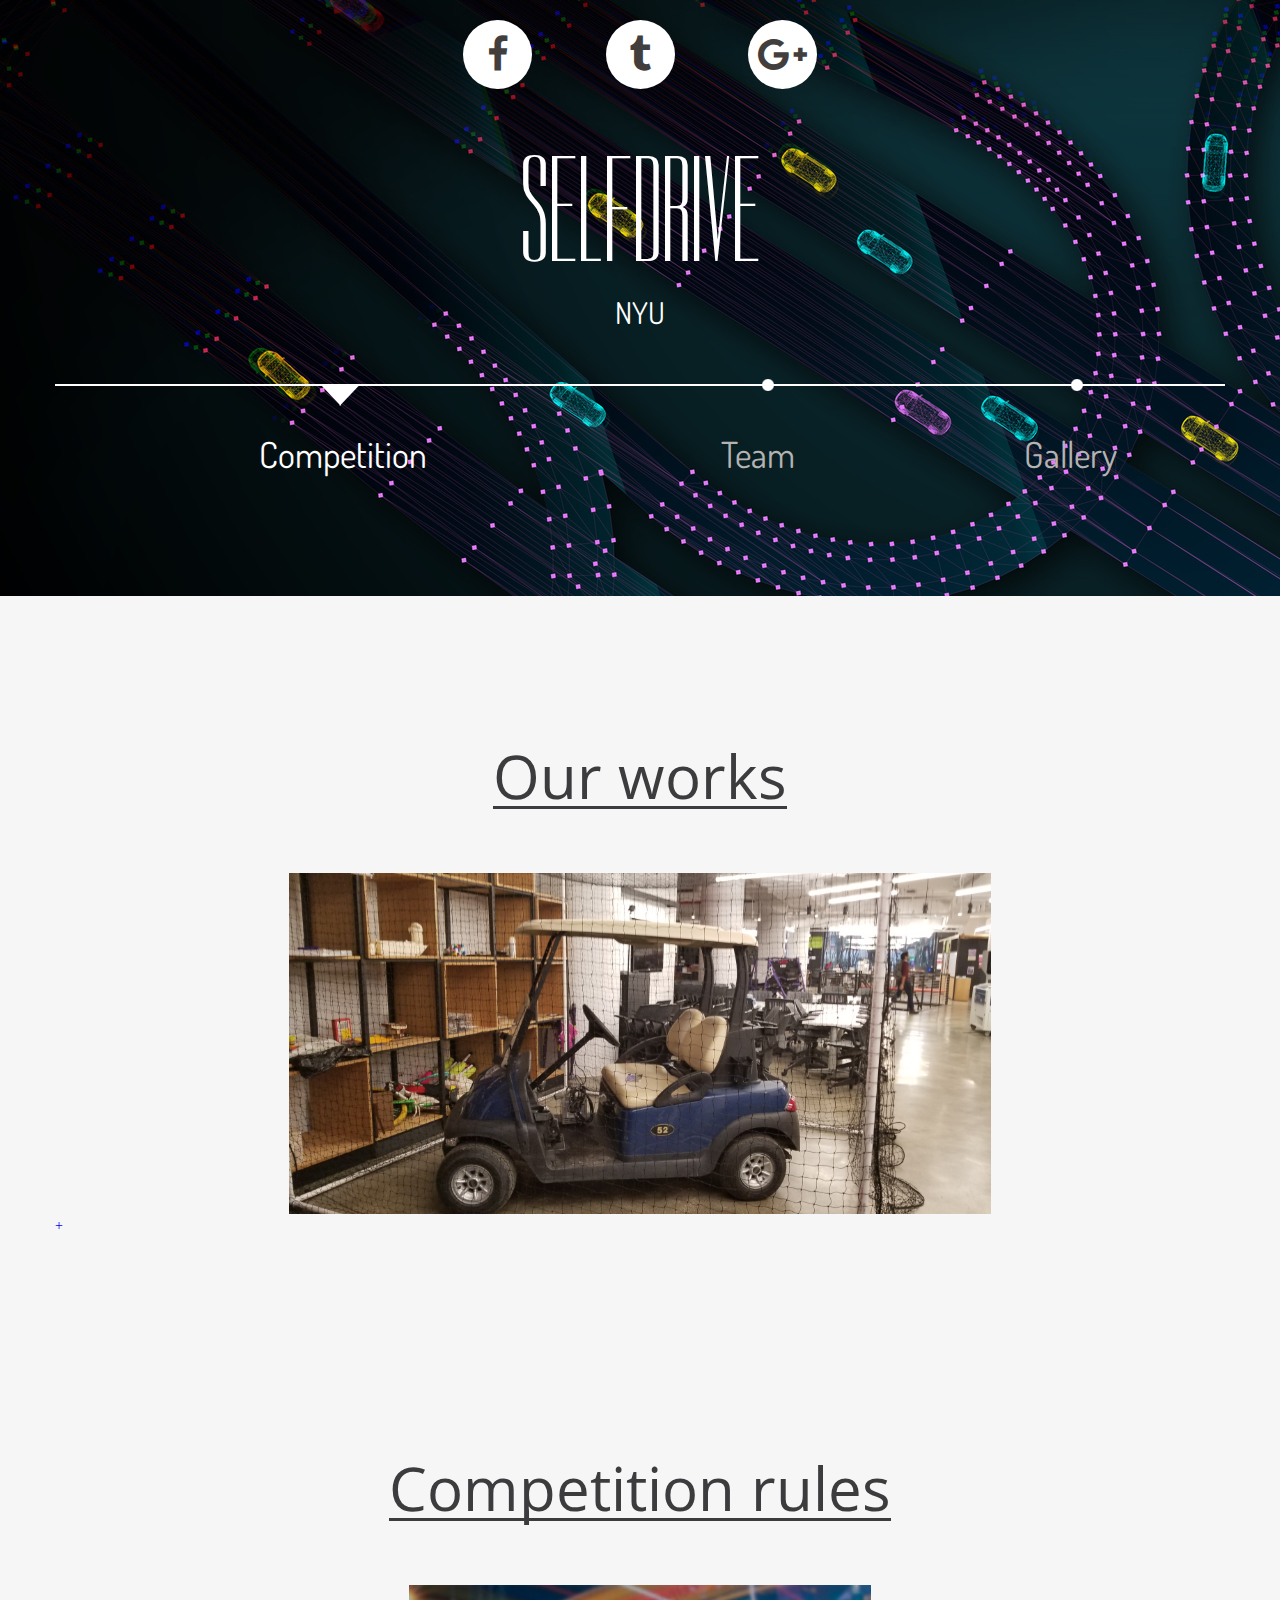
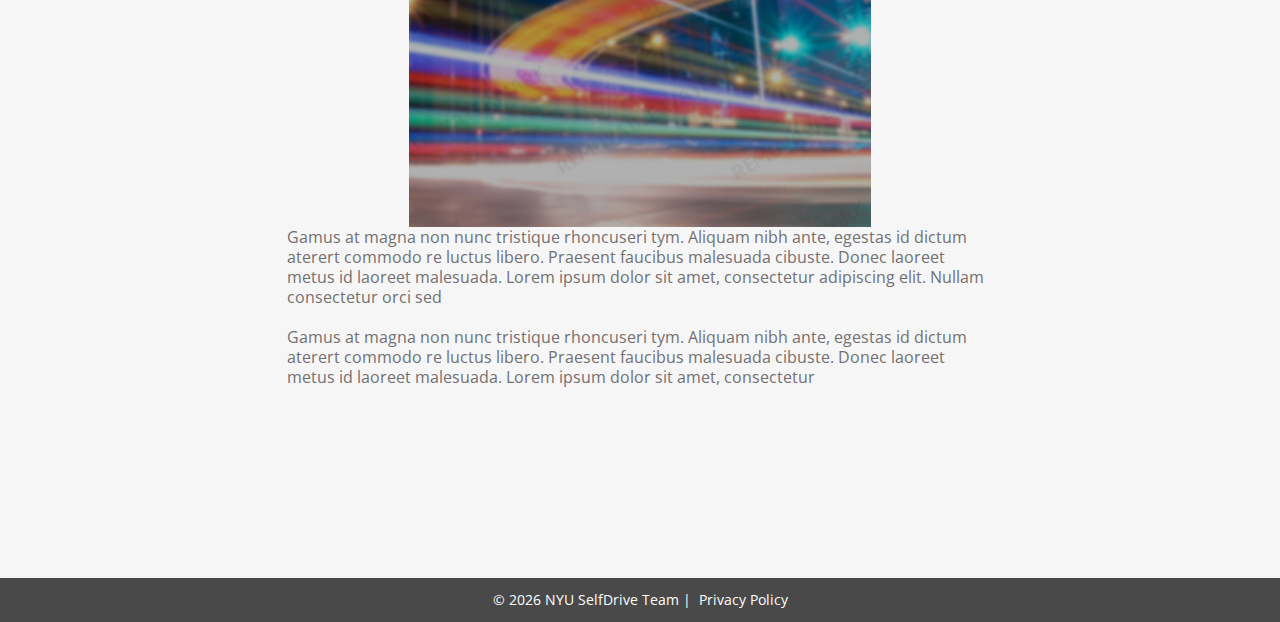
<file: index.html>
<!DOCTYPE html>
<html lang="en">
	<head>
	<title>Services</title>
	<meta charset="utf-8">
	<meta name = "format-detection" content = "telephone=no" />
	<link rel="icon" href="images/favicon.ico" type="image/x-icon">
	<link rel="stylesheet" href="css/grid.css">
	<link rel="stylesheet" href="css/style.css">
	<link rel="stylesheet" href="css/touchTouch.css">

	<script src="js/jquery.js"></script>
	<script src="js/touchTouch.jquery.js"></script>
	<script src="js/jquery-migrate-1.2.1.js"></script>
	<script src="js/script.js"></script>
	<script src="js/packery.pkgd.min.js"></script>
	<!--[if (gt IE 9)|!(IE)]><!-->
	<script src="js/jquery.mobile.customized.min.js"></script>
	<script src="js/wow.js"></script>
	<script>
		$(document).ready(function () {
			if ($('html').hasClass('desktop')) {
				new WOW().init();
			}
		});
	</script>
	</head>
<body class="index-1">
<!--==============================header=================================-->
<header id="header" style = "background: url(images/index_img_slider-3.jpg) no-repeat;">
	<div id="stuck_container">
		<div class="container">
			<div class="row">
				<div class="grid_12">
					<div class="social">
						<a href="#"><span class="bd-ra fa fa-facebook"></span></a>
						<a href="#"><span class="bd-ra fa fa-tumblr"></span></a>
						<a href="#"><span class="bd-ra fa fa-google-plus"></span></a>
					</div>
					<h1><a href="index.html">SelfDrive<span>NYU</span></a></h1>
					<nav>
						<ul class="sf-menu">
							<li class="current"><a href="index.html">Competition</a>
							<li><a href="team.html">Team</a></li>
							<li><a href="gallery.html">Gallery</a></li>
						</ul>
					</nav>
				</div>
			</div>
		</div>
	</div>
</header>

<!--=======content================================-->

<section id="content">
	<div class="full-width-container block-1">
 		<div class="container">
 			<div class="row">
 				<div class="grid_12">
 					<header>
 						<h2><span>Our works</span></h2>
 					</header>
 				<div class="isotope clearfix">
 						<a href="images/ourwork.jpg" class="item-1 w-1"><div class="img_block"><img src="images/ourwork.jpg" alt="img"></div><i>+</i></a>
 					</div>
 				</div>
 			</div>
 		</div>
 	</div>

	<div class="full-width-container block-1">
	    <div class="container">
	        <div class="row">
	            <div class="grid_2">
	                <header>
	                    <h2><span></span></h2>
	                </header>
	                <p class="first"></p>
	                <p class="secont"></p>
	            </div>
	            <div class="grid_8 offset_1">
	                <header>
	                    <h2>Competition rules</h2>
	                </header>
	                <!-- <h4><a href="#">10 Nov</a></h4> -->
	                <div class="img_block"><img src="images/index_img-7.jpg" alt=""></div>
	                <p>Gamus at magna non nunc tristique rhoncuseri tym. Aliquam nibh ante, egestas id dictum aterert commodo re luctus libero. Praesent faucibus malesuada cibuste. Donec laoreet metus id laoreet malesuada. Lorem ipsum dolor sit amet, consectetur adipiscing elit. Nullam consectetur orci sed <br><br>Gamus at magna non nunc tristique rhoncuseri tym. Aliquam nibh ante, egestas id dictum aterert commodo re luctus libero. Praesent faucibus malesuada cibuste. Donec laoreet metus id laoreet malesuada. Lorem ipsum dolor sit amet, consectetur</p>
	                <!-- <a href="#" class="btn">more</a> -->
					<br> </br>
					<br> </br>

	            </div>
	        </div>
	    </div>
	</div>

</section>

<!--=======footer=================================-->
<footer id="footer" style = "background-color: rgba(0,0,0,0.7);">
	<div class="container">
		<div class="row">
			<div class="grid_12">
				<div class="copyright">
					<pre style = "color: #ffffff;">© <span id="copyright-year" style = "color: #ffffff;"></span> NYU SelfDrive Team |  Privacy Policy</pre>
				</div>
			</div>
		</div>
	</div>
</footer>
<script>
	$(function(){
		$('#touch_gallery a').touchTouch();
	});
</script>

</body>
</html>
</file>
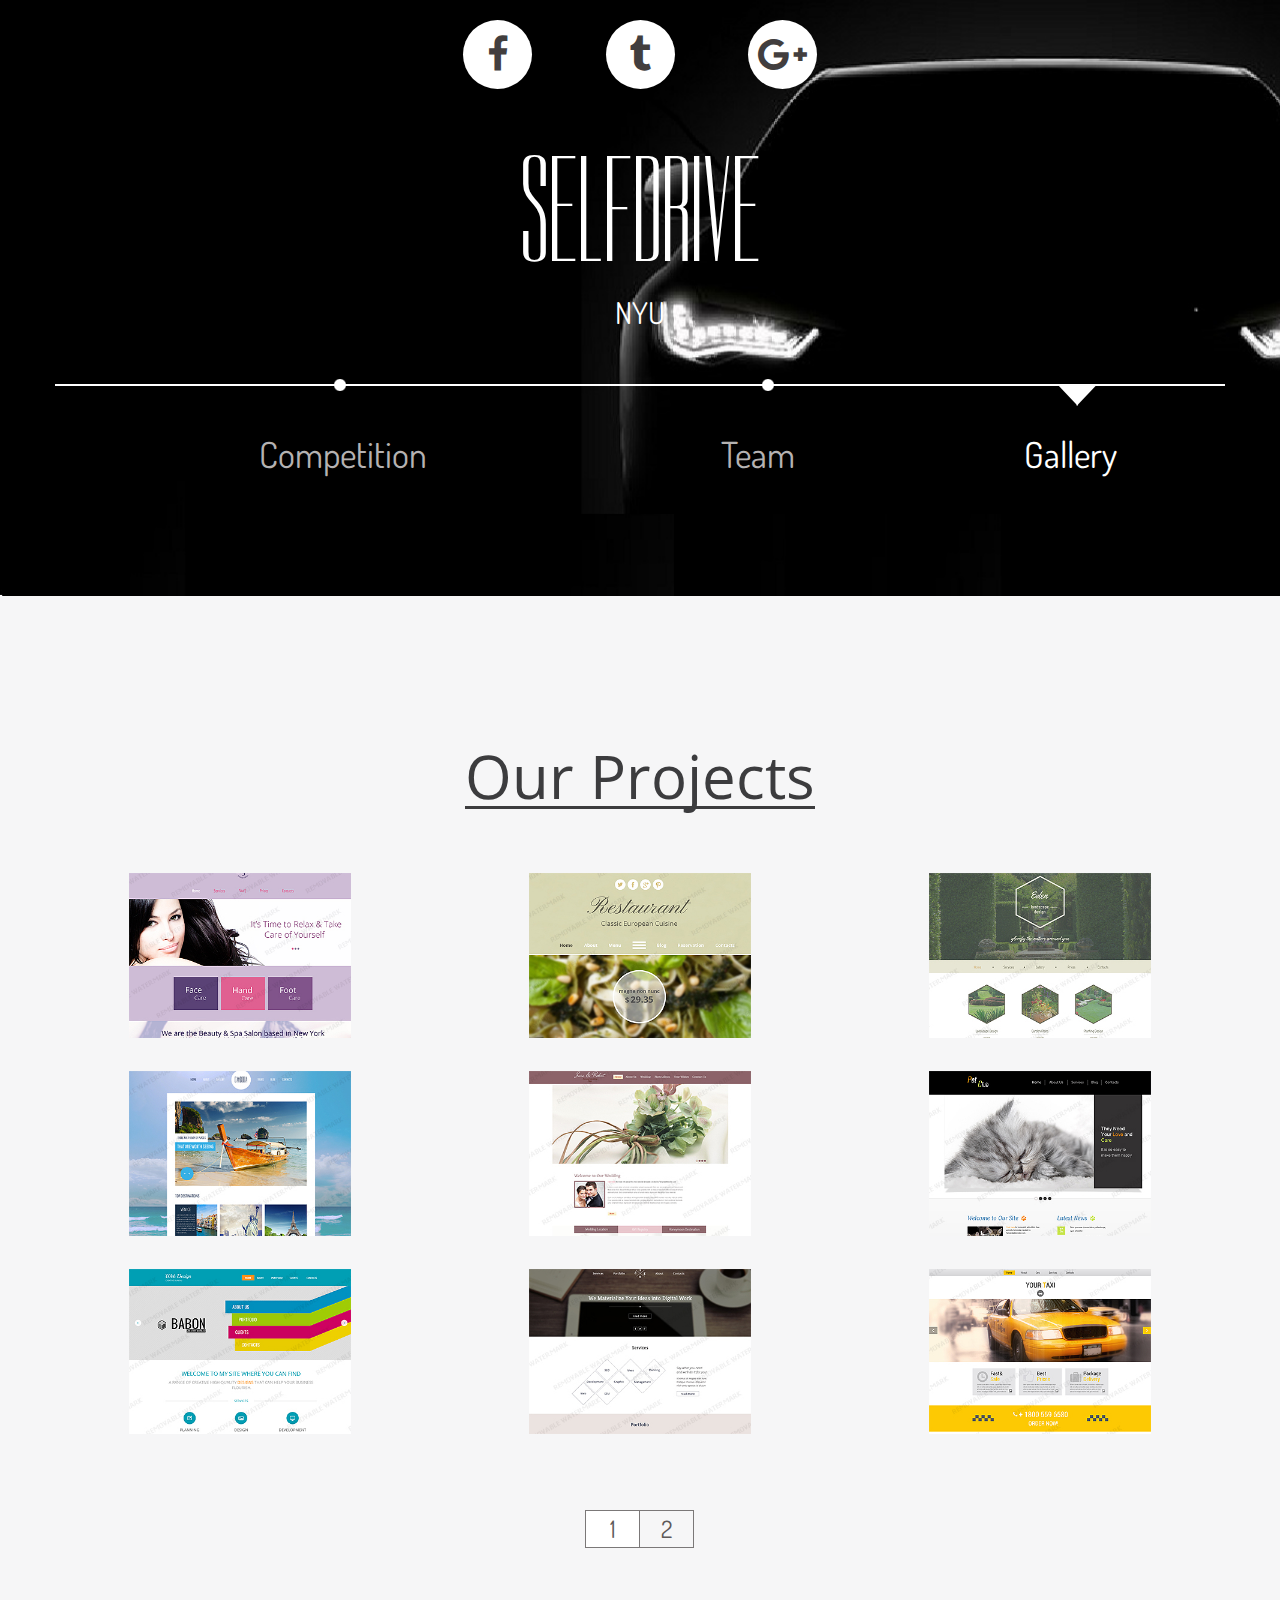
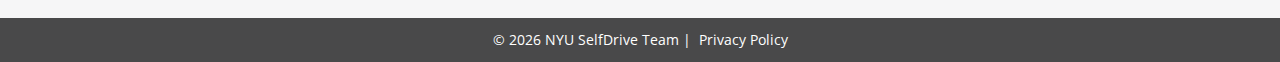
<file: gallery.html>
<!DOCTYPE html>
<html lang="en">
	<head>
	<title>Portfolio</title>
	<meta charset="utf-8">
	<meta name = "format-detection" content = "telephone=no" />
	<link rel="icon" href="images/favicon.ico" type="image/x-icon">
	<link rel="stylesheet" href="css/grid.css">
	<link rel="stylesheet" href="css/style.css">
	<link rel="stylesheet" href="css/touchTouch.css">

	<script src="js/jquery.js"></script>
	<script src="js/touchTouch.jquery.js"></script>
	<script src="js/jquery-migrate-1.2.1.js"></script>
	<script src="js/script.js"></script>
	<script src="js/packery.pkgd.min.js"></script>
	<!--[if (gt IE 9)|!(IE)]><!-->
	<script src="js/jquery.mobile.customized.min.js"></script>
	<script src="js/wow.js"></script>
	<script>
		$(document).ready(function () {
			if ($('html').hasClass('desktop')) {
				new WOW().init();
			}
		});
	</script>

	</head>
<body class="index-2">
<!--==============================header=================================-->
<header id="header">
	<div id="stuck_container">
		<div class="container">
			<div class="row">
				<div class="grid_12">
					<div class="social">
						<a href="#"><span class="bd-ra fa fa-facebook"></span></a>
						<a href="#"><span class="bd-ra fa fa-tumblr"></span></a>
						<a href="#"><span class="bd-ra fa fa-google-plus"></span></a>
					</div>
					<h1><a href="index.html">SelfDrive<span>NYU</span></a></h1>
					<nav>
						<ul class="sf-menu">
							<li><a href="index.html">Competition</a>
							<li><a href="team.html">Team</a></li>
							<li class="current"><a href="gallery.html">Gallery</a></li>
						</ul>
					</nav>
				</div>
			</div>
		</div>
	</div>
</header>

<!--=======content================================-->

<section id="content">
	<div class="full-width-container block-1">
		<div class="container">
			<div class="row">
				<div class="grid_12">
					<header>
						<h2><span>Our Projects</span></h2>
					</header>
				</div>
				<div id="touch_gallery">
					<div class="grid_4">
						<div class="img_block"><a href="images/index-2_img-1-big.jpg"><img src="images/index-2_img-1.jpg" alt="Services"><i></i></a></div>
						<article>
							<h4>Bliquam nibh ante</h4>
							<p>Dorem ipsum dolor sit amet, consectetur adipiscing elit. In mollis erat mattis neque facilisis, sit amet ultricies erat rutrum. Cras facilisis, nulla vel viverra auctor, leo magna sodales felis, quis malesuada nibh odio ut</p>
						</article>
					</div>
					<div class="grid_4">
						<div class="img_block"><a href="images/index-2_img-2-big.jpg"><img src="images/index-2_img-2.jpg" alt="Services"><i></i></a></div>
						<article>
							<h4>Aliquam nibh ante</h4>
							<p>Dorem ipsum dolor sit amet, consectetur adipiscing elit. In mollis erat mattis neque facilisis, sit amet ultricies erat rutrum. Cras facilisis, nulla vel viverra auctor, leo magna sodales felis, quis malesuada nibh odio ut</p>
						</article>
					</div>
					<div class="grid_4">
						<div class="img_block"><a href="images/index-2_img-3-big.jpg"><img src="images/index-2_img-3.jpg" alt="Services"><i></i></a></div>
						<article>
							<h4>Cliqum nibh anteter</h4>
							<p>Dorem ipsum dolor sit amet, consectetur adipiscing elit. In mollis erat mattis neque facilisis, sit amet ultricies erat rutrum. Cras facilisis, nulla vel viverra auctor, leo magna sodales felis, quis malesuada nibh odio ut</p>
						</article>
					</div>
					<div class="grid_4">
						<div class="img_block"><a href="images/index-2_img-4-big.jpg"><img src="images/index-2_img-4.jpg" alt="Services"><i></i></a></div>
						<article>
							<h4>Gyloiqum nibh ante</h4>
							<p>Dorem ipsum dolor sit amet, consectetur adipiscing elit. In mollis erat mattis neque facilisis, sit amet ultricies erat rutrum. Cras facilisis, nulla vel viverra auctor, leo magna sodales felis, quis malesuada nibh odio ut</p>
						</article>
					</div>
					<div class="grid_4">
						<div class="img_block"><a href="images/index-2_img-5-big.jpg"><img src="images/index-2_img-5.jpg" alt="Services"><i></i></a></div>
						<article>
							<h4>Hqum nibh antetem</h4>
							<p>Dorem ipsum dolor sit amet, consectetur adipiscing elit. In mollis erat mattis neque facilisis, sit amet ultricies erat rutrum. Cras facilisis, nulla vel viverra auctor, leo magna sodales felis, quis malesuada nibh odio ut</p>
						</article>
					</div>
					<div class="grid_4">
						<div class="img_block"><a href="images/index-2_img-6-big.jpg"><img src="images/index-2_img-6.jpg" alt="Services"><i></i></a></div>
						<article>
							<h4>Hoiqum nibh antetew</h4>
							<p>Dorem ipsum dolor sit amet, consectetur adipiscing elit. In mollis erat mattis neque facilisis, sit amet ultricies erat rutrum. Cras facilisis, nulla vel viverra auctor, leo magna sodales felis, quis malesuada nibh odio ut</p>
						</article>
					</div>
					<div class="grid_4">
						<div class="img_block"><a href="images/index-2_img-7-big.jpg"><img src="images/index-2_img-7.jpg" alt="Services"><i></i></a></div>
						<article>
							<h4>Cliqum nibh anteter</h4>
							<p>Dorem ipsum dolor sit amet, consectetur adipiscing elit. In mollis erat mattis neque facilisis, sit amet ultricies erat rutrum. Cras facilisis, nulla vel viverra auctor, leo magna sodales felis, quis malesuada nibh odio ut</p>
						</article>
					</div>
					<div class="grid_4">
						<div class="img_block"><a href="images/index-2_img-8-big.jpg"><img src="images/index-2_img-8.jpg" alt="Services"><i></i></a></div>
						<article>
							<h4>Moqum nibh untetek</h4>
							<p>Dorem ipsum dolor sit amet, consectetur adipiscing elit. In mollis erat mattis neque facilisis, sit amet ultricies erat rutrum. Cras facilisis, nulla vel viverra auctor, leo magna sodales felis, quis malesuada nibh odio ut</p>
						</article>
					</div>
					<div class="grid_4">
						<div class="img_block"><a href="images/index-2_img-9-big.jpg"><img src="images/index-2_img-9.jpg" alt="Services"><i></i></a></div>
						<article>
							<h4>Dliqum nibh anteta</h4>
							<p>Dorem ipsum dolor sit amet, consectetur adipiscing elit. In mollis erat mattis neque facilisis, sit amet ultricies erat rutrum. Cras facilisis, nulla vel viverra auctor, leo magna sodales felis, quis malesuada nibh odio ut</p>
						</article>
					</div>
				</div>
				<div class="grid_12">
					<div class="pagination"><a href="#" class="active">1</a><a href="#">2</a></div>
				</div>
			</div>
		</div>

	</div>
</section>

<!--=======footer=================================-->
<footer id="footer" style = "background-color: rgba(0,0,0,0.7);">
	<div class="container">
		<div class="row">
			<div class="grid_12">
				<div class="copyright">
					<pre style = "color: #ffffff;">© <span id="copyright-year" style = "color: #ffffff;"></span> NYU SelfDrive Team |  Privacy Policy</pre>
				</div>
			</div>
		</div>
	</div>
</footer>
<script>
	$(function(){
		$('#touch_gallery a').touchTouch();
	});
</script>

</body>
</html>
</file>
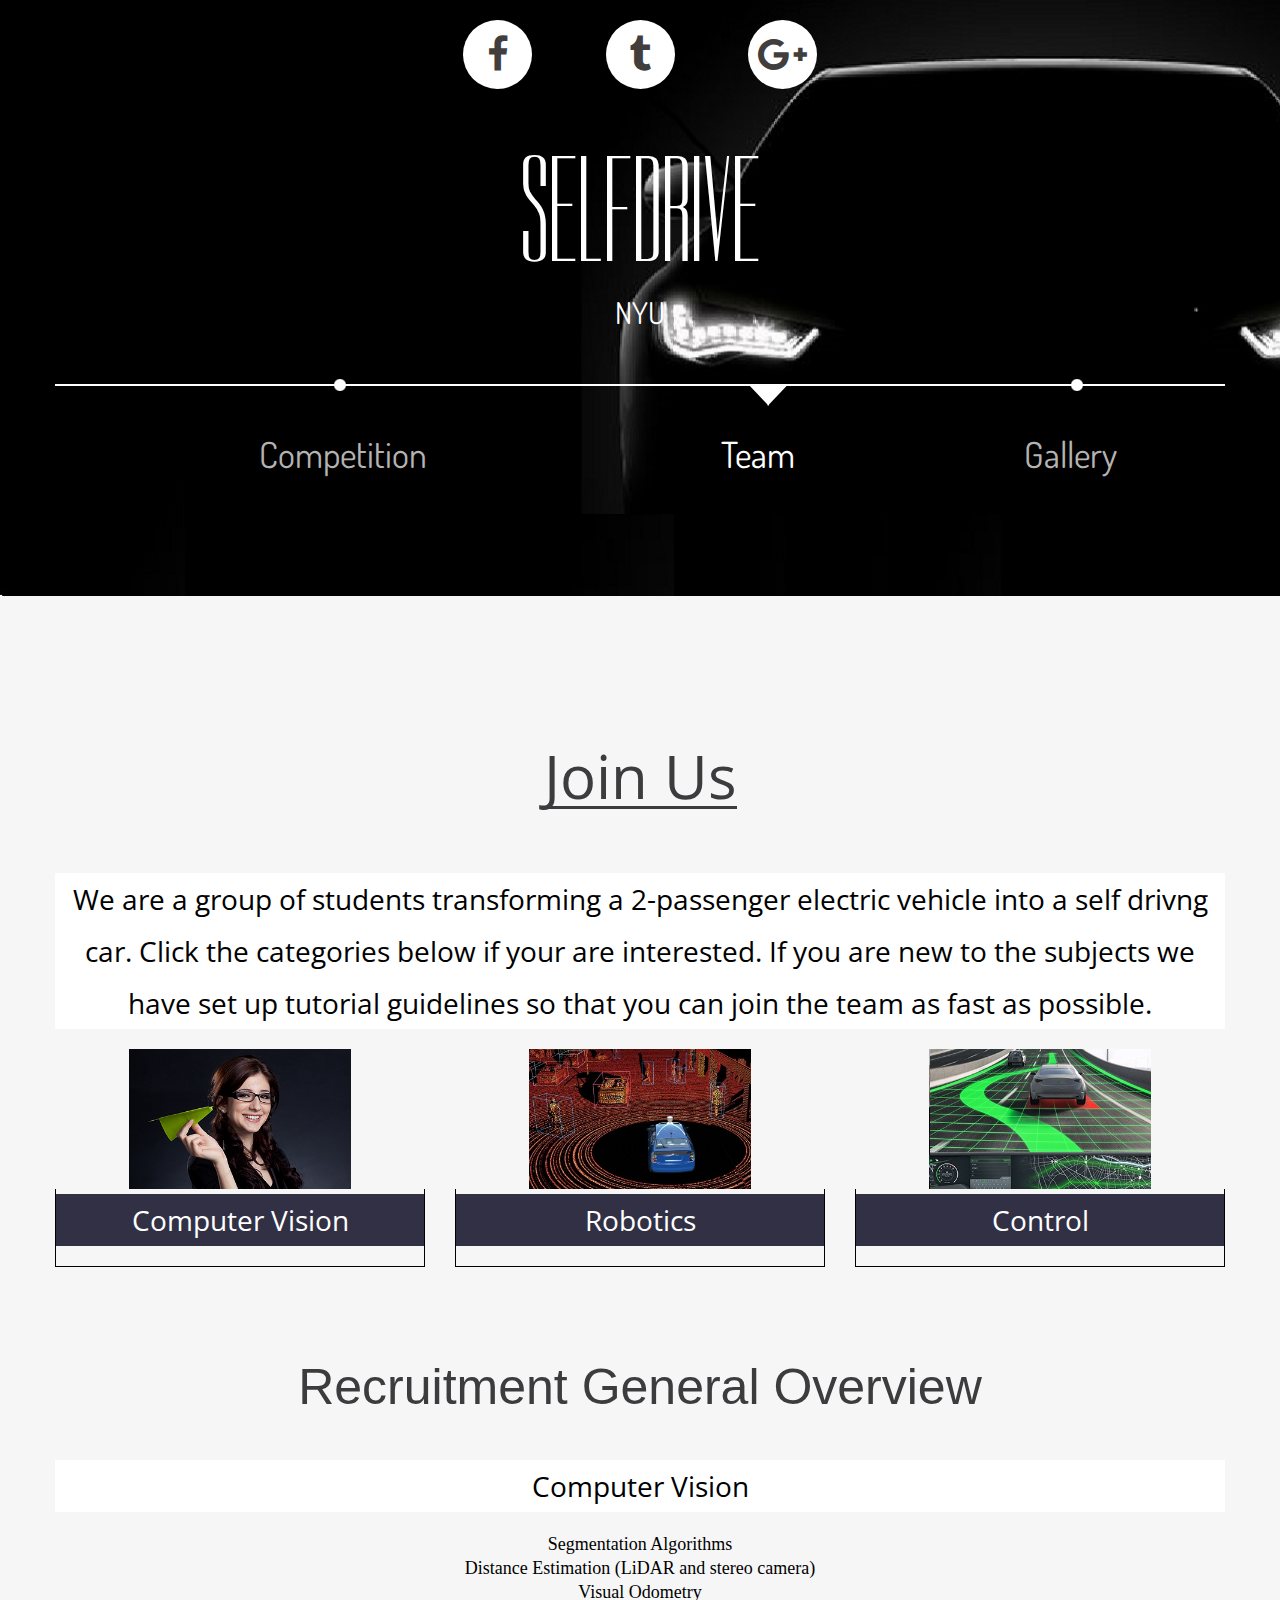
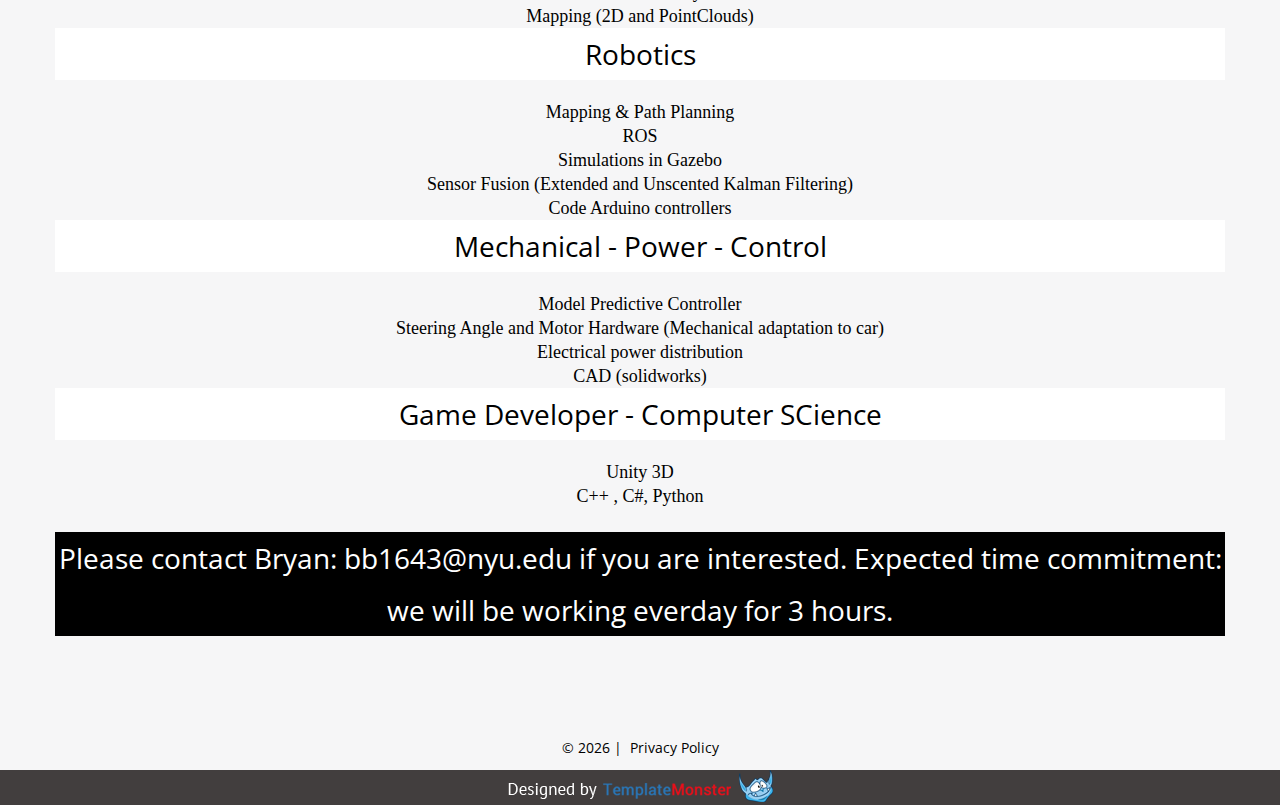
<file: index-1.html>
<!DOCTYPE html>
<html lang="en">
	<head>
	<title>Services</title>
	<meta charset="utf-8">
	<meta name = "format-detection" content = "telephone=no" />
	<link rel="icon" href="images/favicon.ico" type="image/x-icon">
	<link rel="stylesheet" href="css/grid.css">
	<link rel="stylesheet" href="css/style.css">
	<link rel="stylesheet" href="css/touchTouch.css">

	<script src="js/jquery.js"></script>
	<script src="js/touchTouch.jquery.js"></script>
	<script src="js/jquery-migrate-1.2.1.js"></script>
	<script src="js/script.js"></script>
	<script src="js/packery.pkgd.min.js"></script>
	<!--[if (gt IE 9)|!(IE)]><!-->
	<script src="js/jquery.mobile.customized.min.js"></script>
	<script src="js/wow.js"></script>
	<script>
		$(document).ready(function () {
			if ($('html').hasClass('desktop')) {
				new WOW().init();
			}
		});
	</script>
	</head>
<body class="index-1">
<!--==============================header=================================-->
<header id="header">
	<div id="stuck_container">
		<div class="container">
			<div class="row">
				<div class="grid_12">
					<div class="social">
						<a href="#"><span class="bd-ra fa fa-facebook"></span></a>
						<a href="#"><span class="bd-ra fa fa-tumblr"></span></a>
						<a href="#"><span class="bd-ra fa fa-google-plus"></span></a>
					</div>
					<h1><a href="index.html">SelfDrive<span>NYU</span></a></h1>
					<nav>
						<ul class="sf-menu">
							<li><a href="index.html">Competition</a>
							<li class="current"><a href="index-1.html">Team</a></li>
							<li><a href="index-2.html">Gallery</a></li>
						</ul>
					</nav>
				</div>
			</div>
		</div>
	</div>
</header>

<!--=======content================================-->

<section id="content">
	<div class="full-width-container block-1">
		<div class="container">
			<div class="row">
				<div class="grid_12">
					<header>
						<h2><span>Join Us</span></h2>
						<h4 style="color:black;background-color:white;"> We are a group of students transforming a 2-passenger electric vehicle into a self drivng car. Click the categories below if your are interested. If you are new to the subjects we have set up tutorial guidelines so that you can join the team as fast as possible.</h4>
					</header>
				</div>
				<div id="touch_gallery">
					<div class="grid_4">
						<div class="img_block"><a href="images/index-1_img-1-big.jpg"><img src="images/index-1_img-1.jpg" alt="Services"><i>+</i></a></div>
						<article>
							<h4>Computer Vision</h4>

						</article>
					</div>
					<div class="grid_4">
						<div class="img_block"><a href="images/index-1_img-2-big.jpg"><img src="images/index-1_img-2.jpg" alt="Services"><i>+</i></a></div>
						<article>
							<h4>Robotics</h4>
							<!--p>Gamus at magna non nunc tristique rhoncuseri tym. Aliquam nibh ante, egestas id dictum aterert commodo re luctus libero. Praesent faucibus malesuada cibuste. Donec laoreet metus id laoreet malesuada. Lorem ipsum dolor sit amet, consectetur adipiscing elit. Nullam consectetur orci sed Curabitur vel lorem sit amet nulla ullamcorper fermentum. In vitae varius augue, eu consectetur ligula. Etiam dui eros, laoreet sit amet est vel, commodo venenatis eros.</p-->
						</article>
					</div>
					<div class="grid_4">
						<div class="img_block"><a href="images/index-1_img-3-big.jpg"><img src="images/index-1_img-3.jpg" alt="Services"><i>+</i></a></div>
						<article>
							<h4>Control</h4>
							<!--p>Gamus at magna non nunc tristique rhoncuseri tym. Aliquam nibh ante, egestas id dictum aterert commodo re luctus libero. Praesent faucibus malesuada cibuste. Donec laoreet metus id laoreet malesuada. Lorem ipsum dolor sit amet, consectetur adipiscing elit. Nullam consectetur orci sed Curabitur vel lorem sit amet nulla ullamcorper fermentum. In vitae varius augue, eu consectetur ligula. Etiam dui eros, laoreet sit amet est vel, commodo venenatis eros.</p-->
						</article>
					</div>
					<!--div class="grid_4">
						<div class="img_block"><a href="images/index-1_img-4-big.jpg"><img src="images/index-1_img-4.jpg" alt="Services"><i>+</i></a></div>
						<article>
							<h4>Berto Mero</h4>
							<p>Samus at magna non nunc tristique rhoncuseri tym. Aliquam nibh ante, egestas id dictum aterert commodo re luctus libero. Praesent faucibus malesuada cibuste. Donec laoreet metus id laoreet malesuada. Lorem ipsum dolor sit amet, consectetur adipiscing elit. Nullam consectetur orci sed Curabitur vel lorem sit amet nulla ullamcorper fermentum. In vitae varius augue, eu consectetur ligula. Etiam dui eros, laoreet sit amet est vel, commodo venenatis eroserto.</p>
						</article>
					</div>
					<div class="grid_4">
						<div class="img_block"><a href="images/index-1_img-5-big.jpg"><img src="images/index-1_img-5.jpg" alt="Services"><i>+</i></a></div>
						<article>
							<h4>Ferlima Nestro</h4>
							<p>Gamus at magna non nunc tristique rhoncuseri tym. Aliquam nibh ante, egestas id dictum aterert commodo re luctus libero. Praesent faucibus malesuada cibuste. Donec laoreet metus id laoreet malesuada. Lorem ipsum dolor sit amet, consectetur adipiscing elit. Nullam consectetur orci sed Curabitur vel lorem sit amet nulla ullamcorper fermentum. In vitae varius augue, eu consectetur ligula. Etiam dui eros, laoreet sit amet est vel, commodo venenatis eros.</p>
						</article>
					</div>
					<div class="grid_4">
						<div class="img_block"><a href="images/index-1_img-6-big.jpg"><img src="images/index-1_img-6.jpg" alt="Services"><i>+</i></a></div>
						<article>
							<h4>Werdo Dasr</h4>
							<p>Lamus at magna non nunc tristique rhoncuseri tym. Aliquam nibh ante, egestas id dictum aterert commodo re luctus libero. Praesent faucibus malesuada cibuste. Donec laoreet metus id laoreet malesuada. Lorem ipsum dolor sit amet, consectetur adipiscing elit. Nullam consectetur orci sed Curabitur vel lorem sit amet nulla ullamcorper fermentum. In vitae varius augue, eu consectetur ligula. Etiam dui eros, laoreet sit amet est vel, commodo venenatis eroso.</p>
						</article>
					</div>
					<div class="grid_4">
						<div class="img_block"><a href="images/index-1_img-7-big.jpg"><img src="images/index-1_img-7.jpg" alt="Services"><i>+</i></a></div>
						<article>
							<h4>Daslom Gerto</h4>
							<p>Wamus at magna non nunc tristique rhoncuseri tym. Aliquam nibh ante, egestas id dictum aterert commodo re luctus libero. Praesent faucibus malesuada cibuste. Donec laoreet metus id laoreet malesuada. Lorem ipsum dolor sit amet, consectetur adipiscing elit. Nullam consectetur orci sed Curabitur vel lorem sit amet nulla ullamcorper fermentum. In vitae varius augue, eu consectetur ligula. Etiam dui eros, laoreet sit amet est vel, commodo venenatis eroser.</p>
						</article>
					</div>
					<div class="grid_4">
						<div class="img_block"><a href="images/index-1_img-8-big.jpg"><img src="images/index-1_img-8.jpg" alt="Services"><i>+</i></a></div>
						<article>
							<h4>Liro Dast</h4>
							<p>Kamus at magna non nunc tristique rhoncuseri tym. Aliquam nibh ante, egestas id dictum aterert commodo re luctus libero. Praesent faucibus malesuada cibuste. Donec laoreet metus id laoreet malesuada. Lorem ipsum dolor sit amet, consectetur adipiscing elit. Nullam consectetur orci sed Curabitur vel lorem sit amet nulla ullamcorper fermentum. In vitae varius augue, eu consectetur ligula. Etiam dui eros, laoreet sit amet est vel, commodo venenatis erose.</p>
						</article>
					</div>
					<div class="grid_4">
						<div class="img_block"><a href="images/index-1_img-9-big.jpg"><img src="images/index-1_img-9.jpg" alt="Services"><i>+</i></a></div>
						<article>
							<h4>Severty Opor</h4>
							<p>Gamus at magna non nunc tristique rhoncuseri tym. Aliquam nibh ante, egestas id dictum aterert commodo re luctus libero. Praesent faucibus malesuada cibuste. Donec laoreet metus id laoreet malesuada. Lorem ipsum dolor sit amet, consectetur adipiscing elit. Nullam consectetur orci sed Curabitur vel lorem sit amet nulla ullamcorper fermentum. In vitae varius augue, eu consectetur ligula. Etiam dui eros, laoreet sit amet est vel, commodo venenatis eros.</p>
						</article>
					</div-->
					<div class="grid_12">
					<header>
						<h3><span> Recruitment General Overview</span></h3>
						<br><br>
						<h4 style="color:black;background-color:white;">Computer Vision</h4>
						<ul style="color:black;font-size:18px">
							<li>Segmentation Algorithms</li>
							<li>Distance Estimation (LiDAR and stereo camera)</li>
							<li>Visual Odometry</li>
							<li>Mapping (2D and PointClouds)</li>
						</ul>
						<h4 style="color:black;background-color:white;">Robotics</h4>
						<ul style="color:black;font-size:18px">
							<li>Mapping & Path Planning</li>
							<li>ROS</li>
							<li>Simulations in Gazebo</li>
							<li>Sensor Fusion (Extended and Unscented Kalman Filtering)</li>
							<li>Code Arduino controllers</li>
						</ul>
						<h4 style="color:black;background-color:white;">Mechanical - Power - Control</h4>
						<ul style="color:black;font-size:18px">
							<li>Model Predictive Controller </li>
							<li>Steering Angle and Motor Hardware (Mechanical adaptation to car)</li>
							<li>Electrical power distribution</li>
							<li>CAD (solidworks)</li>
						</ul>
						<h4 style="color:black;background-color:white;">Game Developer - Computer SCience</h4>
						<ul style="color:black;font-size:18px">
							<li>Unity 3D</li>
							<li>C++ , C#, Python</li>
						</ul>
						<br>
						<h4 style="color:white;background-color:black;">
							Please contact Bryan: bb1643@nyu.edu if you are interested.
							Expected time commitment: we will be working everday for 3 hours.
						</h4>
					</header>
				</div>
				</div>
			</div>
		</div>

	</div>
</section>

<!--=======footer=================================-->
<footer id="footer">
	<div class="container">
		<div class="row">
			<div class="grid_12">
				<div class="copyright">
					<pre>© <span id="copyright-year"></span> |  Privacy Policy</pre>
				</div>
			</div>
		</div>
	</div>
	<div class="footer_bottom"><a href="http://www.templatemonster.com/" rel="nofollow"><img src="images/footer-logo.png" alt="logo"></a></div>
</footer>
<script>
	$(function(){
		$('#touch_gallery a').touchTouch();
	});
</script>

</body>
</html>
</file>
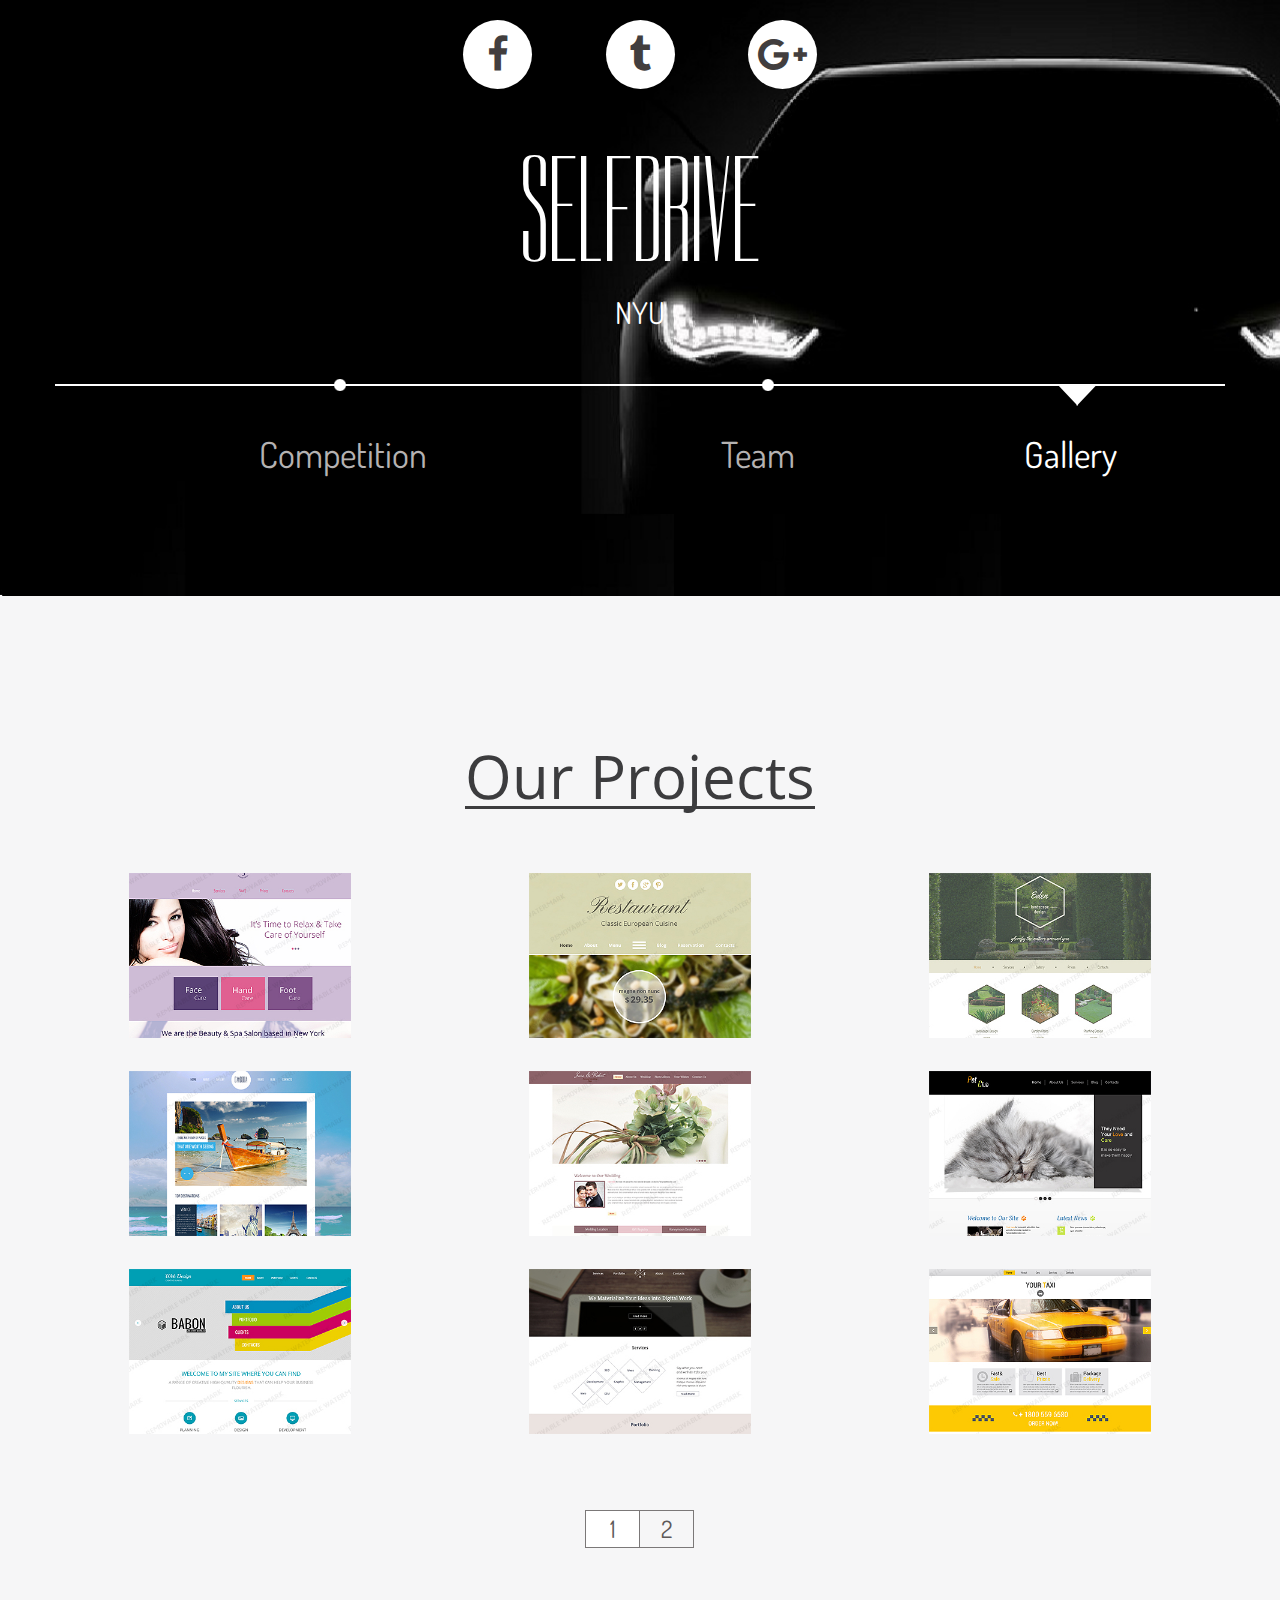
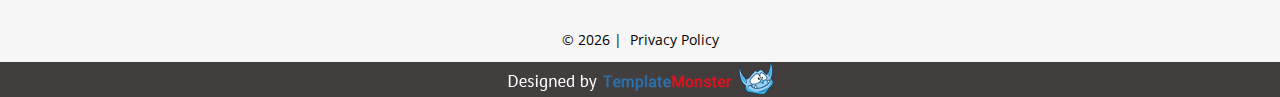
<file: index-2.html>
<!DOCTYPE html>
<html lang="en">
	<head>
	<title>Portfolio</title>
	<meta charset="utf-8">
	<meta name = "format-detection" content = "telephone=no" />
	<link rel="icon" href="images/favicon.ico" type="image/x-icon">
	<link rel="stylesheet" href="css/grid.css">
	<link rel="stylesheet" href="css/style.css">
	<link rel="stylesheet" href="css/touchTouch.css">

	<script src="js/jquery.js"></script>
	<script src="js/touchTouch.jquery.js"></script>
	<script src="js/jquery-migrate-1.2.1.js"></script>
	<script src="js/script.js"></script>
	<script src="js/packery.pkgd.min.js"></script>
	<!--[if (gt IE 9)|!(IE)]><!-->
	<script src="js/jquery.mobile.customized.min.js"></script>
	<script src="js/wow.js"></script>
	<script>
		$(document).ready(function () {
			if ($('html').hasClass('desktop')) {
				new WOW().init();
			}
		});
	</script>

	</head>
<body class="index-2">
<!--==============================header=================================-->
<header id="header">
	<div id="stuck_container">
		<div class="container">
			<div class="row">
				<div class="grid_12">
					<div class="social">
						<a href="#"><span class="bd-ra fa fa-facebook"></span></a>
						<a href="#"><span class="bd-ra fa fa-tumblr"></span></a>
						<a href="#"><span class="bd-ra fa fa-google-plus"></span></a>
					</div>
					<h1><a href="index.html">SelfDrive<span>NYU</span></a></h1>
					<nav>
						<ul class="sf-menu">
							<li><a href="index.html">Competition</a>
							<li><a href="index-1.html">Team</a></li>
							<li class="current"><a href="index-2.html">Gallery</a></li>
						</ul>
					</nav>
				</div>
			</div>
		</div>
	</div>
</header>

<!--=======content================================-->

<section id="content">
	<div class="full-width-container block-1">
		<div class="container">
			<div class="row">
				<div class="grid_12">
					<header>
						<h2><span>Our Projects</span></h2>
					</header>
				</div>
				<div id="touch_gallery">
					<div class="grid_4">
						<div class="img_block"><a href="images/index-2_img-1-big.jpg"><img src="images/index-2_img-1.jpg" alt="Services"><i></i></a></div>
						<article>
							<h4>Bliquam nibh ante</h4>
							<p>Dorem ipsum dolor sit amet, consectetur adipiscing elit. In mollis erat mattis neque facilisis, sit amet ultricies erat rutrum. Cras facilisis, nulla vel viverra auctor, leo magna sodales felis, quis malesuada nibh odio ut</p>
						</article>
					</div>
					<div class="grid_4">
						<div class="img_block"><a href="images/index-2_img-2-big.jpg"><img src="images/index-2_img-2.jpg" alt="Services"><i></i></a></div>
						<article>
							<h4>Aliquam nibh ante</h4>
							<p>Dorem ipsum dolor sit amet, consectetur adipiscing elit. In mollis erat mattis neque facilisis, sit amet ultricies erat rutrum. Cras facilisis, nulla vel viverra auctor, leo magna sodales felis, quis malesuada nibh odio ut</p>
						</article>
					</div>
					<div class="grid_4">
						<div class="img_block"><a href="images/index-2_img-3-big.jpg"><img src="images/index-2_img-3.jpg" alt="Services"><i></i></a></div>
						<article>
							<h4>Cliqum nibh anteter</h4>
							<p>Dorem ipsum dolor sit amet, consectetur adipiscing elit. In mollis erat mattis neque facilisis, sit amet ultricies erat rutrum. Cras facilisis, nulla vel viverra auctor, leo magna sodales felis, quis malesuada nibh odio ut</p>
						</article>
					</div>
					<div class="grid_4">
						<div class="img_block"><a href="images/index-2_img-4-big.jpg"><img src="images/index-2_img-4.jpg" alt="Services"><i></i></a></div>
						<article>
							<h4>Gyloiqum nibh ante</h4>
							<p>Dorem ipsum dolor sit amet, consectetur adipiscing elit. In mollis erat mattis neque facilisis, sit amet ultricies erat rutrum. Cras facilisis, nulla vel viverra auctor, leo magna sodales felis, quis malesuada nibh odio ut</p>
						</article>
					</div>
					<div class="grid_4">
						<div class="img_block"><a href="images/index-2_img-5-big.jpg"><img src="images/index-2_img-5.jpg" alt="Services"><i></i></a></div>
						<article>
							<h4>Hqum nibh antetem</h4>
							<p>Dorem ipsum dolor sit amet, consectetur adipiscing elit. In mollis erat mattis neque facilisis, sit amet ultricies erat rutrum. Cras facilisis, nulla vel viverra auctor, leo magna sodales felis, quis malesuada nibh odio ut</p>
						</article>
					</div>
					<div class="grid_4">
						<div class="img_block"><a href="images/index-2_img-6-big.jpg"><img src="images/index-2_img-6.jpg" alt="Services"><i></i></a></div>
						<article>
							<h4>Hoiqum nibh antetew</h4>
							<p>Dorem ipsum dolor sit amet, consectetur adipiscing elit. In mollis erat mattis neque facilisis, sit amet ultricies erat rutrum. Cras facilisis, nulla vel viverra auctor, leo magna sodales felis, quis malesuada nibh odio ut</p>
						</article>
					</div>
					<div class="grid_4">
						<div class="img_block"><a href="images/index-2_img-7-big.jpg"><img src="images/index-2_img-7.jpg" alt="Services"><i></i></a></div>
						<article>
							<h4>Cliqum nibh anteter</h4>
							<p>Dorem ipsum dolor sit amet, consectetur adipiscing elit. In mollis erat mattis neque facilisis, sit amet ultricies erat rutrum. Cras facilisis, nulla vel viverra auctor, leo magna sodales felis, quis malesuada nibh odio ut</p>
						</article>
					</div>
					<div class="grid_4">
						<div class="img_block"><a href="images/index-2_img-8-big.jpg"><img src="images/index-2_img-8.jpg" alt="Services"><i></i></a></div>
						<article>
							<h4>Moqum nibh untetek</h4>
							<p>Dorem ipsum dolor sit amet, consectetur adipiscing elit. In mollis erat mattis neque facilisis, sit amet ultricies erat rutrum. Cras facilisis, nulla vel viverra auctor, leo magna sodales felis, quis malesuada nibh odio ut</p>
						</article>
					</div>
					<div class="grid_4">
						<div class="img_block"><a href="images/index-2_img-9-big.jpg"><img src="images/index-2_img-9.jpg" alt="Services"><i></i></a></div>
						<article>
							<h4>Dliqum nibh anteta</h4>
							<p>Dorem ipsum dolor sit amet, consectetur adipiscing elit. In mollis erat mattis neque facilisis, sit amet ultricies erat rutrum. Cras facilisis, nulla vel viverra auctor, leo magna sodales felis, quis malesuada nibh odio ut</p>
						</article>
					</div>
				</div>
				<div class="grid_12">
					<div class="pagination"><a href="#" class="active">1</a><a href="#">2</a></div>
				</div>
			</div>
		</div>

	</div>
</section>

<!--=======footer=================================-->
<footer id="footer">
	<div class="container">
		<div class="row">
			<div class="grid_12">
				<div class="copyright">
					<pre>© <span id="copyright-year"></span> |  Privacy Policy</pre>
				</div>
			</div>
		</div>
	</div>
	<div class="footer_bottom"><a href="http://www.templatemonster.com/" rel="nofollow"><img src="images/footer-logo.png" alt="logo"></a></div>
</footer>
<script>
	$(function(){
		$('#touch_gallery a').touchTouch();
	});
</script>

</body>
</html>
</file>
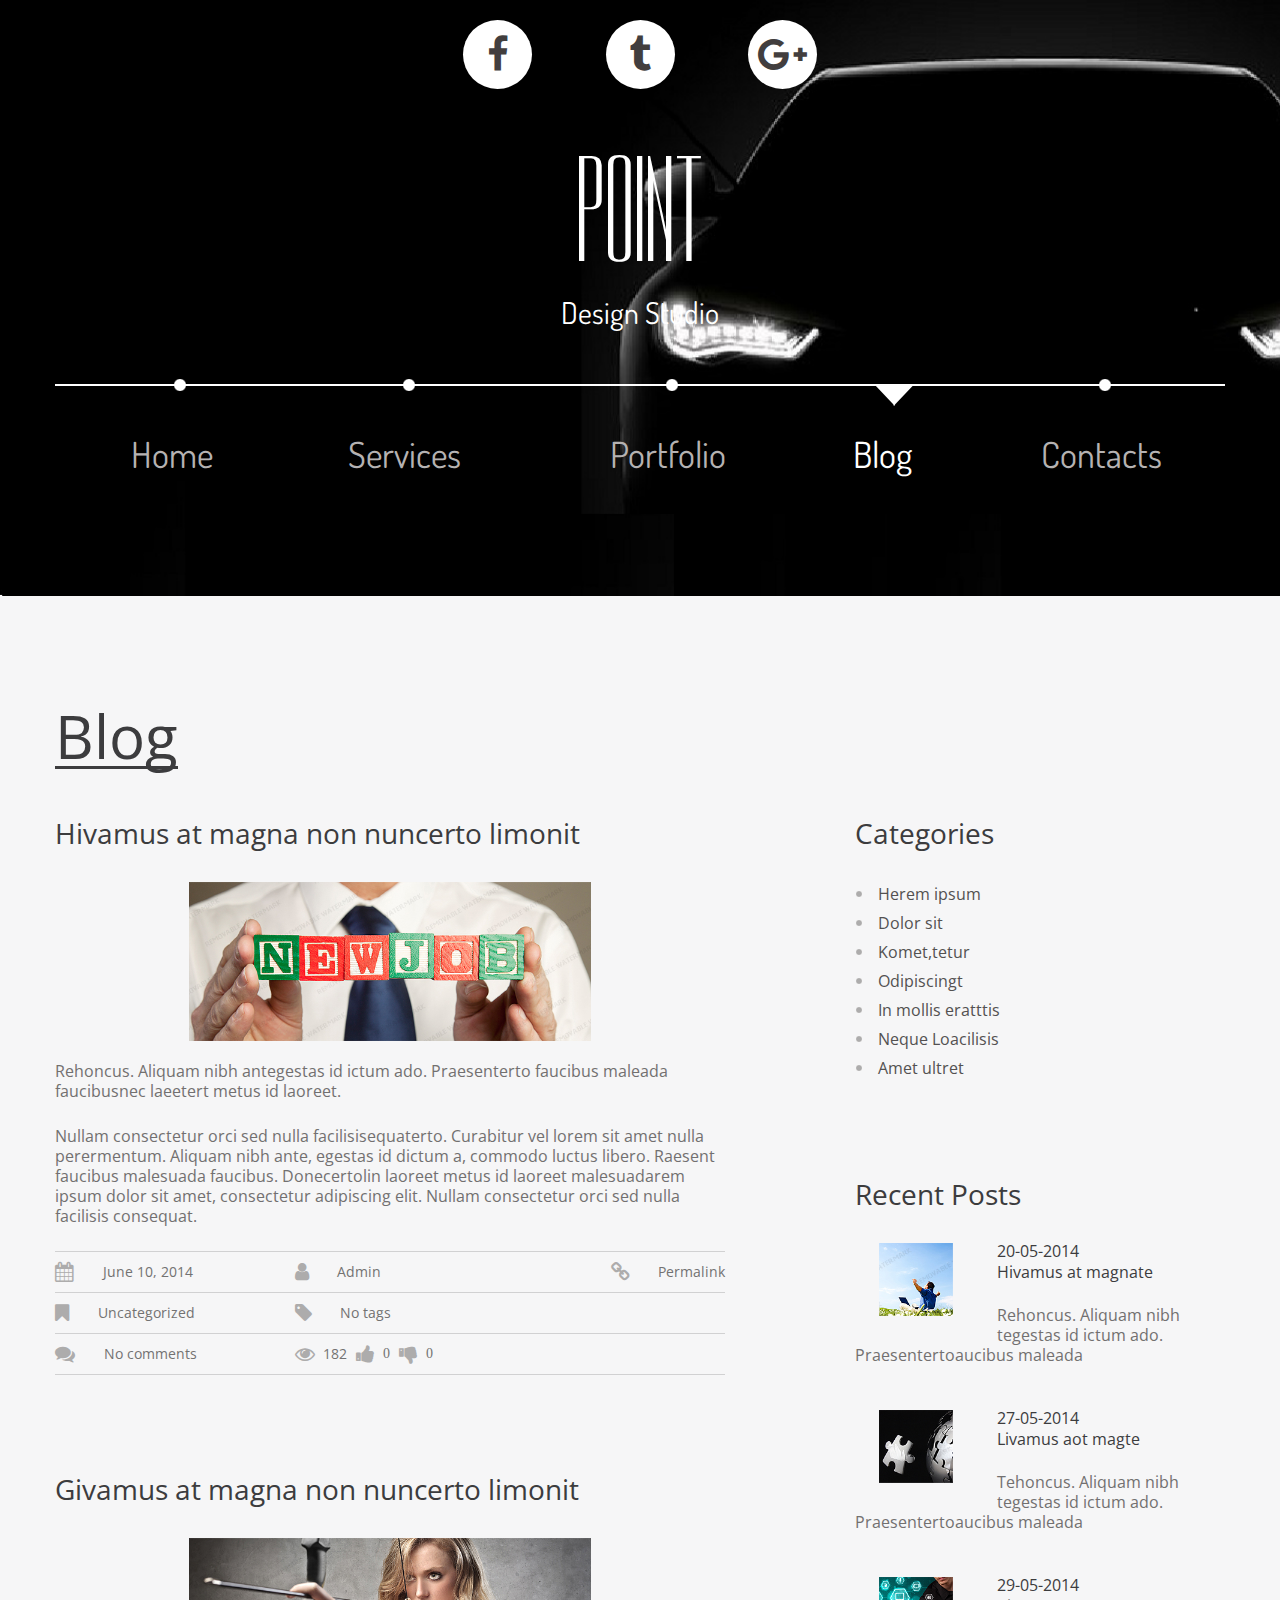
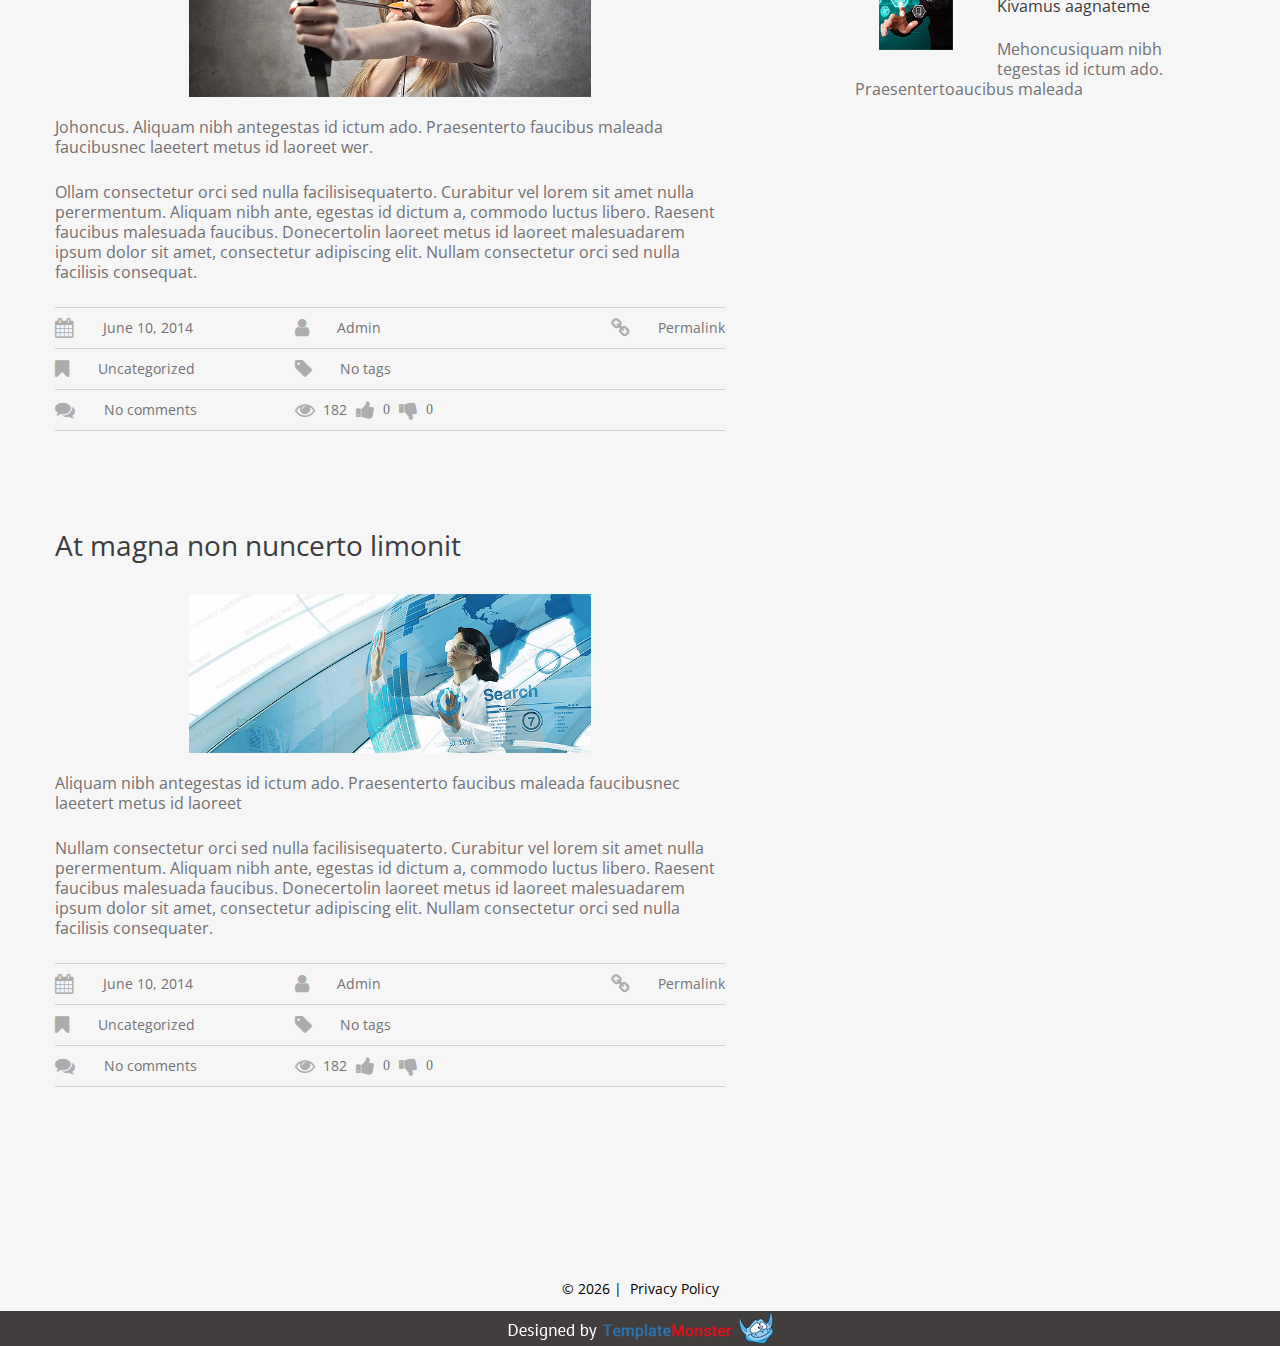
<file: index-3.html>
<!DOCTYPE html>
<html lang="en">
	<head>
	<title>Blog</title>
	<meta charset="utf-8">
	<meta name = "format-detection" content = "telephone=no" />
	<link rel="icon" href="images/favicon.ico" type="image/x-icon">
	<link rel="stylesheet" href="css/grid.css">
	<link rel="stylesheet" href="css/style.css">
	<link rel="stylesheet" href="css/touchTouch.css">

	<script src="js/jquery.js"></script>
	<script src="js/touchTouch.jquery.js"></script>
	<script src="js/jquery-migrate-1.2.1.js"></script>
	<script src="js/script.js"></script>
	<!--[if (gt IE 9)|!(IE)]><!-->
	<script src="js/jquery.mobile.customized.min.js"></script>
	<script src="js/wow.js"></script>
	<script>
		$(document).ready(function () {
			if ($('html').hasClass('desktop')) {
				new WOW().init();
			}
		});
	</script>
	<!--<![endif]-->
	<!--[if lt IE 8]>
	<div style=' clear: both; text-align:center; position: relative;'>
	 <a href="http://windows.microsoft.com/en-US/internet-explorer/products/ie/home?ocid=ie6_countdown_bannercode">
		 <img src="images/ie8-panel/warning_bar_0000_us.jpg" border="0" height="42" width="820" alt="You are using an outdated browser. For a faster, safer browsing experience, upgrade for free today." />
	 </a>
	</div>
	<![endif]-->
	<!--[if lt IE 9]>
		<script src="js/html5shiv.js"></script>
		<link rel="stylesheet" type="text/css" media="screen" href="css/ie.css">
	<![endif]-->
	<!--[if IE]>
		<link rel="stylesheet" type="text/css" media="screen" href="css/ie-8.css">
	<![endif]-->
	</head>
<body class="index-3">
<!--==============================header=================================-->
<header id="header">
	<div id="stuck_container">
		<div class="container">
			<div class="row">
				<div class="grid_12">
					<div class="social">
						<a href="#"><span class="bd-ra fa fa-facebook"></span></a>
						<a href="#"><span class="bd-ra fa fa-tumblr"></span></a>
						<a href="#"><span class="bd-ra fa fa-google-plus"></span></a>
					</div>
					<h1><a href="index.html">Point<span>Design Studio</span></a></h1>
					<nav>
						<ul class="sf-menu">
							<li><a href="index.html">Home</a>
								<ul>
									<li><a href="#">Lorem ipsum</a></li>
									<li><a href="#">Lorem ipsum</a>
										<ul>
											<li><a href="#">Lorem ipsum</a></li>
											<li><a href="#">Lorem ipsum</a></li>
											<li><a href="#">Lorem ipsum</a></li>
										</ul>
									</li>
									<li><a href="#">Lorem ipsum</a></li>
								</ul>
							</li>
							<li><a href="index-1.html">Services</a></li>
							<li><a href="index-2.html">Portfolio</a></li>
							<li class="current"><a href="index-3.html">Blog</a></li>
							<li><a href="index-4.html">Contacts</a></li>
						</ul>
					</nav>
				</div>
			</div>
		</div>
	</div>
</header>

<!--=======content================================-->

<section id="content">
	<div class="full-width-container block-1">
		<div class="container">
			<div class="row">
				<div class="grid_12">
					<header>
						<h2>Blog</h2>
					</header>
				</div>
			</div>
			<div class="row">
				<div class="grid_7">
					<article>
						<header>
							<h4><a href="#">Hivamus at magna non nuncerto limonit </a></h4>
						</header>
						<div class="img_block"><img src="images/index-3_img-1.jpg" alt></div>
						<p class="first">Rehoncus. Aliquam nibh antegestas id ictum ado. Praesenterto faucibus maleada faucibusnec laeetert metus id laoreet. </p>
						<p class="second">Nullam consectetur orci sed nulla facilisisequaterto. Curabitur vel lorem sit amet nulla perermentum. Aliquam nibh ante, egestas id dictum a, commodo luctus libero. Raesent faucibus malesuada faucibus. Donecertolin laoreet metus id laoreet malesuadarem ipsum dolor sit amet, consectetur adipiscing elit. Nullam consectetur orci sed nulla facilisis consequat. </p>
						<footer>
							<div class="attributes">
								<div class="line-1">
									<div class="attr">
										<span class="fa fa-calendar"></span>
										<span class="title"><a href="#">June 10, 2014</a></span>
									</div>
									<div class="attr">
										<span class="fa fa-user"></span>
										<span class="title"><a href="#">Admin</a></span>
									</div>
									<div class="attr-2">
										<span class="fa fa-chain"></span>
										<span class="title"><a href="#">Permalink</a></span>
									</div>
								</div>
								<div class="line-2">
									<div class="attr">
										<span class="fa fa-bookmark"></span>
										<span class="title"><a href="#">Uncategorized</a></span>
									</div>
									<div class="attr">
										<span class="fa fa-tag"></span>
										<span class="title"><a href="#">No tags</a></span>
									</div>
								</div>
								<div class="line-3">
									<div class="attr">
										<span class="fa fa-comments"></span>
										<span class="title"><a href="#">No comments</a></span>
									</div>
									<div class="attr-3">
										<div class="el-1">
											<span class="fa fa-eye"></span>
											<span class="title"><a href="#">182</a></span>
										</div>
										<div class="el-2">
											<a href="#"><span class="fa fa-thumbs-up"></span></a>
											<span class="title">0</span>
										</div>
										<div class="el-3">
											<a href="#"><span class="fa fa-thumbs-down"></span></a>
											<span class="title">0</span>
										</div>
									</div>
								</div>
							</div>
						</footer>
					</article>
					<article>
						<header>
							<h4><a href="#">Givamus at magna non nuncerto limonit </a></h4>
						</header>
						<div class="img_block"><img src="images/index-3_img-2.jpg" alt></div>
						<p class="first">Johoncus. Aliquam nibh antegestas id ictum ado. Praesenterto faucibus maleada faucibusnec laeetert metus id laoreet wer.</p>
						<p class="second">Ollam consectetur orci sed nulla facilisisequaterto. Curabitur vel lorem sit amet nulla perermentum. Aliquam nibh ante, egestas id dictum a, commodo luctus libero. Raesent faucibus malesuada faucibus. Donecertolin laoreet metus id laoreet malesuadarem ipsum dolor sit amet, consectetur adipiscing elit. Nullam consectetur orci sed nulla facilisis consequat. </p>
						<footer>
							<div class="attributes">
								<div class="line-1">
									<div class="attr">
										<span class="fa fa-calendar"></span>
										<span class="title"><a href="#">June 10, 2014</a></span>
									</div>
									<div class="attr">
										<span class="fa fa-user"></span>
										<span class="title"><a href="#">Admin</a></span>
									</div>
									<div class="attr-2">
										<span class="fa fa-chain"></span>
										<span class="title"><a href="#">Permalink</a></span>
									</div>
								</div>
								<div class="line-2">
									<div class="attr">
										<span class="fa fa-bookmark"></span>
										<span class="title"><a href="#">Uncategorized</a></span>
									</div>
									<div class="attr">
										<span class="fa fa-tag"></span>
										<span class="title"><a href="#">No tags</a></span>
									</div>
								</div>
								<div class="line-3">
									<div class="attr">
										<span class="fa fa-comments"></span>
										<span class="title"><a href="#">No comments</a></span>
									</div>
									<div class="attr-3">
										<div class="el-1">
											<span class="fa fa-eye"></span>
											<span class="title"><a href="#">182</a></span>
										</div>
										<div class="el-2">
											<a href="#"><span class="fa fa-thumbs-up"></span></a>
											<span class="title">0</span>
										</div>
										<div class="el-3">
											<a href="#"><span class="fa fa-thumbs-down"></span></a>
											<span class="title">0</span>
										</div>
									</div>
								</div>
							</div>
						</footer>
					</article>
					<article>
						<header>
							<h4><a href="#">At magna non nuncerto limonit</a></h4>
						</header>
						<div class="img_block"><img src="images/index-3_img-3.jpg" alt></div>
						<p class="first">Aliquam nibh antegestas id ictum ado. Praesenterto faucibus maleada faucibusnec laeetert metus id laoreet </p>
						<p class="second">Nullam consectetur orci sed nulla facilisisequaterto. Curabitur vel lorem sit amet nulla perermentum. Aliquam nibh ante, egestas id dictum a, commodo luctus libero. Raesent faucibus malesuada faucibus. Donecertolin laoreet metus id laoreet malesuadarem ipsum dolor sit amet, consectetur adipiscing elit. Nullam consectetur orci sed nulla facilisis consequater. </p>
						<footer>
							<div class="attributes">
								<div class="line-1">
									<div class="attr">
										<span class="fa fa-calendar"></span>
										<span class="title"><a href="#">June 10, 2014</a></span>
									</div>
									<div class="attr">
										<span class="fa fa-user"></span>
										<span class="title"><a href="#">Admin</a></span>
									</div>
									<div class="attr-2">
										<span class="fa fa-chain"></span>
										<span class="title"><a href="#">Permalink</a></span>
									</div>
								</div>
								<div class="line-2">
									<div class="attr">
										<span class="fa fa-bookmark"></span>
										<span class="title"><a href="#">Uncategorized</a></span>
									</div>
									<div class="attr">
										<span class="fa fa-tag"></span>
										<span class="title"><a href="#">No tags</a></span>
									</div>
								</div>
								<div class="line-3">
									<div class="attr">
										<span class="fa fa-comments"></span>
										<span class="title"><a href="#">No comments</a></span>
									</div>
									<div class="attr-3">
										<div class="el-1">
											<span class="fa fa-eye"></span>
											<span class="title"><a href="#">182</a></span>
										</div>
										<div class="el-2">
											<a href="#"><span class="fa fa-thumbs-up"></span></a>
											<span class="title">0</span>
										</div>
										<div class="el-3">
											<a href="#"><span class="fa fa-thumbs-down"></span></a>
											<span class="title">0</span>
										</div>
									</div>
								</div>
							</div>
						</footer>
					</article>
				</div>
				<div class="grid_4 preffix_1">
					<div class="item-1">
						<h4><a href="#">Categories</a></h4>
						<ul>
							<li><a href="#">Herem ipsum</a></li>
							<li><a href="#">Dolor sit</a></li>
							<li><a href="#">Komet,tetur</a></li>
							<li><a href="#">Odipiscingt</a></li>
							<li><a href="#">In mollis eratttis</a></li>
							<li><a href="#">Neque Loacilisis</a></li>
							<li><a href="#">Amet ultret</a></li>
						</ul>
					</div>
					<div class="item-2">
						<h4><a href="#">Recent Posts</a></h4>
						<article>
							<div class="img_block"><img src="images/index-3_img-4.jpg" alt="news"></div>
							<h5 class="time"><a href="#">20-05-2014</a></h5>
							<h5><a href="#">Hivamus at magnate </a></h5>
							<p>Rehoncus. Aliquam nibh tegestas id ictum ado. Praesentertoaucibus maleada </p>
						</article>
						<article>
							<div class="img_block"><img src="images/index-3_img-5.jpg" alt="news"></div>
							<h5 class="time"><a href="#">27-05-2014</a></h5>
							<h5><a href="#">Livamus aot magte</a></h5>
							<p>Tehoncus. Aliquam nibh tegestas id ictum ado. Praesentertoaucibus maleada</p>
						</article>
						<article>
							<div class="img_block"><img src="images/index-3_img-6.jpg" alt="news"></div>
							<h5 class="time"><a href="#">29-05-2014</a></h5>
							<h5><a href="#">Kivamus aagnateme </a></h5>
							<p>Mehoncusiquam nibh tegestas id ictum ado. Praesentertoaucibus maleada </p>
						</article>
					</div>
				</div>
			</div>
		</div>
	</div>
</section>

<!--=======footer=================================-->
	<footer id="footer">
		<div class="container">
			<div class="row">
				<div class="grid_12">
					<div class="copyright">
						<pre>© <span id="copyright-year"></span> |  Privacy Policy</pre>
					</div>
				</div>
			</div>
		</div>
		<div class="footer_bottom"><a href="http://www.templatemonster.com/" rel="nofollow"><img src="images/footer-logo.png" alt="logo"></a></div>
	</footer>
</body>
</html>
</file>
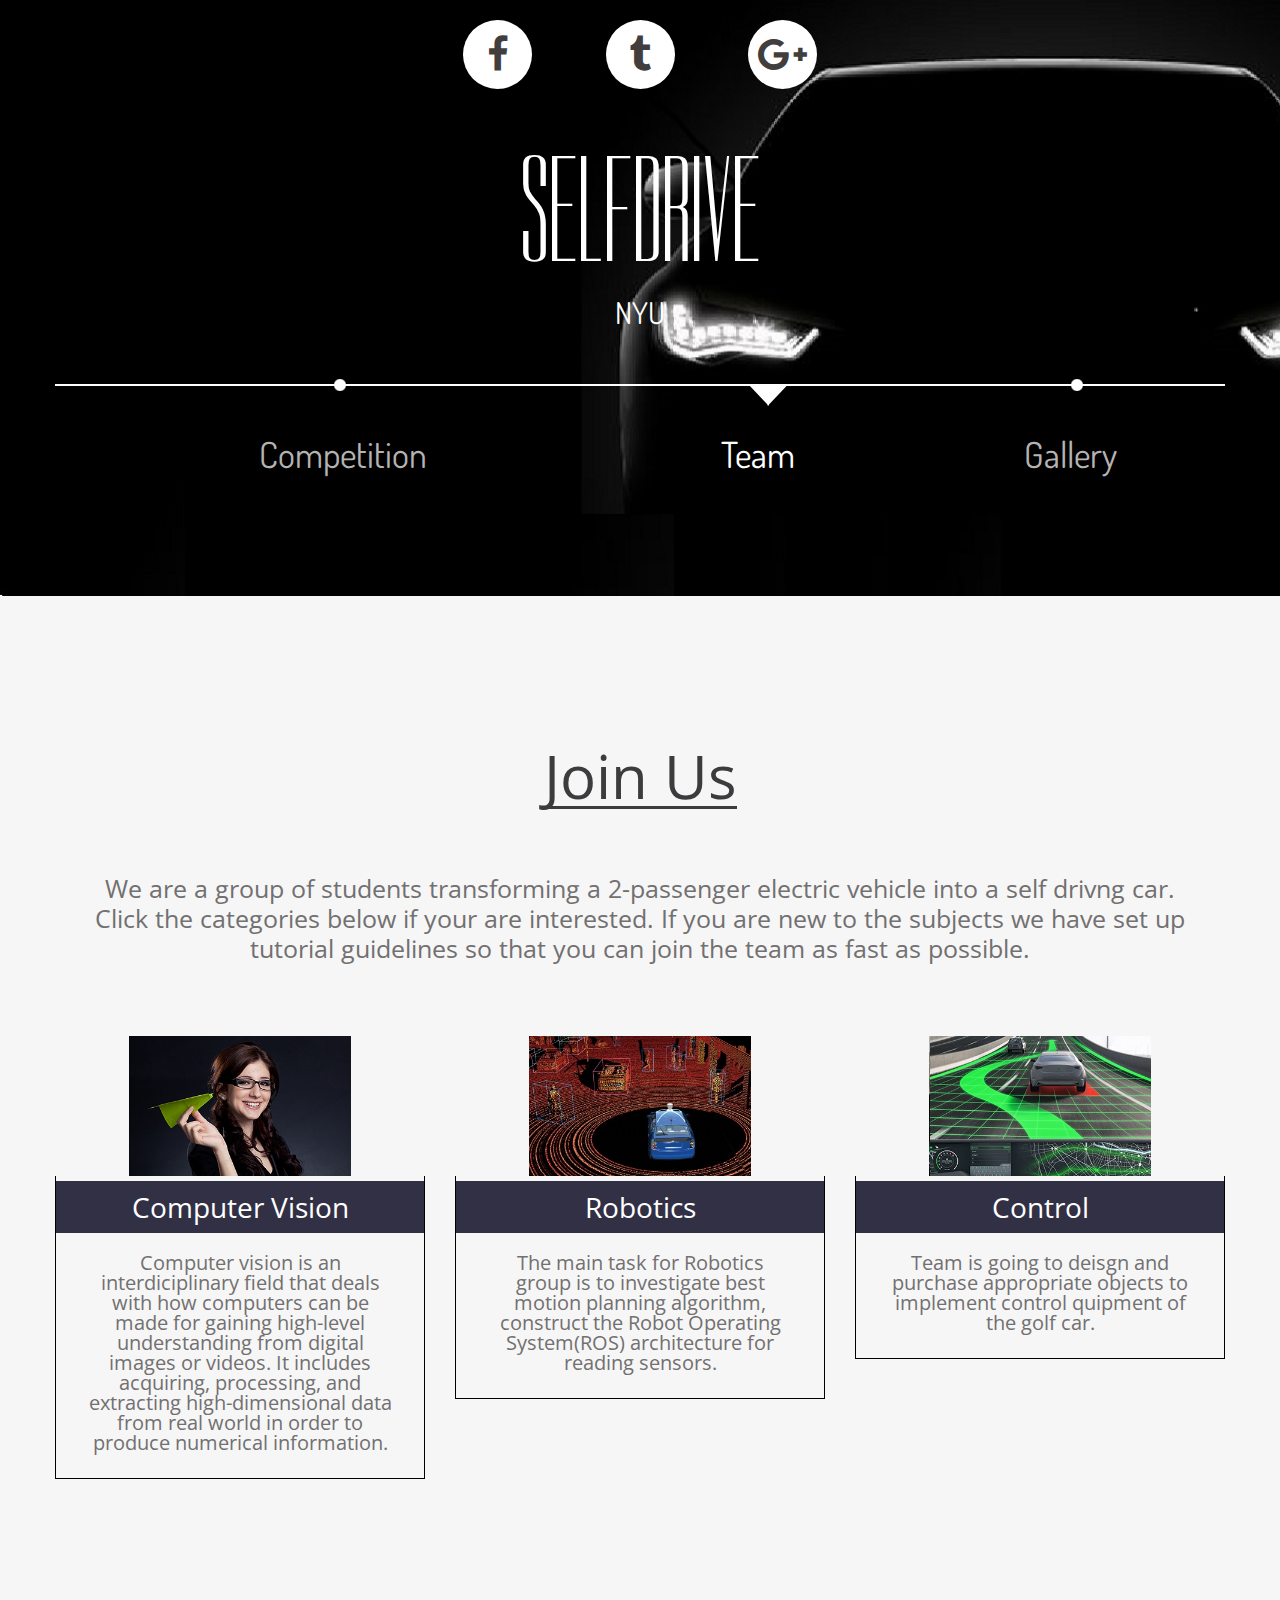
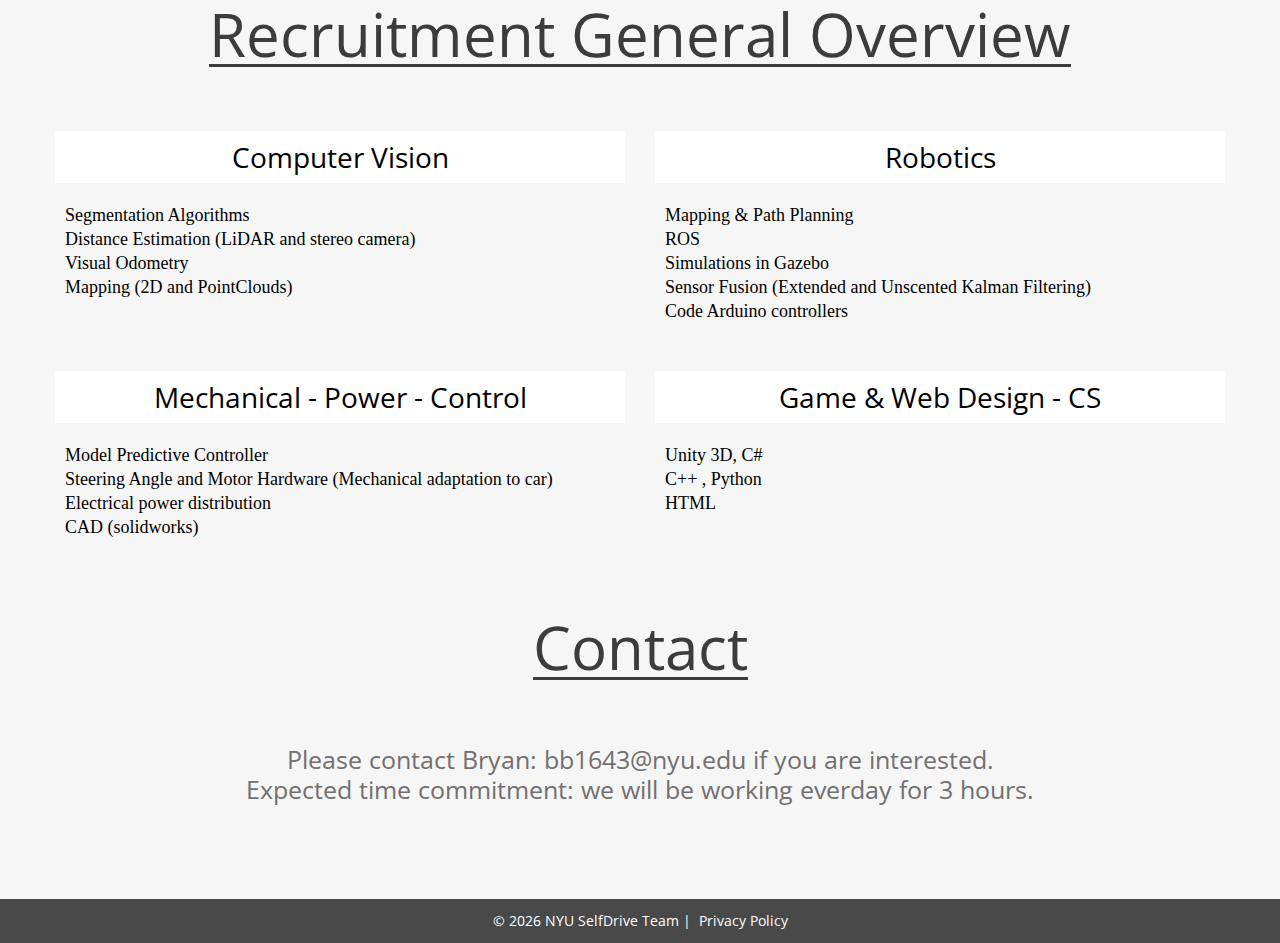
<file: team.html>
<!DOCTYPE html>
<html lang="en">
	<head>
	<title>Services</title>
	<meta charset="utf-8">
	<meta name = "format-detection" content = "telephone=no" />
	<link rel="icon" href="images/favicon.ico" type="image/x-icon">
	<link rel="stylesheet" href="css/grid.css">
	<link rel="stylesheet" href="css/style.css">
	<link rel="stylesheet" href="css/touchTouch.css">

	<script src="js/jquery.js"></script>
	<script src="js/touchTouch.jquery.js"></script>
	<script src="js/jquery-migrate-1.2.1.js"></script>
	<script src="js/script.js"></script>
	<script src="js/packery.pkgd.min.js"></script>
	<!--[if (gt IE 9)|!(IE)]><!-->
	<script src="js/jquery.mobile.customized.min.js"></script>
	<script src="js/wow.js"></script>
	<script>
		$(document).ready(function () {
			if ($('html').hasClass('desktop')) {
				new WOW().init();
			}
		});
	</script>
	</head>
<body class="index-1">
<!--==============================header=================================-->
<header id="header">
	<div id="stuck_container">
		<div class="container">
			<div class="row">
				<div class="grid_12">
					<div class="social">
						<a href="#"><span class="bd-ra fa fa-facebook"></span></a>
						<a href="#"><span class="bd-ra fa fa-tumblr"></span></a>
						<a href="#"><span class="bd-ra fa fa-google-plus"></span></a>
					</div>
					<h1><a href="index.html">SelfDrive<span>NYU</span></a></h1>
					<nav>
						<ul class="sf-menu">
							<li><a href="index.html">Competition</a>
							<li class="current"><a href="team.html">Team</a></li>
							<li><a href="gallery.html">Gallery</a></li>
						</ul>
					</nav>
				</div>
			</div>
		</div>
	</div>
</header>

<!--=======content================================-->

<section id="content">
	<div class="full-width-container block-1">
		<div class="container">
			<div class="row">
				<div class="grid_12">
					<header>
						<h2>Join Us</h2>
						<p style = "font-size: 25px; line-height: 30px; text-align: center;">We are a group of students transforming a 2-passenger electric vehicle into a self drivng car. Click the categories below if your are interested. If you are new to the subjects we have set up tutorial guidelines so that you can join the team as fast as possible.</p>
						<br> </br>
					</header>
				</div>

				<div class="grid_4">
					<div class="img_block"><img src="images/index-1_img-1.jpg" alt="CV"></i></div>
					<article>
						<h4>Computer Vision</h4>
						<p style = "font-size:20px; line-height: 20px; text-align:center;"> Computer vision is an interdiciplinary field that deals with how computers can be made for gaining high-level understanding from digital images or videos. It includes acquiring, processing, and extracting high-dimensional data from real world in order to produce numerical information.</p>
					</article>
				</div>
				<div class="grid_4">
					<div class="img_block"><img src="images/index-1_img-2.jpg" alt="Robotics"></i></div>
					<article>
						<h4>Robotics</h4>
						<p style = "font-size:20px; line-height: 20px; text-align:center;"> The main task for Robotics group is to investigate best motion planning algorithm, construct the Robot Operating System(ROS) architecture for reading sensors. </p>
					</article>
				</div>
				<div class="grid_4">
					<div class="img_block"><img src="images/index-1_img-3.jpg" alt="Control"></i></div>
					<article>
						<h4>Control</h4>  
						<p style = "font-size:20px; line-height: 20px; text-align:center;"> Team is going to deisgn and purchase appropriate objects to implement control quipment of the golf car. </p>
					</article>
				</div>


				<div class="grid_12">
					<header>
						<h2>Recruitment General Overview</h2>
					</header>
				</div>

				<div class="grid_6">
					<h4 style="color:black;background-color:white;">Computer Vision</h4>
					<ul style="color:black;font-size:18px; margin-left: 10px;">
						<li>Segmentation Algorithms</li>
						<li>Distance Estimation (LiDAR and stereo camera)</li>
						<li>Visual Odometry</li>
						<li>Mapping (2D and PointClouds)</li>
						<br> </br>
				</div>

				<div class="grid_6">
					</ul>
					<h4 style="color:black;background-color:white;">Robotics</h4>
					<ul style="color:black;font-size:18px; margin-left: 10px;">
						<li>Mapping & Path Planning</li>
						<li>ROS</li>
						<li>Simulations in Gazebo</li>
						<li>Sensor Fusion (Extended and Unscented Kalman Filtering)</li>
						<li>Code Arduino controllers</li>
						<br> </br>
				</div>

				<div class="grid_6">
					</ul>
					<h4 style="color:black;background-color:white;">Mechanical - Power - Control</h4>
					<ul style="color:black;font-size:18px; margin-left: 10px;">
						<li>Model Predictive Controller </li>
						<li>Steering Angle and Motor Hardware (Mechanical adaptation to car)</li>
						<li>Electrical power distribution</li>
						<li>CAD (solidworks)</li>
						<br> </br>
				</div>

				<div class="grid_6">
					</ul>
					<h4 style="color:black;background-color:white;">Game & Web Design - CS</h4>
					<ul style="color:black;font-size:18px; margin-left: 10px;">
						<li>Unity 3D, C#</li>
						<li>C++ , Python</li>
						<li>HTML</li>
						<br> </br>
					</ul>
				</div>

				<div class="grid_12">
					<header>
						<h2>Contact</h2>
					</header>
				</div>

				<div class="grid_12">
					<p style = "font-size: 25px; line-height: 30px; text-align: center;">
						Please contact Bryan: bb1643@nyu.edu if you are interested. <br>
						Expected time commitment: we will be working everday for 3 hours.
					</p>

					<!-- <h4 style="color:white;background-color:black;">
						Please contact Bryan: bb1643@nyu.edu if you are interested.
					</h4>
					<h4 style="color:white;background-color:black;font-size: 20px;">
						Expected time commitment: we will be working everday for 3 hours.
					</h4> -->
				</div>
		</div>

	</div>
</section>

<!--=======footer=================================-->
<footer id="footer" style = "background-color: rgba(0,0,0,0.7);">
	<div class="container">
		<div class="row">
			<div class="grid_12">
				<div class="copyright">
					<pre style = "color: #ffffff;">© <span id="copyright-year" style = "color: #ffffff;"></span> NYU SelfDrive Team |  Privacy Policy</pre>
				</div>
			</div>
		</div>
	</div>
</footer>
<script>
	$(function(){
		$('#touch_gallery a').touchTouch();
	});
</script>

</body>
</html>
</file>
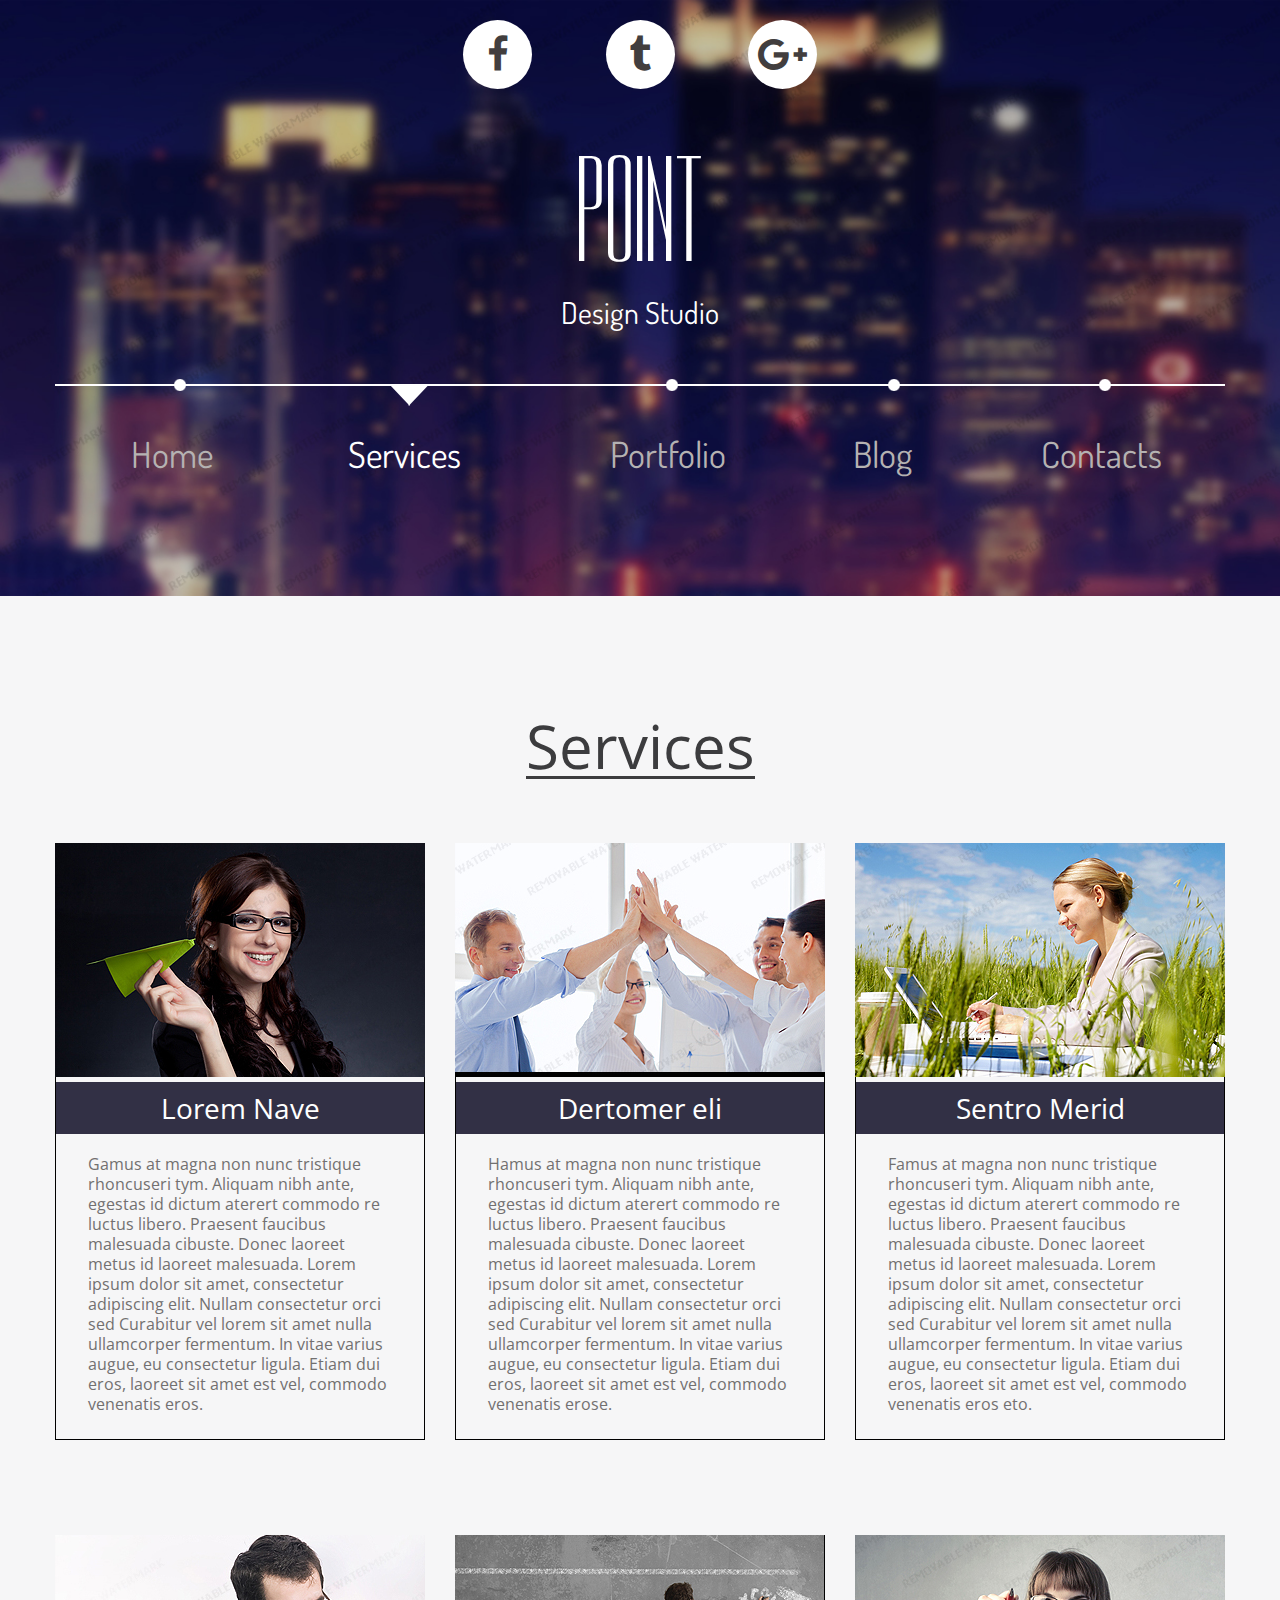
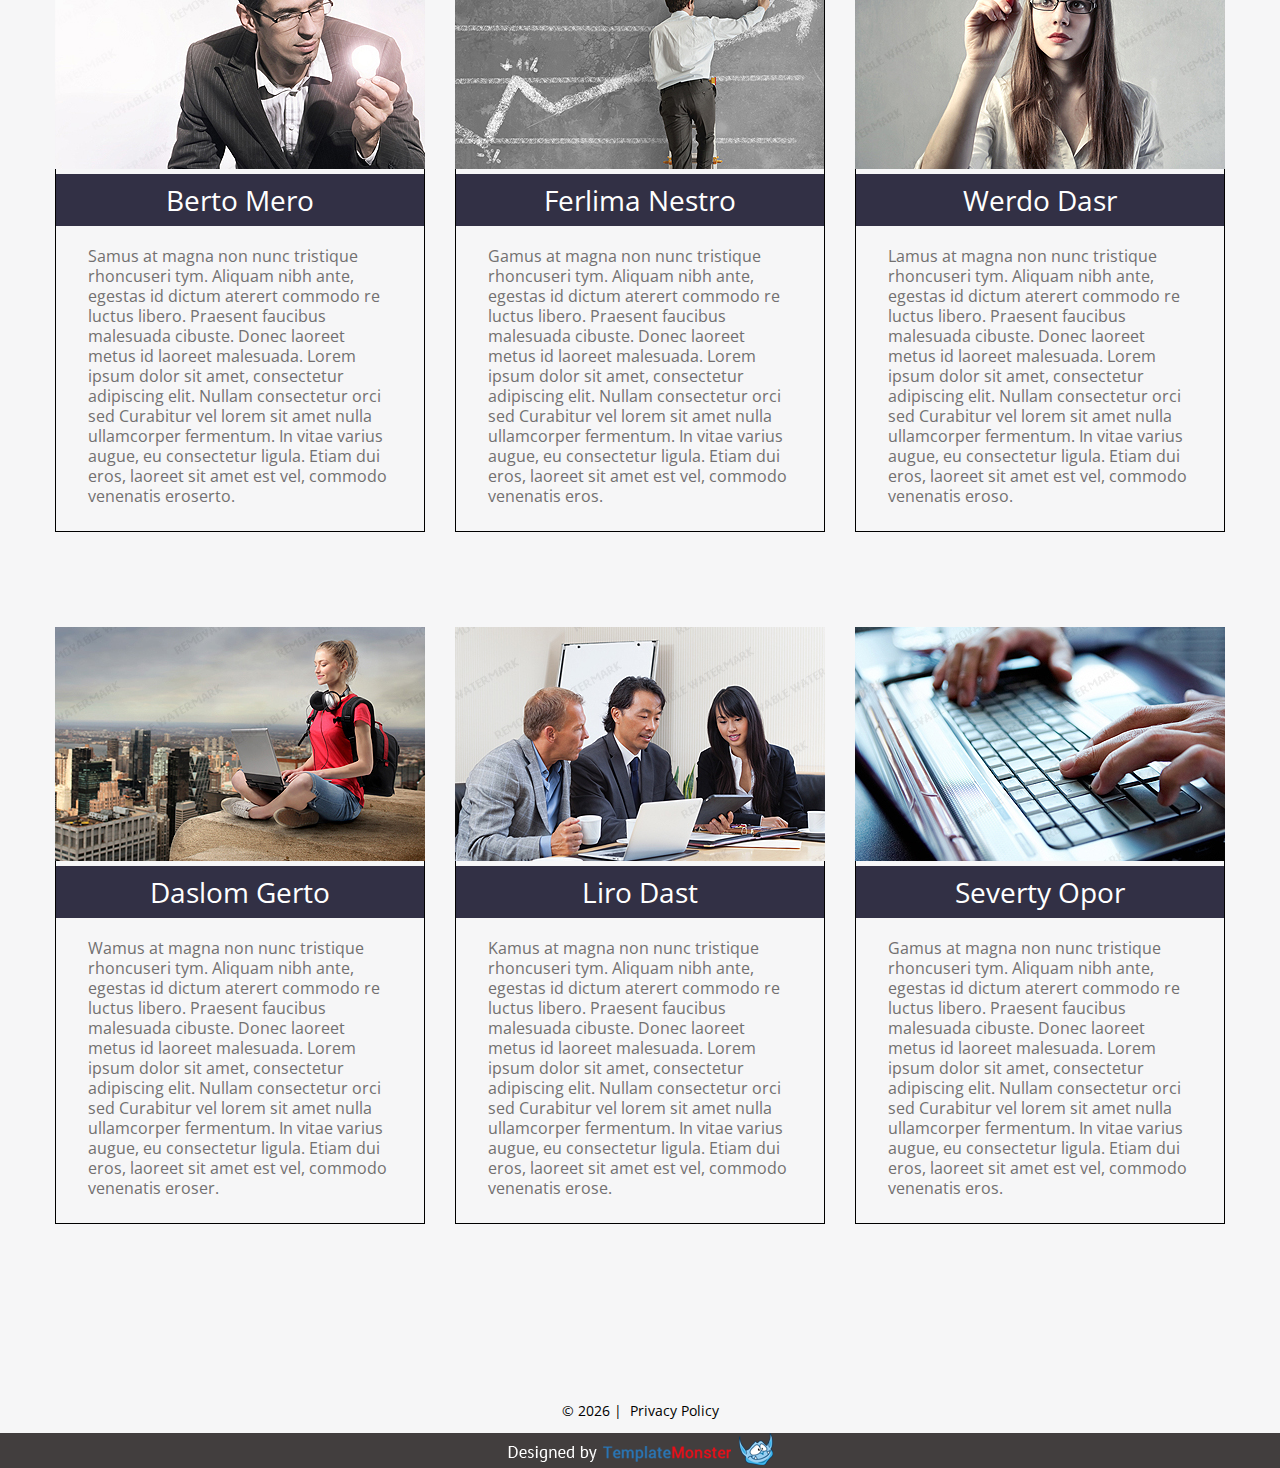
<file: site/index-1.html>
<!DOCTYPE html>
<html lang="en">
	<head>
	<title>Services</title>
	<meta charset="utf-8">
	<meta name = "format-detection" content = "telephone=no" />
	<link rel="icon" href="images/favicon.ico" type="image/x-icon">
	<link rel="stylesheet" href="css/grid.css">
	<link rel="stylesheet" href="css/style.css">
	<link rel="stylesheet" href="css/touchTouch.css">

	<script src="js/jquery.js"></script>
	<script src="js/touchTouch.jquery.js"></script>
	<script src="js/jquery-migrate-1.2.1.js"></script>
	<script src="js/script.js"></script>
	<script src="js/packery.pkgd.min.js"></script>
	<!--[if (gt IE 9)|!(IE)]><!-->
	<script src="js/jquery.mobile.customized.min.js"></script>
	<script src="js/wow.js"></script>
	<script>
		$(document).ready(function () {
			if ($('html').hasClass('desktop')) {
				new WOW().init();
			}
		});
	</script>
	<!--<![endif]-->
	<!--[if lt IE 8]>
	<div style=' clear: both; text-align:center; position: relative;'>
	 <a href="http://windows.microsoft.com/en-US/internet-explorer/products/ie/home?ocid=ie6_countdown_bannercode">
		 <img src="images/ie8-panel/warning_bar_0000_us.jpg" border="0" height="42" width="820" alt="You are using an outdated browser. For a faster, safer browsing experience, upgrade for free today." />
	 </a>
	</div>
	<![endif]-->
	<!--[if lt IE 9]>
		<script src="js/html5shiv.js"></script>
		<link rel="stylesheet" type="text/css" media="screen" href="css/ie.css">
	<![endif]-->
	<!--[if IE]>
		<link rel="stylesheet" type="text/css" media="screen" href="css/ie-8.css">
	<![endif]-->
	</head>
<body class="index-1">
<!--==============================header=================================-->
<header id="header">
	<div id="stuck_container">
		<div class="container">
			<div class="row">
				<div class="grid_12">
					<div class="social">
						<a href="#"><span class="bd-ra fa fa-facebook"></span></a>
						<a href="#"><span class="bd-ra fa fa-tumblr"></span></a>
						<a href="#"><span class="bd-ra fa fa-google-plus"></span></a>
					</div>
					<h1><a href="index.html">Point<span>Design Studio</span></a></h1>
					<nav>
						<ul class="sf-menu">
							<li><a href="index.html">Home</a>
								<ul>
									<li><a href="#">Lorem ipsum</a></li>
									<li><a href="#">Lorem ipsum</a>
										<ul>
											<li><a href="#">Lorem ipsum</a></li>
											<li><a href="#">Lorem ipsum</a></li>
											<li><a href="#">Lorem ipsum</a></li>
										</ul>
									</li>
									<li><a href="#">Lorem ipsum</a></li>
								</ul>
							</li>
							<li class="current"><a href="index-1.html">Services</a></li>
							<li><a href="index-2.html">Portfolio</a></li>
							<li><a href="index-3.html">Blog</a></li>
							<li><a href="index-4.html">Contacts</a></li>
						</ul>
					</nav>
				</div>
			</div>
		</div>
	</div>
</header>

<!--=======content================================-->

<section id="content">
	<div class="full-width-container block-1">
		<div class="container">
			<div class="row">
				<div class="grid_12">
					<header>
						<h2><span>Services</span></h2>
					</header>
				</div>
				<div id="touch_gallery">
					<div class="grid_4">
						<div class="img_block"><a href="images/index-1_img-1-big.jpg"><img src="images/index-1_img-1.jpg" alt="Services"><i>+</i></a></div>
						<article>
							<h4>Lorem Nave</h4>
							<p>Gamus at magna non nunc tristique rhoncuseri tym. Aliquam nibh ante, egestas id dictum aterert commodo re luctus libero. Praesent faucibus malesuada cibuste. Donec laoreet metus id laoreet malesuada. Lorem ipsum dolor sit amet, consectetur adipiscing elit. Nullam consectetur orci sed Curabitur vel lorem sit amet nulla ullamcorper fermentum. In vitae varius augue, eu consectetur ligula. Etiam dui eros, laoreet sit amet est vel, commodo venenatis eros.</p>
						</article>
					</div>
					<div class="grid_4">
						<div class="img_block"><a href="images/index-1_img-2-big.jpg"><img src="images/index-1_img-2.jpg" alt="Services"><i>+</i></a></div>
						<article>
							<h4>Dertomer eli</h4>
							<p>Hamus at magna non nunc tristique rhoncuseri tym. Aliquam nibh ante, egestas id dictum aterert commodo re luctus libero. Praesent faucibus malesuada cibuste. Donec laoreet metus id laoreet malesuada. Lorem ipsum dolor sit amet, consectetur adipiscing elit. Nullam consectetur orci sed Curabitur vel lorem sit amet nulla ullamcorper fermentum. In vitae varius augue, eu consectetur ligula. Etiam dui eros, laoreet sit amet est vel, commodo venenatis erose.</p>
						</article>
					</div>
					<div class="grid_4">
						<div class="img_block"><a href="images/index-1_img-3-big.jpg"><img src="images/index-1_img-3.jpg" alt="Services"><i>+</i></a></div>
						<article>
							<h4>Sentro Merid</h4>
							<p>Famus at magna non nunc tristique rhoncuseri tym. Aliquam nibh ante, egestas id dictum aterert commodo re luctus libero. Praesent faucibus malesuada cibuste. Donec laoreet metus id laoreet malesuada. Lorem ipsum dolor sit amet, consectetur adipiscing elit. Nullam consectetur orci sed Curabitur vel lorem sit amet nulla ullamcorper fermentum. In vitae varius augue, eu consectetur ligula. Etiam dui eros, laoreet sit amet est vel, commodo venenatis eros eto.</p>
						</article>
					</div>
					<div class="grid_4">
						<div class="img_block"><a href="images/index-1_img-4-big.jpg"><img src="images/index-1_img-4.jpg" alt="Services"><i>+</i></a></div>
						<article>
							<h4>Berto Mero</h4>
							<p>Samus at magna non nunc tristique rhoncuseri tym. Aliquam nibh ante, egestas id dictum aterert commodo re luctus libero. Praesent faucibus malesuada cibuste. Donec laoreet metus id laoreet malesuada. Lorem ipsum dolor sit amet, consectetur adipiscing elit. Nullam consectetur orci sed Curabitur vel lorem sit amet nulla ullamcorper fermentum. In vitae varius augue, eu consectetur ligula. Etiam dui eros, laoreet sit amet est vel, commodo venenatis eroserto.</p>
						</article>
					</div>
					<div class="grid_4">
						<div class="img_block"><a href="images/index-1_img-5-big.jpg"><img src="images/index-1_img-5.jpg" alt="Services"><i>+</i></a></div>
						<article>
							<h4>Ferlima Nestro</h4>
							<p>Gamus at magna non nunc tristique rhoncuseri tym. Aliquam nibh ante, egestas id dictum aterert commodo re luctus libero. Praesent faucibus malesuada cibuste. Donec laoreet metus id laoreet malesuada. Lorem ipsum dolor sit amet, consectetur adipiscing elit. Nullam consectetur orci sed Curabitur vel lorem sit amet nulla ullamcorper fermentum. In vitae varius augue, eu consectetur ligula. Etiam dui eros, laoreet sit amet est vel, commodo venenatis eros.</p>
						</article>
					</div>
					<div class="grid_4">
						<div class="img_block"><a href="images/index-1_img-6-big.jpg"><img src="images/index-1_img-6.jpg" alt="Services"><i>+</i></a></div>
						<article>
							<h4>Werdo Dasr</h4>
							<p>Lamus at magna non nunc tristique rhoncuseri tym. Aliquam nibh ante, egestas id dictum aterert commodo re luctus libero. Praesent faucibus malesuada cibuste. Donec laoreet metus id laoreet malesuada. Lorem ipsum dolor sit amet, consectetur adipiscing elit. Nullam consectetur orci sed Curabitur vel lorem sit amet nulla ullamcorper fermentum. In vitae varius augue, eu consectetur ligula. Etiam dui eros, laoreet sit amet est vel, commodo venenatis eroso.</p>
						</article>
					</div>
					<div class="grid_4">
						<div class="img_block"><a href="images/index-1_img-7-big.jpg"><img src="images/index-1_img-7.jpg" alt="Services"><i>+</i></a></div>
						<article>
							<h4>Daslom Gerto</h4>
							<p>Wamus at magna non nunc tristique rhoncuseri tym. Aliquam nibh ante, egestas id dictum aterert commodo re luctus libero. Praesent faucibus malesuada cibuste. Donec laoreet metus id laoreet malesuada. Lorem ipsum dolor sit amet, consectetur adipiscing elit. Nullam consectetur orci sed Curabitur vel lorem sit amet nulla ullamcorper fermentum. In vitae varius augue, eu consectetur ligula. Etiam dui eros, laoreet sit amet est vel, commodo venenatis eroser.</p>
						</article>
					</div>
					<div class="grid_4">
						<div class="img_block"><a href="images/index-1_img-8-big.jpg"><img src="images/index-1_img-8.jpg" alt="Services"><i>+</i></a></div>
						<article>
							<h4>Liro Dast</h4>
							<p>Kamus at magna non nunc tristique rhoncuseri tym. Aliquam nibh ante, egestas id dictum aterert commodo re luctus libero. Praesent faucibus malesuada cibuste. Donec laoreet metus id laoreet malesuada. Lorem ipsum dolor sit amet, consectetur adipiscing elit. Nullam consectetur orci sed Curabitur vel lorem sit amet nulla ullamcorper fermentum. In vitae varius augue, eu consectetur ligula. Etiam dui eros, laoreet sit amet est vel, commodo venenatis erose.</p>
						</article>
					</div>
					<div class="grid_4">
						<div class="img_block"><a href="images/index-1_img-9-big.jpg"><img src="images/index-1_img-9.jpg" alt="Services"><i>+</i></a></div>
						<article>
							<h4>Severty Opor</h4>
							<p>Gamus at magna non nunc tristique rhoncuseri tym. Aliquam nibh ante, egestas id dictum aterert commodo re luctus libero. Praesent faucibus malesuada cibuste. Donec laoreet metus id laoreet malesuada. Lorem ipsum dolor sit amet, consectetur adipiscing elit. Nullam consectetur orci sed Curabitur vel lorem sit amet nulla ullamcorper fermentum. In vitae varius augue, eu consectetur ligula. Etiam dui eros, laoreet sit amet est vel, commodo venenatis eros.</p>
						</article>
					</div>
				</div>
			</div>
		</div>

	</div>
</section>

<!--=======footer=================================-->
<footer id="footer">
	<div class="container">
		<div class="row">
			<div class="grid_12">
				<div class="copyright">
					<pre>© <span id="copyright-year"></span> |  Privacy Policy</pre>
				</div>
			</div>
		</div>
	</div>
	<div class="footer_bottom"><a href="http://www.templatemonster.com/" rel="nofollow"><img src="images/footer-logo.png" alt="logo"></a></div>
</footer>
<script>
	$(function(){
		$('#touch_gallery a').touchTouch();
	});
</script>

</body>
</html>
</file>
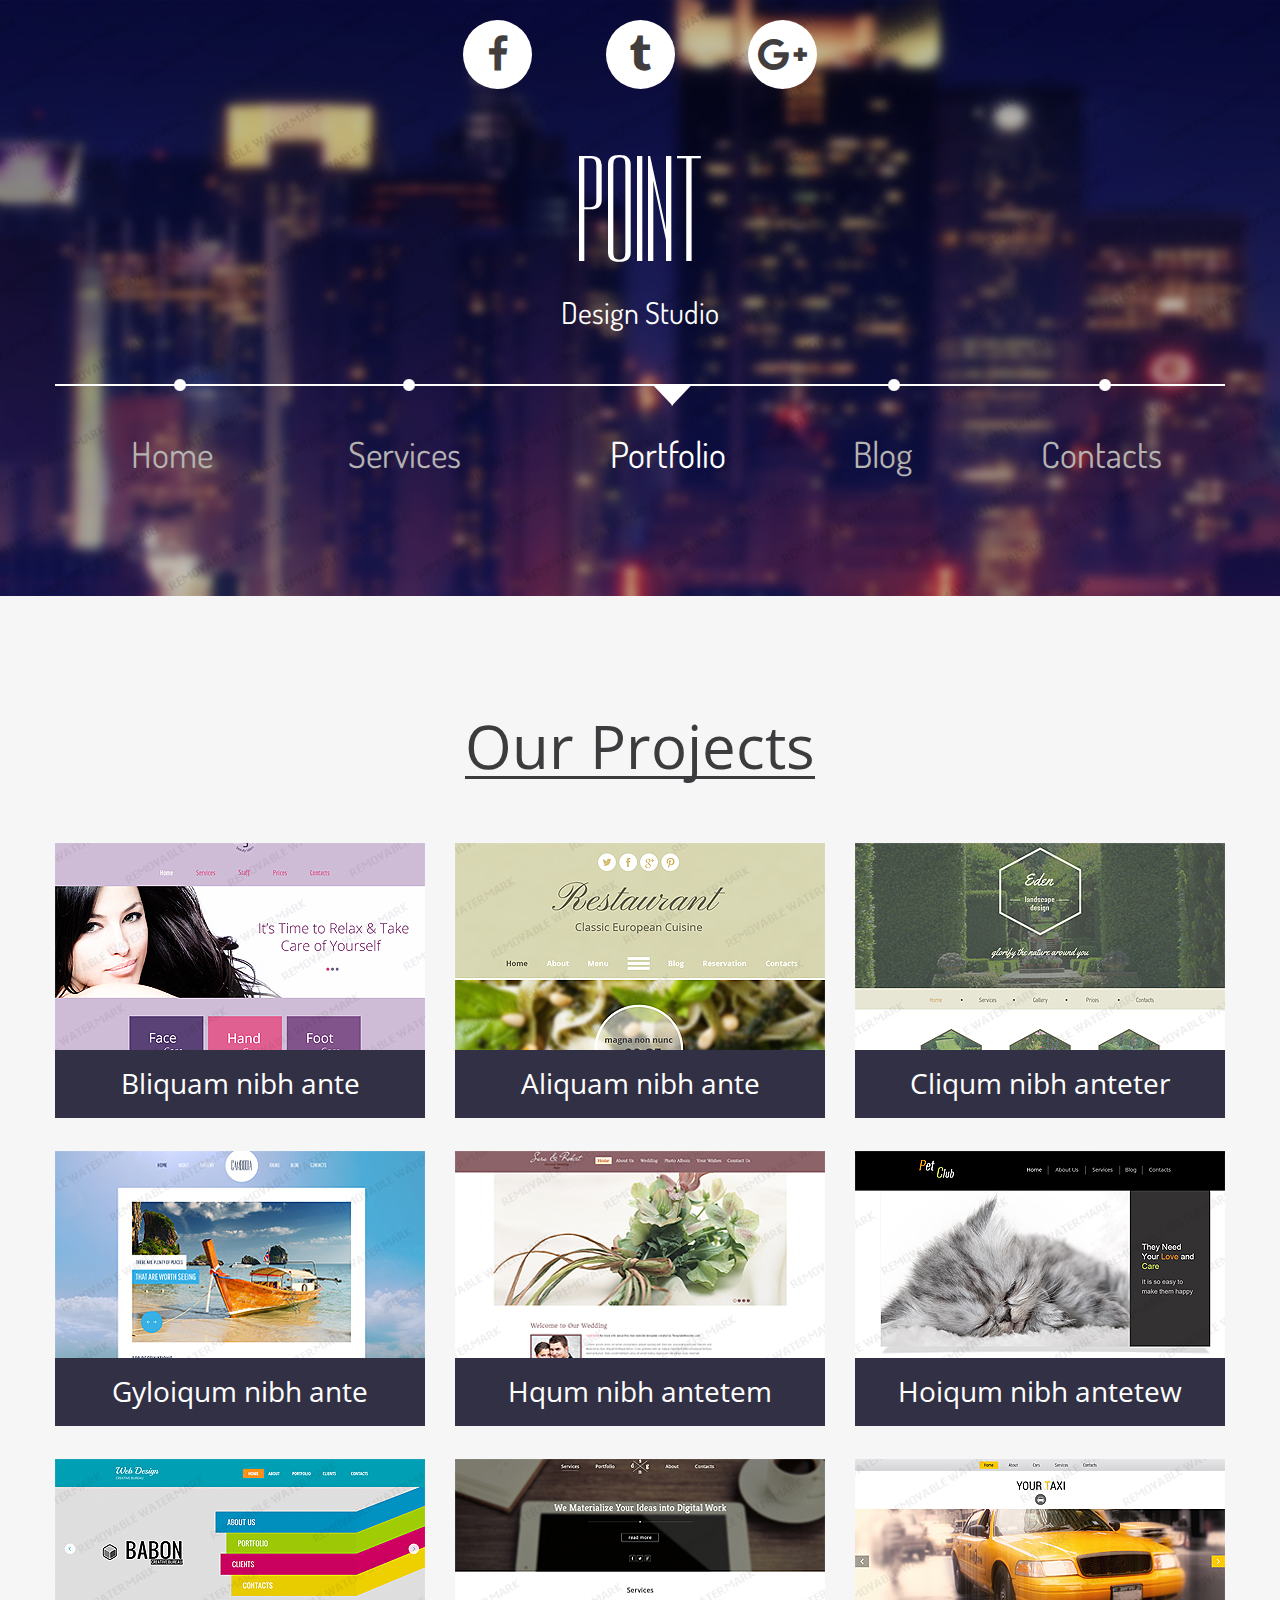
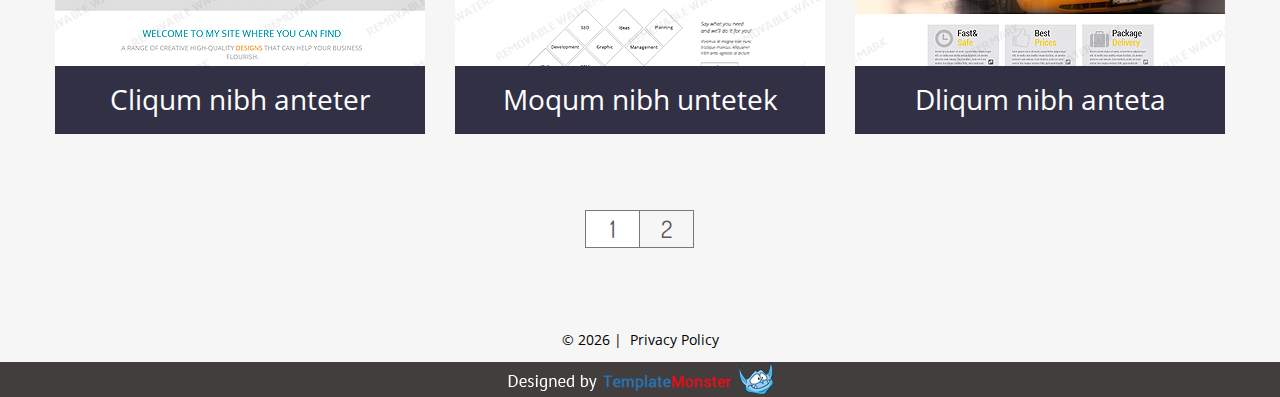
<file: site/index-2.html>
<!DOCTYPE html>
<html lang="en">
	<head>
	<title>Portfolio</title>
	<meta charset="utf-8">
	<meta name = "format-detection" content = "telephone=no" />
	<link rel="icon" href="images/favicon.ico" type="image/x-icon">
	<link rel="stylesheet" href="css/grid.css">
	<link rel="stylesheet" href="css/style.css">
	<link rel="stylesheet" href="css/touchTouch.css">

	<script src="js/jquery.js"></script>
	<script src="js/touchTouch.jquery.js"></script>
	<script src="js/jquery-migrate-1.2.1.js"></script>
	<script src="js/script.js"></script>
	<script src="js/packery.pkgd.min.js"></script>
	<!--[if (gt IE 9)|!(IE)]><!-->
	<script src="js/jquery.mobile.customized.min.js"></script>
	<script src="js/wow.js"></script>
	<script>
		$(document).ready(function () {
			if ($('html').hasClass('desktop')) {
				new WOW().init();
			}
		});
	</script>
	<!--<![endif]-->
	<!--[if lt IE 8]>
	<div style=' clear: both; text-align:center; position: relative;'>
	 <a href="http://windows.microsoft.com/en-US/internet-explorer/products/ie/home?ocid=ie6_countdown_bannercode">
		 <img src="images/ie8-panel/warning_bar_0000_us.jpg" border="0" height="42" width="820" alt="You are using an outdated browser. For a faster, safer browsing experience, upgrade for free today." />
	 </a>
	</div>
	<![endif]-->
	<!--[if lt IE 9]>
		<script src="js/html5shiv.js"></script>
		<link rel="stylesheet" type="text/css" media="screen" href="css/ie.css">
	<![endif]-->
	<!--[if IE]>
		<link rel="stylesheet" type="text/css" media="screen" href="css/ie-8.css">
	<![endif]-->
	</head>
<body class="index-2">
<!--==============================header=================================-->
<header id="header">
	<div id="stuck_container">
		<div class="container">
			<div class="row">
				<div class="grid_12">
					<div class="social">
						<a href="#"><span class="bd-ra fa fa-facebook"></span></a>
						<a href="#"><span class="bd-ra fa fa-tumblr"></span></a>
						<a href="#"><span class="bd-ra fa fa-google-plus"></span></a>
					</div>
					<h1><a href="index.html">Point<span>Design Studio</span></a></h1>
					<nav>
						<ul class="sf-menu">
							<li><a href="index.html">Home</a>
								<ul>
									<li><a href="#">Lorem ipsum</a></li>
									<li><a href="#">Lorem ipsum</a>
										<ul>
											<li><a href="#">Lorem ipsum</a></li>
											<li><a href="#">Lorem ipsum</a></li>
											<li><a href="#">Lorem ipsum</a></li>
										</ul>
									</li>
									<li><a href="#">Lorem ipsum</a></li>
								</ul>
							</li>
							<li><a href="index-1.html">Services</a></li>
							<li class="current"><a href="index-2.html">Portfolio</a></li>
							<li><a href="index-3.html">Blog</a></li>
							<li><a href="index-4.html">Contacts</a></li>
						</ul>
					</nav>
				</div>
			</div>
		</div>
	</div>
</header>

<!--=======content================================-->

<section id="content">
	<div class="full-width-container block-1">
		<div class="container">
			<div class="row">
				<div class="grid_12">
					<header>
						<h2><span>Our Projects</span></h2>
					</header>
				</div>
				<div id="touch_gallery">
					<div class="grid_4">
						<div class="img_block"><a href="images/index-2_img-1-big.jpg"><img src="images/index-2_img-1.jpg" alt="Services"><i></i></a></div>
						<article>
							<h4>Bliquam nibh ante</h4>
							<p>Dorem ipsum dolor sit amet, consectetur adipiscing elit. In mollis erat mattis neque facilisis, sit amet ultricies erat rutrum. Cras facilisis, nulla vel viverra auctor, leo magna sodales felis, quis malesuada nibh odio ut</p>
						</article>
					</div>
					<div class="grid_4">
						<div class="img_block"><a href="images/index-2_img-2-big.jpg"><img src="images/index-2_img-2.jpg" alt="Services"><i></i></a></div>
						<article>
							<h4>Aliquam nibh ante</h4>
							<p>Dorem ipsum dolor sit amet, consectetur adipiscing elit. In mollis erat mattis neque facilisis, sit amet ultricies erat rutrum. Cras facilisis, nulla vel viverra auctor, leo magna sodales felis, quis malesuada nibh odio ut</p>
						</article>
					</div>
					<div class="grid_4">
						<div class="img_block"><a href="images/index-2_img-3-big.jpg"><img src="images/index-2_img-3.jpg" alt="Services"><i></i></a></div>
						<article>
							<h4>Cliqum nibh anteter</h4>
							<p>Dorem ipsum dolor sit amet, consectetur adipiscing elit. In mollis erat mattis neque facilisis, sit amet ultricies erat rutrum. Cras facilisis, nulla vel viverra auctor, leo magna sodales felis, quis malesuada nibh odio ut</p>
						</article>
					</div>
					<div class="grid_4">
						<div class="img_block"><a href="images/index-2_img-4-big.jpg"><img src="images/index-2_img-4.jpg" alt="Services"><i></i></a></div>
						<article>
							<h4>Gyloiqum nibh ante</h4>
							<p>Dorem ipsum dolor sit amet, consectetur adipiscing elit. In mollis erat mattis neque facilisis, sit amet ultricies erat rutrum. Cras facilisis, nulla vel viverra auctor, leo magna sodales felis, quis malesuada nibh odio ut</p>
						</article>
					</div>
					<div class="grid_4">
						<div class="img_block"><a href="images/index-2_img-5-big.jpg"><img src="images/index-2_img-5.jpg" alt="Services"><i></i></a></div>
						<article>
							<h4>Hqum nibh antetem</h4>
							<p>Dorem ipsum dolor sit amet, consectetur adipiscing elit. In mollis erat mattis neque facilisis, sit amet ultricies erat rutrum. Cras facilisis, nulla vel viverra auctor, leo magna sodales felis, quis malesuada nibh odio ut</p>
						</article>
					</div>
					<div class="grid_4">
						<div class="img_block"><a href="images/index-2_img-6-big.jpg"><img src="images/index-2_img-6.jpg" alt="Services"><i></i></a></div>
						<article>
							<h4>Hoiqum nibh antetew</h4>
							<p>Dorem ipsum dolor sit amet, consectetur adipiscing elit. In mollis erat mattis neque facilisis, sit amet ultricies erat rutrum. Cras facilisis, nulla vel viverra auctor, leo magna sodales felis, quis malesuada nibh odio ut</p>
						</article>
					</div>
					<div class="grid_4">
						<div class="img_block"><a href="images/index-2_img-7-big.jpg"><img src="images/index-2_img-7.jpg" alt="Services"><i></i></a></div>
						<article>
							<h4>Cliqum nibh anteter</h4>
							<p>Dorem ipsum dolor sit amet, consectetur adipiscing elit. In mollis erat mattis neque facilisis, sit amet ultricies erat rutrum. Cras facilisis, nulla vel viverra auctor, leo magna sodales felis, quis malesuada nibh odio ut</p>
						</article>
					</div>
					<div class="grid_4">
						<div class="img_block"><a href="images/index-2_img-8-big.jpg"><img src="images/index-2_img-8.jpg" alt="Services"><i></i></a></div>
						<article>
							<h4>Moqum nibh untetek</h4>
							<p>Dorem ipsum dolor sit amet, consectetur adipiscing elit. In mollis erat mattis neque facilisis, sit amet ultricies erat rutrum. Cras facilisis, nulla vel viverra auctor, leo magna sodales felis, quis malesuada nibh odio ut</p>
						</article>
					</div>
					<div class="grid_4">
						<div class="img_block"><a href="images/index-2_img-9-big.jpg"><img src="images/index-2_img-9.jpg" alt="Services"><i></i></a></div>
						<article>
							<h4>Dliqum nibh anteta</h4>
							<p>Dorem ipsum dolor sit amet, consectetur adipiscing elit. In mollis erat mattis neque facilisis, sit amet ultricies erat rutrum. Cras facilisis, nulla vel viverra auctor, leo magna sodales felis, quis malesuada nibh odio ut</p>
						</article>
					</div>
				</div>
				<div class="grid_12">
					<div class="pagination"><a href="#" class="active">1</a><a href="#">2</a></div>
				</div>
			</div>
		</div>

	</div>
</section>

<!--=======footer=================================-->
<footer id="footer">
	<div class="container">
		<div class="row">
			<div class="grid_12">
				<div class="copyright">
					<pre>© <span id="copyright-year"></span> |  Privacy Policy</pre>
				</div>
			</div>
		</div>
	</div>
	<div class="footer_bottom"><a href="http://www.templatemonster.com/" rel="nofollow"><img src="images/footer-logo.png" alt="logo"></a></div>
</footer>
<script>
	$(function(){
		$('#touch_gallery a').touchTouch();
	});
</script>

</body>
</html>
</file>
<file: css/touchTouch.css>
/* The gallery overlay */

#galleryOverlay{
	width:100%;
	height:100%;
	position:fixed;
	top:0;
	left:0;
	opacity:0;
	z-index:100000;
	background-color:#222;
	background-color:rgba(0,0,0,0.8);
	overflow:hidden;
	display:none;
	
	-moz-transition:opacity 1s ease;
	-webkit-transition:opacity 1s ease;
	transition:opacity 1s ease;
}

/* This class will trigger the animation */

#galleryOverlay.visible{
	opacity:1;
}

#gallerySlider{
	height:100%;
	
	left:0;
	top:0;
	
	width:100%;
	white-space: nowrap;
	position:absolute;
	
	-moz-transition:left 0.4s ease;
	-webkit-transition:left 0.4s ease;
	transition:left 0.4s ease;
}

#gallerySlider .placeholder{
	background: url("../images/preloader.gif") no-repeat center center;
	height: 100%;
	line-height: 1px;
	text-align: center;
	width:100%;
	display:inline-block;
}

/* The before element moves the
 * image halfway from the top */

#gallerySlider .placeholder:before{
	content: "";
	display: inline-block;
	height: 50%;
	width: 1px;
	margin-right:-1px;
}

#gallerySlider .placeholder img{
	display: inline-block;
	max-height: 100%;
	max-width: 100%;
	vertical-align: middle;
}

#gallerySlider.rightSpring{
	-moz-animation: rightSpring 0.3s;
	-webkit-animation: rightSpring 0.3s;
}

#gallerySlider.leftSpring{
	-moz-animation: leftSpring 0.3s;
	-webkit-animation: leftSpring 0.3s;
}

/* Firefox Keyframe Animations */

@-moz-keyframes rightSpring{
	0%{		margin-left:0px;}
	50%{	margin-left:-30px;}
	100%{	margin-left:0px;}
}

@-moz-keyframes leftSpring{
	0%{		margin-left:0px;}
	50%{	margin-left:30px;}
	100%{	margin-left:0px;}
}

/* Safari and Chrome Keyframe Animations */

@-webkit-keyframes rightSpring{
	0%{		margin-left:0px;}
	50%{	margin-left:-30px;}
	100%{	margin-left:0px;}
}

@-webkit-keyframes leftSpring{
	0%{		margin-left:0px;}
	50%{	margin-left:30px;}
	100%{	margin-left:0px;}
}

/* Arrows */

#prevArrow,#nextArrow{
	border:none;
	text-decoration:none;
	background:url('../images/arrows.png') no-repeat;
	opacity:0.5;
	cursor:pointer;
	position:absolute;
	width:43px;
	height:58px;
	
	top:50%;
	margin-top:-29px;
	
	-moz-transition:opacity 0.2s ease;
	-webkit-transition:opacity 0.2s ease;
	transition:opacity 0.2s ease;
}

#prevArrow:hover, #nextArrow:hover{
	opacity:1;
}

#prevArrow{
	background-position:left top;
	left:40px;
}

#nextArrow{
	background-position:right top;
	right:40px;
}
</file>
<file: css/ie.css>
#contact-form input[type='text'], #contact-form textarea {width: 100%;}
#contact-form .contact-form-loader {display: none;}
.bd-ra { behavior:url(js/PIE.htc); position:relative;}
.owl-carousel .owl-next,
.owl-carousel .owl-prev {
	width: 24px;
	height: 41px;
	background-image: url(../images/arrows_for_ie.png);
}
.owl-carousel .owl-next {background-position: -24px -40px }
.owl-carousel .owl-prev {background-position: 0 0px}
.owl-carousel .owl-next:hover {background-position: 0 -40px}
.owl-carousel .owl-prev:hover {background-position: -24px 0}
.owl-carousel .owl-next:before { display: none; }
.owl-carousel .owl-prev:before { display: none; }
.sf-menu > li {
	padding-top: 7px;
}
</file>
<file: css/ie-8.css>
.sf-menu > li {
	padding-top: 7px;
}
.sf-menu ul:before {
	display: none;
}
.sf-menu ul {
	left: 30px;
}
</file>
<file: site/css/touchTouch.css>
/* The gallery overlay */

#galleryOverlay{
	width:100%;
	height:100%;
	position:fixed;
	top:0;
	left:0;
	opacity:0;
	z-index:100000;
	background-color:#222;
	background-color:rgba(0,0,0,0.8);
	overflow:hidden;
	display:none;
	
	-moz-transition:opacity 1s ease;
	-webkit-transition:opacity 1s ease;
	transition:opacity 1s ease;
}

/* This class will trigger the animation */

#galleryOverlay.visible{
	opacity:1;
}

#gallerySlider{
	height:100%;
	
	left:0;
	top:0;
	
	width:100%;
	white-space: nowrap;
	position:absolute;
	
	-moz-transition:left 0.4s ease;
	-webkit-transition:left 0.4s ease;
	transition:left 0.4s ease;
}

#gallerySlider .placeholder{
	background: url("../images/preloader.gif") no-repeat center center;
	height: 100%;
	line-height: 1px;
	text-align: center;
	width:100%;
	display:inline-block;
}

/* The before element moves the
 * image halfway from the top */

#gallerySlider .placeholder:before{
	content: "";
	display: inline-block;
	height: 50%;
	width: 1px;
	margin-right:-1px;
}

#gallerySlider .placeholder img{
	display: inline-block;
	max-height: 100%;
	max-width: 100%;
	vertical-align: middle;
}

#gallerySlider.rightSpring{
	-moz-animation: rightSpring 0.3s;
	-webkit-animation: rightSpring 0.3s;
}

#gallerySlider.leftSpring{
	-moz-animation: leftSpring 0.3s;
	-webkit-animation: leftSpring 0.3s;
}

/* Firefox Keyframe Animations */

@-moz-keyframes rightSpring{
	0%{		margin-left:0px;}
	50%{	margin-left:-30px;}
	100%{	margin-left:0px;}
}

@-moz-keyframes leftSpring{
	0%{		margin-left:0px;}
	50%{	margin-left:30px;}
	100%{	margin-left:0px;}
}

/* Safari and Chrome Keyframe Animations */

@-webkit-keyframes rightSpring{
	0%{		margin-left:0px;}
	50%{	margin-left:-30px;}
	100%{	margin-left:0px;}
}

@-webkit-keyframes leftSpring{
	0%{		margin-left:0px;}
	50%{	margin-left:30px;}
	100%{	margin-left:0px;}
}

/* Arrows */

#prevArrow,#nextArrow{
	border:none;
	text-decoration:none;
	background:url('../images/arrows.png') no-repeat;
	opacity:0.5;
	cursor:pointer;
	position:absolute;
	width:43px;
	height:58px;
	
	top:50%;
	margin-top:-29px;
	
	-moz-transition:opacity 0.2s ease;
	-webkit-transition:opacity 0.2s ease;
	transition:opacity 0.2s ease;
}

#prevArrow:hover, #nextArrow:hover{
	opacity:1;
}

#prevArrow{
	background-position:left top;
	left:40px;
}

#nextArrow{
	background-position:right top;
	right:40px;
}
</file>
<file: site/css/ie.css>
#contact-form input[type='text'], #contact-form textarea {width: 100%;}
#contact-form .contact-form-loader {display: none;}
.bd-ra { behavior:url(js/PIE.htc); position:relative;}
.owl-carousel .owl-next,
.owl-carousel .owl-prev {
	width: 24px;
	height: 41px;
	background-image: url(../images/arrows_for_ie.png);
}
.owl-carousel .owl-next {background-position: -24px -40px }
.owl-carousel .owl-prev {background-position: 0 0px}
.owl-carousel .owl-next:hover {background-position: 0 -40px}
.owl-carousel .owl-prev:hover {background-position: -24px 0}
.owl-carousel .owl-next:before { display: none; }
.owl-carousel .owl-prev:before { display: none; }
.sf-menu > li {
	padding-top: 7px;
}
</file>
<file: site/css/ie-8.css>
.sf-menu > li {
	padding-top: 7px;
}
.sf-menu ul:before {
	display: none;
}
.sf-menu ul {
	left: 30px;
}
</file>
<file: css/grid.css>
/* http://meyerweb.com/eric/tools/css/reset/ 
   v2.0 | 20110126
   License: none (public domain)
*/
html,
body,
div,
span,
applet,
object,
iframe,
h1,
h2,
h3,
h4,
h5,
h6,
p,
blockquote,
pre,
a,
abbr,
acronym,
address,
big,
cite,
code,
del,
dfn,
em,
img,
ins,
kbd,
q,
s,
samp,
small,
strike,
strong,
sub,
sup,
tt,
var,
b,
u,
i,
center,
dl,
dt,
dd,
ol,
ul,
li,
fieldset,
form,
label,
legend,
table,
caption,
tbody,
tfoot,
thead,
tr,
th,
td,
article,
aside,
canvas,
details,
embed,
figure,
figcaption,
footer,
header,
hgroup,
menu,
nav,
output,
ruby,
section,
summary,
time,
mark,
audio,
video {
  margin: 0;
  padding: 0;
  border: 0;
  font-size: 100%;
  font: inherit;
  vertical-align: top;
}
/* HTML5 display-role reset for older browsers */
article,
aside,
details,
figcaption,
figure,
footer,
header,
hgroup,
menu,
nav,
section {
  display: block;
}
body {
  line-height: 1;
}
ol,
ul {
  list-style: none;
}
blockquote,
q {
  quotes: none;
}
blockquote:before,
blockquote:after,
q:before,
q:after {
  content: '';
  content: none;
}
table {
  border-collapse: collapse;
  border-spacing: 0;
}
.clearfix {
  *zoom: 1;
}
.clearfix:before,
.clearfix:after {
  display: table;
  content: "";
  line-height: 0;
}
.clearfix:after {
  clear: both;
}
.container .alpha {
  margin-left: 0px;
}
.container .omega {
  margin-right: 0px;
}
.row {
  margin-left: -30px;
  *zoom: 1;
}
.row:before,
.row:after {
  display: table;
  content: "";
  line-height: 0;
}
.row:after {
  clear: both;
}
[class*="grid_"] {
  float: left;
  min-height: 1px;
  margin-left: 30px;
}
.container {
  width: 1170px;
}
.grid_12 {
  width: 1170px;
}
.grid_11 {
  width: 1070px;
}
.grid_10 {
  width: 970px;
}
.grid_9 {
  width: 870px;
}
.grid_8 {
  width: 770px;
}
.grid_7 {
  width: 670px;
}
.grid_6 {
  width: 570px;
}
.grid_5 {
  width: 470px;
}
.grid_4 {
  width: 370px;
}
.grid_3 {
  width: 270px;
}
.grid_2 {
  width: 170px;
}
.grid_1 {
  width: 70px;
}
.preffix_12 {
  margin-left: 1230px;
}
.preffix_11 {
  margin-left: 1130px;
}
.preffix_10 {
  margin-left: 1030px;
}
.preffix_9 {
  margin-left: 930px;
}
.preffix_8 {
  margin-left: 830px;
}
.preffix_7 {
  margin-left: 730px;
}
.preffix_6 {
  margin-left: 630px;
}
.preffix_5 {
  margin-left: 530px;
}
.preffix_4 {
  margin-left: 430px;
}
.preffix_3 {
  margin-left: 330px;
}
.preffix_2 {
  margin-left: 230px;
}
.preffix_1 {
  margin-left: 130px;
}
.container {
  margin-right: auto;
  margin-left: auto;
  *zoom: 1;
  -webkit-box-sizing: border-box;
  -moz-box-sizing: border-box;
  box-sizing: border-box;
}
.container:before,
.container:after {
  display: table;
  content: "";
  line-height: 0;
}
.container:after {
  clear: both;
}
@media (min-width: 980px) and (max-width: 1199px) {
  .row {
    margin-left: -20px;
    *zoom: 1;
  }
  .row:before,
  .row:after {
    display: table;
    content: "";
    line-height: 0;
  }
  .row:after {
    clear: both;
  }
  [class*="grid_"] {
    float: left;
    min-height: 1px;
    margin-left: 20px;
  }
  .container {
    width: 940px;
  }
  .grid_12 {
    width: 940px;
  }
  .grid_11 {
    width: 860px;
  }
  .grid_10 {
    width: 780px;
  }
  .grid_9 {
    width: 700px;
  }
  .grid_8 {
    width: 620px;
  }
  .grid_7 {
    width: 540px;
  }
  .grid_6 {
    width: 460px;
  }
  .grid_5 {
    width: 380px;
  }
  .grid_4 {
    width: 300px;
  }
  .grid_3 {
    width: 220px;
  }
  .grid_2 {
    width: 140px;
  }
  .grid_1 {
    width: 60px;
  }
  .preffix_12 {
    margin-left: 980px;
  }
  .preffix_11 {
    margin-left: 900px;
  }
  .preffix_10 {
    margin-left: 820px;
  }
  .preffix_9 {
    margin-left: 740px;
  }
  .preffix_8 {
    margin-left: 660px;
  }
  .preffix_7 {
    margin-left: 580px;
  }
  .preffix_6 {
    margin-left: 500px;
  }
  .preffix_5 {
    margin-left: 420px;
  }
  .preffix_4 {
    margin-left: 340px;
  }
  .preffix_3 {
    margin-left: 260px;
  }
  .preffix_2 {
    margin-left: 180px;
  }
  .preffix_1 {
    margin-left: 100px;
  }
}
@media (min-width: 768px) and (max-width: 979px) {
  .row {
    margin-left: -20px;
    *zoom: 1;
  }
  .row:before,
  .row:after {
    display: table;
    content: "";
    line-height: 0;
  }
  .row:after {
    clear: both;
  }
  [class*="grid_"] {
    float: left;
    min-height: 1px;
    margin-left: 20px;
  }
  .container {
    width: 748px;
  }
  .grid_12 {
    width: 748px;
  }
  .grid_11 {
    width: 684px;
  }
  .grid_10 {
    width: 620px;
  }
  .grid_9 {
    width: 556px;
  }
  .grid_8 {
    width: 492px;
  }
  .grid_7 {
    width: 428px;
  }
  .grid_6 {
    width: 364px;
  }
  .grid_5 {
    width: 300px;
  }
  .grid_4 {
    width: 236px;
  }
  .grid_3 {
    width: 172px;
  }
  .grid_2 {
    width: 108px;
  }
  .grid_1 {
    width: 44px;
  }
  .preffix_12 {
    margin-left: 788px;
  }
  .preffix_11 {
    margin-left: 724px;
  }
  .preffix_10 {
    margin-left: 660px;
  }
  .preffix_9 {
    margin-left: 596px;
  }
  .preffix_8 {
    margin-left: 532px;
  }
  .preffix_7 {
    margin-left: 468px;
  }
  .preffix_6 {
    margin-left: 404px;
  }
  .preffix_5 {
    margin-left: 340px;
  }
  .preffix_4 {
    margin-left: 276px;
  }
  .preffix_3 {
    margin-left: 212px;
  }
  .preffix_2 {
    margin-left: 148px;
  }
  .preffix_1 {
    margin-left: 84px;
  }
}
.select-menu {
  display: none !important;
}
@media (max-width: 767px) {
  .container {
    width: 420px;
    padding: 0 0px;
  }
  .row {
    margin-left: 0;
  }
  [class*="grid_"] {
    float: none;
    display: block;
    width: 100%;
    margin-left: 0;
    -webkit-box-sizing: border-box;
    -moz-box-sizing: border-box;
    box-sizing: border-box;
  }
  .select-menu {
    display: block !important;
  }
}
@media (max-width: 479px) {
  body {
    padding: 0;
  }
  .container {
    width: 300px;
    padding: 0 15px;
  }
  .row {
    margin-left: 0;
  }
}
</file>
<file: css/style.css>
@import url(//maxcdn.bootstrapcdn.com/font-awesome/4.2.0/css/font-awesome.min.css);
@import url(//fonts.googleapis.com/css?family=Open+Sans:700,400,300);
@import url(//fonts.googleapis.com/css?family=Dorsa);
@import url(http://fonts.googleapis.com/css?family=Dosis:400,600);
/* =======================================================
					variables
======================================================== */
/*========================================================
										Main layout styles
=========================================================*/
body {
  background: #f6f6f7;
  font: 14px/24px Georgia, 'Times New Roman', Times, serif;
}
a {
  text-decoration: none;
  cursor: pointer;
  -webkit-transition: 0.3s all ease;
  transition: 0.3s all ease;
}
a:hover {
  -webkit-transition: 0.3s all ease;
  transition: 0.3s all ease;
}
a[href^="tel:"] {
  color: inherit;
  text-decoration: none;
}
h2 a,
h3 a,
h4 a,
h5 a {
  color: inherit;
  font: inherit;
}
h2 a:hover,
h3 a:hover,
h4 a:hover,
h5 a:hover {
  color: #d94d3a;
}
* {
  -webkit-text-size-adjust: none;
}
::-moz-selection {
  /* Code for Firefox */
  color: #ffffff;
  background: #666666;
}
::selection {
  color: #ffffff;
  background: #666666;
}
/*========================================================
										HEADER styles
=========================================================*/
#header {
  padding: 20px 0;
  background: url(../images/header_bg.jpg) no-repeat;
  background-size: cover;
  text-align: center;
  height: 556px;
}
#header .social {
  text-align: center;
}
#header .social .fa {
  width: 69px;
  height: 69px;
  background: #fff;
  line-height: 69px;
  margin: 0 35px 50px 35px;
  font-size: 38px;
  color: #423e3e;
  text-align: center;
  -webkit-transition: 0.3s;
  transition: 0.3s;
}
#header .social .fa:hover {
  background: #d94d3a;
}
#header h1 {
  color: #ffffff;
  margin-top: 15px;
}
#header h1 a {
  font: 400 150px/115px 'Dorsa', sans-serif;
  color: #ffffff;
  text-transform: uppercase;
  display: inline-block;
  height: 177px;
}
#header h1 a span {
  display: block;
  font: 30px/30px 'Dosis', sans-serif;
  margin-top: 28px;
  text-transform: none;
}
#header nav {
  margin-top: 53px;
}
.index #header {
  position: relative;
  background: none;
  height: 0;
  padding: 0;
}
.index #header #stuck_container {
  position: absolute;
  z-index: 9;
  left: 0;
  right: 0;
  top: 20px;
}
@media only screen and (max-width: 767px) {
  #header {
    text-align: center;
  }
  #header h1,
  #header nav {
    float: none;
    display: inline-block;
  }
  #header nav {
    display: block;
  }
  #header .social .fa {
    margin: 0 25px 50px 25px;
  }
}
@media only screen and (max-width: 480px) {
  #header .social .fa {
    margin: 0 5px 50px 5px;
  }
}
/* Main menu styles
========================================================*/
.sf-menu {
  width: 100%;
  text-align: center;
  line-height: 36px;
  margin-top: auto;
  margin-top: 32px;
  border-top: 2px solid #fff;
  padding-top: 50px;
  display: table;
}
.sf-menu > li {
  display: table-cell;
  table-layout: fixed;
  position: relative;
  padding: 0;
  margin: 0;
}
.sf-menu > li > a {
  color: #b5b2b2;
  font-size: 36px;
  margin-left: 29px;
  font-family: 'Dosis', sans-serif;
  margin-bottom: 30px;
  position: relative;
}
.sf-menu > li > a:hover {
  color: #ffffff;
}
.sf-menu > li > a:hover:before {
  background-position: 0 0;
  top: -46px;
  height: 21px;
}
.sf-menu > li > a:before {
  content: "";
  position: absolute;
  top: -52px;
  left: 37%;
  width: 38px;
  height: 12px;
  background: url(../images/icons/menu-bullet.png) 0 -21px no-repeat;
  -webkit-transition: 0.3s;
  transition: 0.3s;
}
.sf-menu > li:first-child {
  padding-right: 0;
}
.sf-menu > li.current > a {
  color: #ffffff;
}
.sf-menu > li.current > a:before {
  background-position: 0 0;
  top: -46px;
  height: 21px;
}
@media only screen and (max-width: 979px) {
  .sf-menu li {
    padding-right: 0;
  }
}
/* First level sub-menu styles
========================================================*/
.sf-menu ul {
  position: absolute;
  top: 66px;
  left: calc(50% - 80px);
  background: #d94d3a;
  color: #ffffff;
  min-width: 160px;
  z-index: 999;
  display: none;
  text-align: left;
  padding-left: 33px;
  padding-top: 10px;
  -webkit-box-sizing: border-box;
  -moz-box-sizing: border-box;
  box-sizing: border-box;
}
.sf-menu ul:before {
  content: "";
  position: absolute;
  top: -10px;
  left: calc(50% - 3px);
  width: 0;
  height: 0;
  border-left: 7px solid transparent;
  border-right: 7px solid transparent;
  border-bottom: 10px solid #d94d3a;
}
.sf-menu ul li {
  position: relative;
  height: 48px;
  line-height: 48px;
  -webkit-transition: 0.3s;
  transition: 0.3s;
}
.sf-menu ul li a {
  line-height: 12px;
  padding: 10px 0;
  color: #ffffff;
  font-family: 'Open Sans', sans-serif;
  font-size: 14px;
  display: block;
}
.sf-menu ul li:hover > a {
  color: #7d261a;
}
/* Second level sub-menu styles
========================================================*/
.sf-menu ul ul {
  position: absolute;
  top: 0;
  left: 126px;
  z-index: 4;
  min-width: 157px;
  border: none;
  background: #dbb3ae;
}
.sf-menu ul ul:before {
  display: none;
}
.sf-menu ul ul a:hover {
  color: #d94d3a;
}
@media only screen and (max-width: 767px) {
  .sf-menu {
    display: none;
  }
  .select-menu {
    display: block;
    width: 100%;
    border-color: #d94d3a;
    color: #666;
    font-size: 16px;
    padding: 5px;
  }
}
/* Stuck menu styles
========================================================*/
.isStuck {
  background: url(../images/header_bg.jpg) bottom;
  background-size: cover;
  z-index: 9;
  padding: 0 0 10px 0;
  border-bottom: 1px solid #d94d3a;
}
.isStuck .social {
  display: none;
}
.isStuck h1 {
  display: none;
}
.isStuck nav {
  margin-top: 17px !important;
}
.isStuck .sf-menu {
  margin-top: 3px;
  border: none;
  padding: 0;
}
.isStuck .sf-menu > li > a:before {
  display: none;
}
.isStuck .sf-menu > li > a:hover:before {
  display: none;
}
.isStuck .sf-menu > li.current > a:before {
  display: none;
}
@media only screen and (max-width: 979px) {
  .isStuck {
    display: none !important;
  }
}
/*========================================================
										CONTENT styles
=========================================================*/
h2,
h3,
h4 {
  font-family: 'Marvel', sans-serif;
  color: #3c3c3e;
}
h2 {
  font: 400 60px/60px 'Open Sans', sans-serif;
  text-align: center;
  margin-top: 30px;
  margin-bottom: 50px;
  border-bottom: 3px solid #3c3c3e;
  display: inline-block;
}
h3 {
  font-size: 50px;
  font-family: 'Marvel', sans-serif;
  text-align: center;
  line-height: 50px;
}
h4 {
  font-size: 28px;
  line-height: 28px;
  font-family: 'Open Sans', sans-serif;
  text-align: center;
  margin-top: 0px;
  margin-bottom: 20px;
}
h5 {
  font-size: 16px;
  line-height: 16px;
  font-family: 'Open Sans', sans-serif;
  text-align: left;
  margin-bottom: 10px;
  color: #3c3c3e;
}
.h5__mod {
  color: #d94d3a;
}
p {
  font: 16px/20px 'Open Sans', sans-serif;
  color: #727070;
}
.full-width-container {
  width: 100%;
}
.img_block {
  overflow: hidden;
  margin-bottom: 15px;
  position: relative;

  text-align: center;
}
.img_block img {
  width: 60%;
}
.btn {
  width: 228px;
  border: 1px solid #5d5959;
  background: none;
  display: block;
  font: 36px/76px 'Open Sans', sans-serif;
  text-align: center;
  color: #5d5959;
  margin-top: 20px;
  margin: 20px auto;
}
.btn:hover {
  background: #3c3c3e;
  color: #ffffff;
}
.bd-ra {
  border-radius: 50%;
}
.sub_head {
  font-size: 24px;
  font-style: italic;
  line-height: 36px;
  text-align: center;
  margin: 0 auto;
}
@media only screen and (max-width: 979px) {
  h2 {
    font: 300 62px/62px 'Open Sans', sans-serif;
    text-align: center;
    margin-bottom: 40px;
  }
  h2 span:before {
    display: none;
  }
  h3 {
    font: 45px/45px 'Marvel', sans-serif;
    text-align: center;
  }
  h4 {
    font: 30px/30px 'Marvel', sans-serif;
    text-align: center;
    margin-top: 20px;
    margin-bottom: 20px;
  }
  h5 {
    font: 20px/20px 'Marvel', sans-serif;
    text-align: center;
    margin-bottom: 20px;
    color: #3c3c3e;
  }
}
@media only screen and (max-width: 767px) {
  h2 {
    font: 300 52px/52px 'Open Sans', sans-serif;
    text-align: center;
    margin-bottom: 40px;
  }
  h2 span:before {
    display: none;
  }
  h3 {
    font: 45px/45px 'Marvel', sans-serif;
    text-align: center;
  }
  h4 {
    font: 25px/25px 'Marvel', sans-serif;
    text-align: center;
    margin-top: 20px;
    margin-bottom: 20px;
  }
  h5 {
    font: 20px/20px 'Marvel', sans-serif;
    text-align: center;
    margin-bottom: 20px;
    color: #3c3c3e;
  }
  .img_block {
    margin-bottom: 20px;
  }
}
@media only screen and (max-width: 479px) {
  h2 {
    font: 300 42px/42px 'Open Sans', sans-serif;
    text-align: center;
    margin-bottom: 40px;
  }
  h2 span:before {
    display: none;
  }
  h3 {
    font: 35px/35px 'Marvel', sans-serif;
    text-align: center;
  }
  h4 {
    font: 20px/20px 'Marvel', sans-serif;
    text-align: center;
    margin-top: 20px;
    margin-bottom: 20px;
  }
  h5 {
    font: 16px/16px 'Marvel', sans-serif;
    text-align: center;
    margin-bottom: 20px;
    color: #3c3c3e;
  }
  .img_block {
    margin-bottom: 20px;
  }
}
.index .block-1 {
  position: relative;
}
.index .block-2 {
  position: relative;
  margin-top: -333px;
}
.index .block-2 h2 {
  color: #ffffff;
  font-size: 48px;
  font-family: 'Open Sans', sans-serif;
  text-decoration: none;
  border-bottom: none;
  display: block;
  text-align: center;
}
.index .block-2 .isotope a {
  float: left;
  height: 284px;
  overflow: hidden;
  border: 1px solid #3f3d3d;
  position: relative;
}
.index .block-2 .isotope a i {
  width: 100%;
  height: 100%;
  position: absolute;
  padding: 0;
  top: 0;
  left: 0;
  display: block;
  background: url(../images/icons/filler-1.png) repeat;
  opacity: 0;
  filter: alpha(opacity=0);
  -webkit-transition: 0.3s;
  transition: 0.3s;
  font-size: 100px;
  color: #fff;
  line-height: 260px;
  text-align: center;
}
.index .block-2 .isotope a:hover i {
  opacity: 1;
  filter: alpha(opacity=100);
}
.index .block-2 .isotope .item-1 {
  border-bottom: none;
}
.index .block-2 .isotope .item-2,
.index .block-2 .isotope .item-3 {
  border-bottom: none;
  border-left: none;
}
.index .block-2 .isotope .item-5,
.index .block-2 .isotope .item-6 {
  border-left: none;
}
.index .block-2 .btn {
  margin-top: 77px;
  margin-bottom: 140px;
}
.index .block-3 {
  padding-bottom: 70px;
}
.index .block-3 .first {
  font-size: 18px;
  margin-bottom: 40px;
}
.index .block-3 .btn {
  margin: 50px 0 20px 0;
}
.index .block-3 .img_block {
  float: left;
  margin-right: 30px;
}
.index .block-4 {
  /* background: url(../images/index_img_par.jpg); */
  background-attachment: fixed;
  background-position: center 0%;
  position: relative;
  background-repeat: no-repeat;
  padding: 80px 0;
  overflow: hidden;
}
.index .block-4 span {
  font-size: 92px;
  font-weight: 700;
  text-transform: uppercase;
  line-height: 100px;
  display: block;
  position: relative;
  color: #ffffff;
  font-family: 'Open Sans', sans-serif;
}
.index .block-4 .el-1 {
  left: 300px;
}
.index .block-4 .el-2 {
  left: 585px;
}
.index .block-4 .btn {
  border-color: #ffffff;
  color: #ffffff;
  margin-top: 40px;
}
.index .block-5 {
  padding: 80px 0;
}
.index .block-5 .text {
  border: 1px solid #fff;
  font: 14px/20px 'Open Sans', sans-serif;
  color: #727070;
  margin-bottom: 30px;
}
.index .block-5 .item-1 .text {
  margin-left: 30px;
  padding: 30px 40px 28px 100px;
  position: relative;
}
.index .block-5 .item-1 .text:before {
  content: "";
  width: 21px;
  height: 38px;
  background: url(../images/icons/left-arrow.png) no-repeat;
  position: absolute;
  top: 60px;
  left: -20px;
}
.index .block-5 .item-2 .text {
  margin-right: 30px;
  padding: 30px 100px 28px 40px;
  position: relative;
}
.index .block-5 .item-2 .text:before {
  content: "";
  width: 21px;
  height: 38px;
  background: url(../images/icons/right-arrow.png) no-repeat;
  position: absolute;
  top: 60px;
  right: -20px;
}
.index .block-6 #map-canvas {
  height: 680px;
}
@media only screen and (max-width: 1499px) {
  .index .block-2 {
    margin-top: -300px;
  }
}
@media only screen and (max-width: 1399px) {
  .index .block-2 {
    margin-top: -270px;
  }
}
@media only screen and (max-width: 1199px) {
  .index .w-1 {
    width: 27.5%;
  }
  .index .w-2 {
    width: 44%;
  }
  .index .block-2 {
    margin-top: -270px;
  }
  .index .block-2 .img_block {
    height: 100%;
  }
  .index .block-2 .img_block img {
    width: auto;
    height: 100%;
  }
  .index .block-2 .isotope a {
    height: 265px;
  }
  .index .block-2 .isotope i {
    line-height: 265px;
  }
  .index .block-4 .el-1,
  .index .block-4 .el-2 {
    position: static;
    margin-left: 100px;
  }
  .index .block-5 .item-1 .text {
    padding-left: 40px;
  }
  .index .block-5 .item-2 .text {
    padding-right: 40px;
  }
}
@media only screen and (max-width: 979px) {
  .index .block-2 {
    margin-top: -270px;
  }
  .index .block-2 .isotope a {
    height: 211px;
  }
  .index .block-2 .isotope i {
    line-height: 211px !important;
  }
  .index .block-3 h3 {
    height: 100px;
  }
}
@media only screen and (max-width: 767px) {
  .index .block-2 .isotope a {
    width: 100%;
    height: 211px;
    border: 1px solid #000 !important;
    margin-top: -1px;
  }
  .index .block-2 .isotope a .img_block {
    width: 100%;
    margin-bottom: 0;
  }
  .index .block-2 .isotope a .img_block img {
    width: 100%;
    height: auto;
  }
  .index .block-3 .element {
    padding: 0;
  }
  .index .block-3 .grid_7 h2 {
    margin-top: 50px;
  }
  .index .block-5 article {
    margin-bottom: 60px;
  }
  .index .block-5 .img_block {
    width: 60%;
    margin: 30px auto;
  }
  .index .item-1 .text {
    margin: 30px 0 !important;
  }
  .index .item-1 .text:before {
    display: none;
  }
  .index .item-1 .text:after {
    content: "";
    position: absolute;
    top: -22px;
    left: calc(50% - 10px);
    width: 0;
    height: 0;
    border-left: 15px solid transparent;
    border-right: 15px solid transparent;
    border-bottom: 22px solid #ffffff;
  }
  .index .item-2 .text {
    margin: 0 0 30px 0 !important;
  }
  .index .item-2 .text:before {
    display: none;
  }
  .index .item-2 .text:after {
    content: "";
    position: absolute;
    bottom: -22px;
    left: calc(50% - 10px);
    width: 0;
    height: 0;
    border-left: 15px solid transparent;
    border-right: 15px solid transparent;
    border-top: 22px solid #ffffff;
  }
}
@media only screen and (max-width: 640px) {
  .index .block-4 .el-1,
  .index .block-4 .el-2 {
    font-size: 70px;
    line-height: 75px;
    margin-left: 0;
    text-align: center;
  }
}
@media only screen and (max-width: 480px) {
  .index .block-4 .el-1,
  .index .block-4 .el-2 {
    font-size: 40px;
    line-height: 45px;
  }
  .index .block-5 .img_block {
    width: 100%;
  }
}
.index-1 .block-1 {
  padding: 120px 0 70px;
}
.index-1 .block-1 header {
  text-align: center;
}
.index-1 .block-1 h2 {
  margin-bottom: 64px;
}
.index-1 .block-1 article {
  border: 1px solid #000;
  border-top: none;
  padding-top: 5px;
  margin-bottom: 95px;
}
.index-1 .block-1 h4 {
  background: #323045;
  color: #ffffff;
  line-height: 52px;
  margin-top: 0;
  margin-bottom: 20px;
}
.index-1 .block-1 p {
  padding: 0 32px 25px;
}
.index-1 .block-1 .img_block {
  margin-bottom: 0 !important;
}
.index-1 .block-1 .img_block i {
  width: 100%;
  height: 100%;
  position: absolute;
  padding: 0;
  top: 0;
  left: 0;
  display: block;
  background: url(../images/icons/filler-1.png) repeat;
  opacity: 0;
  filter: alpha(opacity=0);
  -webkit-transition: 0.3s;
  transition: 0.3s;
  font-size: 100px;
  color: #fff;
  line-height: 234px;
  text-align: center;
}
.index-1 .block-1 .img_block:hover i {
  opacity: 1;
  filter: alpha(opacity=100);
}
@media only screen and (max-width: 1199px) {
  .index-1 .block-1 .img_block i {
    line-height: 190px;
  }
}
@media only screen and (max-width: 979px) and (min-width: 768px) {
  .index-1 .block-1 .img_block i {
    line-height: 149px;
  }
  .index-1 .block-3 .bd-ra {
    width: 50px;
    height: 50px;
    line-height: 50px;
  }
}
@media only screen and (max-width: 767px) {
  .index-1 .block-1 .img_block i {
    line-height: 266px;
  }
  .index-1 .block-3 .bd-ra {
    margin: 10px auto;
  }
  .index-1 .block-3 p {
    margin-bottom: 50px;
  }
}
@media only screen and (max-width: 480px) {
  .index-1 .block-1 .img_block i {
    line-height: 171px;
  }
}
.index-2 .block-1 {
  padding: 120px 0 70px;
}
.index-2 .block-1 header {
  text-align: center;
}
.index-2 .block-1 #touch_gallery .grid_4 {
  position: relative;
  overflow: hidden;
  margin-bottom: 33px;
}
.index-2 .block-1 h2 {
  margin-bottom: 64px;
}
.index-2 .block-1 article {
  border: 1px solid rgba(50, 48, 69, 0.5);
  background: #323045;
  padding-top: 6px;
  position: absolute;
  top: 207px;
  left: 0;
  height: 100%;
  -webkit-transition: 0.3s;
  transition: 0.3s;
}
.index-2 .block-1 article:hover {
  top: 0;
  padding-top: 41px;
}
.index-2 .block-1 h4 {
  background: none;
  color: #ffffff;
  line-height: 52px;
  margin-top: 0;
  margin-bottom: 20px;
}
.index-2 .block-1 p {
  padding: 0 25px 25px;
  color: #efeded;
}
.index-2 .block-1 .img_block {
  margin-bottom: 0 !important;
}
.index-2 .block-1 .img_block i {
  width: 100%;
  height: 100%;
  position: absolute;
  padding: 0;
  top: 0;
  left: 0;
  display: block;
  background: url(../images/icons/filler.png) no-repeat;
  background-size: 100%;
  opacity: 0;
  filter: alpha(opacity=0);
  -webkit-transition: 0.3s;
  transition: 0.3s;
}
.index-2 .block-1 .img_block:hover i {
  opacity: 1;
  filter: alpha(opacity=100);
}
.index-2 .block-1 .pagination {
  text-align: center;
  margin-top: 43px;
}
.index-2 .block-1 .pagination a {
  display: inline-block;
  width: 53px;
  height: 36px;
  font: 24px/36px 'Dosis', sans-serif;
  color: #5d5959;
  border: 1px solid #7b7878;
  margin-left: -1px;
  -webkit-transition: 0.3s;
  transition: 0.3s;
}
.index-2 .block-1 .pagination a.active {
  background: #ffffff;
}
.index-2 .block-1 .pagination a:hover {
  background: #ffffff;
}
@media only screen and (max-width: 1199px) {
  .index-2 .block-1 article {
    top: 165px;
  }
  .index-2 .block-1 article:hover {
    padding-top: 10px;
  }
  .index-2 .block-1 article h4 {
    line-height: 35px;
  }
}
@media only screen and (max-width: 979px) {
  .index-2 .block-1 article {
    top: 130px;
  }
  .index-2 .block-1 article:hover {
    padding-top: 10px;
  }
  .index-2 .block-1 article h4 {
    line-height: 35px;
    font-size: 20px;
    margin-bottom: 5px;
  }
  .index-2 .block-1 article p {
    font-size: 12px;
    padding: 0 5px;
  }
}
@media only screen and (max-width: 767px) {
  .index-2 .block-1 article {
    top: 234px;
  }
  .index-2 .block-1 article:hover {
    padding-top: 10px;
  }
  .index-2 .block-1 article h4 {
    line-height: 35px;
    font-size: 30px;
    margin-bottom: 20px;
    margin-top: 15px;
  }
  .index-2 .block-1 article p {
    font-size: 14px;
    padding: 0 30px;
  }
}
@media only screen and (max-width: 480px) {
  .index-2 .block-1 article {
    top: 150px;
  }
  .index-2 .block-1 article:hover {
    padding-top: 10px;
  }
  .index-2 .block-1 article h4 {
    line-height: 35px;
    font-size: 20px;
    margin-bottom: 5px;
    margin-top: 5px;
  }
  .index-2 .block-1 article p {
    font-size: 14px;
    padding: 0 10px;
  }
}
.index-3 .block-1 {
  padding: 80px 0;
}
.index-3 .block-1 h4 {
  text-align: left;
  color: #3c3c3e;
  margin-bottom: 35px;
}
.index-3 .block-1 article {
  margin-bottom: 100px;
}
.index-3 .block-1 .first {
  margin-bottom: 25px;
  margin-top: 20px;
}
.index-3 .block-1 .attributes {
  margin-top: 25px;
}
.index-3 .block-1 .attributes > div {
  border-bottom: 1px solid #d1d1d2;
  height: 40px;
  line-height: 40px;
}
.index-3 .block-1 .attributes > div > div {
  display: inline-block;
  font-size: 14px;
  color: #737272;
}
.index-3 .block-1 .attributes > div > div a {
  color: #737272;
  font-family: 'Open Sans', sans-serif;
}
.index-3 .block-1 .attributes > div > div a:hover {
  color: #000;
}
.index-3 .block-1 .attributes > div .fa {
  line-height: 40px;
  color: #adacac;
  font-size: 20px;
  margin-right: 25px;
}
.index-3 .block-1 .attributes .attr {
  width: 236px;
}
.index-3 .block-1 .attributes .attr-2 {
  float: right;
}
.index-3 .block-1 .attributes .attr-3 > div {
  display: inline-block;
}
.index-3 .block-1 .attributes .attr-3 > div span {
  margin-right: 5px;
}
.index-3 .block-1 .attributes .el-2 .fa:hover,
.index-3 .block-1 .attributes .el-3 .fa:hover {
  color: #d94d3a;
}
.index-3 .block-1 .line-1 {
  border-top: 1px solid #d1d1d2;
}
.index-3 .item-1 {
  margin-bottom: 100px;
}
.index-3 .item-1 li {
  padding-left: 23px;
  background: url(../images/icons/bullet.png) 1px 9px no-repeat;
  margin-bottom: 5px;
}
.index-3 .item-1 li a {
  color: #535151;
  font-size: 16px;
  font-family: 'Open Sans', sans-serif;
}
.index-3 .item-1 li a:hover {
  color: #d94d3a;
}
.index-3 .item-2 .img_block {
  float: left;
  margin-right: 20px;
}
.index-3 .item-2 h5 {
  margin-bottom: 5px;
}
.index-3 .item-2 p {
  margin-top: 25px;
}
.index-3 .item-2 article {
  margin-bottom: 45px;
}
@media only screen and (max-width: 1199px) {
  .index-3 .block-1 .attributes .attr {
    width: 200px;
  }
}
@media only screen and (max-width: 979px) {
  .index-3 .block-1 .attributes .attr {
    width: 155px;
  }
  .index-3 .item-2 .img_block {
    float: none;
  }
}
@media only screen and (max-width: 767px) {
  .index-3 .block-1 .attributes > div {
    height: auto;
  }
  .index-3 .block-1 .attributes .attr {
    width: 49%;
  }
  .index-3 .block-1 .attributes .attr-2 {
    float: none;
  }
  .index-3 .item-2 .img_block {
    float: left;
  }
  .index-3 .item-2 h5 {
    text-align: left;
  }
}
@media only screen and (max-width: 480px) {
  .index-3 .block-1 .attributes > div {
    height: auto;
  }
  .index-3 .block-1 .attributes .attr {
    width: 100%;
  }
  .index-3 .block-1 .attributes .attr-2 {
    float: none;
  }
  .index-3 .item-2 .img_block {
    float: none;
  }
}
.index-4 .block-1 {
  padding: 80px 0;
}
.index-4 .block-1 header {
  text-align: center;
}
.index-4 .block-1 #map-canvas {
  height: 428px;
}
.index-4 .block-2 {
  padding: 80px 0;
}
.index-4 .block-2 .cont_btn a {
  display: inline-block;
  font-size: 26px;
  width: 172px;
  height: 57px;
  line-height: 57px;
}
.index-4 .block-2 .address a {
  color: inherit;
}
.index-4 .block-2 .address a:hover {
  color: #d94d3a;
}
@media only screen and (max-width: 767px) {
  .index-4 h2 {
    margin-top: 30px;
  }
  .index-4 .address {
    margin-top: 20px;
  }
  .index-4 .block-2 .cont_btn {
    margin-bottom: 70px;
  }
  .index-4 .block-2 .cont_btn .btn {
    margin-right: 30px !important;
  }
}
/*========================================================
										FOOTER styles
=========================================================*/
#footer {
  background: #f6f6f7;
  padding: 10px 0 0;
  color: #3c3c3e;
}
#footer a {
  color: inherit;
}
#footer a:hover {
  text-decoration: underline;
}
#footer .copyright {
  text-align: center;
}
#footer .copyright .btn {
  width: 94px;
  height: 94px;
  line-height: 94px;
  font-size: 60px;
  color: #423e3e;
  background: #fff;
  border: none;
  margin: 30px 50px;
}
#footer .copyright .btn span {
  line-height: 94px;
}
#footer .copyright .btn:hover {
  background: #423e3e;
  color: #fff;
}
#footer .copyright pre {
  color: #000;
  font-family: 'Open Sans', sans-serif;
  font-size: 14px;
  margin-bottom: 10px;
  text-align: center;
}
#footer .footer_bottom {
  height: 35px;
  text-align: center;
  background: #423e3e;
}
@media only screen and (max-width: 767px) {
  #footer .copyright .btn {
    width: 80px;
    height: 80px;
    line-height: 80px;
    margin: 30px 25px;
  }
}
@media only screen and (max-width: 479px) {
  #footer .copyright .btn {
    display: block;
    margin: 20px auto;
  }
}
/*========================================================
										Widget styles
=========================================================*/
/* UItoTop styles
========================================================*/
#toTop {
  display: none;
  background: #d94d3a;
  text-decoration: none;
  position: fixed;
  bottom: 80px;
  right: 30px;
  overflow: hidden;
  border: none;
  color: #fff;
  width: 73px;
  height: 73px;
  font-size: 72px;
  line-height: 73px;
  z-index: 20;
  text-align: center;
  -webkit-transition: color 0.5s ease;
  transition: color 0.5s ease;
}
#toTop:hover {
  outline: none;
  color: #7d261a;
  -webkit-transition: color 0.5s ease;
  transition: color 0.5s ease;
}
@media only screen and (max-width: 1199px) {
  #toTop {
    display: none !important;
  }
}
/*========================================================
								RESPONSIVE LAYOUTS STYLES
=========================================================*/
@media only screen and (max-width: 1199px) {
  .sample {
    height: auto;
    /*delete this class*/
  }
}
@media only screen and (max-width: 979px) {
  .sample {
    height: auto;
    /*delete this class*/
  }
}
@media only screen and (max-width: 767px) {
  .sample {
    height: auto;
    /*delete this class*/
  }
}
@media only screen and (max-width: 480px) {
  .sample {
    height: auto;
    /*delete this class*/
  }
}
@media only screen and (max-width: 320px) {
  .sample {
    height: auto;
    /*delete this class*/
  }
}
/*Core variables and mixins*/
</file>
<file: site/css/grid.css>
/* http://meyerweb.com/eric/tools/css/reset/ 
   v2.0 | 20110126
   License: none (public domain)
*/
html,
body,
div,
span,
applet,
object,
iframe,
h1,
h2,
h3,
h4,
h5,
h6,
p,
blockquote,
pre,
a,
abbr,
acronym,
address,
big,
cite,
code,
del,
dfn,
em,
img,
ins,
kbd,
q,
s,
samp,
small,
strike,
strong,
sub,
sup,
tt,
var,
b,
u,
i,
center,
dl,
dt,
dd,
ol,
ul,
li,
fieldset,
form,
label,
legend,
table,
caption,
tbody,
tfoot,
thead,
tr,
th,
td,
article,
aside,
canvas,
details,
embed,
figure,
figcaption,
footer,
header,
hgroup,
menu,
nav,
output,
ruby,
section,
summary,
time,
mark,
audio,
video {
  margin: 0;
  padding: 0;
  border: 0;
  font-size: 100%;
  font: inherit;
  vertical-align: top;
}
/* HTML5 display-role reset for older browsers */
article,
aside,
details,
figcaption,
figure,
footer,
header,
hgroup,
menu,
nav,
section {
  display: block;
}
body {
  line-height: 1;
}
ol,
ul {
  list-style: none;
}
blockquote,
q {
  quotes: none;
}
blockquote:before,
blockquote:after,
q:before,
q:after {
  content: '';
  content: none;
}
table {
  border-collapse: collapse;
  border-spacing: 0;
}
.clearfix {
  *zoom: 1;
}
.clearfix:before,
.clearfix:after {
  display: table;
  content: "";
  line-height: 0;
}
.clearfix:after {
  clear: both;
}
.container .alpha {
  margin-left: 0px;
}
.container .omega {
  margin-right: 0px;
}
.row {
  margin-left: -30px;
  *zoom: 1;
}
.row:before,
.row:after {
  display: table;
  content: "";
  line-height: 0;
}
.row:after {
  clear: both;
}
[class*="grid_"] {
  float: left;
  min-height: 1px;
  margin-left: 30px;
}
.container {
  width: 1170px;
}
.grid_12 {
  width: 1170px;
}
.grid_11 {
  width: 1070px;
}
.grid_10 {
  width: 970px;
}
.grid_9 {
  width: 870px;
}
.grid_8 {
  width: 770px;
}
.grid_7 {
  width: 670px;
}
.grid_6 {
  width: 570px;
}
.grid_5 {
  width: 470px;
}
.grid_4 {
  width: 370px;
}
.grid_3 {
  width: 270px;
}
.grid_2 {
  width: 170px;
}
.grid_1 {
  width: 70px;
}
.preffix_12 {
  margin-left: 1230px;
}
.preffix_11 {
  margin-left: 1130px;
}
.preffix_10 {
  margin-left: 1030px;
}
.preffix_9 {
  margin-left: 930px;
}
.preffix_8 {
  margin-left: 830px;
}
.preffix_7 {
  margin-left: 730px;
}
.preffix_6 {
  margin-left: 630px;
}
.preffix_5 {
  margin-left: 530px;
}
.preffix_4 {
  margin-left: 430px;
}
.preffix_3 {
  margin-left: 330px;
}
.preffix_2 {
  margin-left: 230px;
}
.preffix_1 {
  margin-left: 130px;
}
.container {
  margin-right: auto;
  margin-left: auto;
  *zoom: 1;
  -webkit-box-sizing: border-box;
  -moz-box-sizing: border-box;
  box-sizing: border-box;
}
.container:before,
.container:after {
  display: table;
  content: "";
  line-height: 0;
}
.container:after {
  clear: both;
}
@media (min-width: 980px) and (max-width: 1199px) {
  .row {
    margin-left: -20px;
    *zoom: 1;
  }
  .row:before,
  .row:after {
    display: table;
    content: "";
    line-height: 0;
  }
  .row:after {
    clear: both;
  }
  [class*="grid_"] {
    float: left;
    min-height: 1px;
    margin-left: 20px;
  }
  .container {
    width: 940px;
  }
  .grid_12 {
    width: 940px;
  }
  .grid_11 {
    width: 860px;
  }
  .grid_10 {
    width: 780px;
  }
  .grid_9 {
    width: 700px;
  }
  .grid_8 {
    width: 620px;
  }
  .grid_7 {
    width: 540px;
  }
  .grid_6 {
    width: 460px;
  }
  .grid_5 {
    width: 380px;
  }
  .grid_4 {
    width: 300px;
  }
  .grid_3 {
    width: 220px;
  }
  .grid_2 {
    width: 140px;
  }
  .grid_1 {
    width: 60px;
  }
  .preffix_12 {
    margin-left: 980px;
  }
  .preffix_11 {
    margin-left: 900px;
  }
  .preffix_10 {
    margin-left: 820px;
  }
  .preffix_9 {
    margin-left: 740px;
  }
  .preffix_8 {
    margin-left: 660px;
  }
  .preffix_7 {
    margin-left: 580px;
  }
  .preffix_6 {
    margin-left: 500px;
  }
  .preffix_5 {
    margin-left: 420px;
  }
  .preffix_4 {
    margin-left: 340px;
  }
  .preffix_3 {
    margin-left: 260px;
  }
  .preffix_2 {
    margin-left: 180px;
  }
  .preffix_1 {
    margin-left: 100px;
  }
}
@media (min-width: 768px) and (max-width: 979px) {
  .row {
    margin-left: -20px;
    *zoom: 1;
  }
  .row:before,
  .row:after {
    display: table;
    content: "";
    line-height: 0;
  }
  .row:after {
    clear: both;
  }
  [class*="grid_"] {
    float: left;
    min-height: 1px;
    margin-left: 20px;
  }
  .container {
    width: 748px;
  }
  .grid_12 {
    width: 748px;
  }
  .grid_11 {
    width: 684px;
  }
  .grid_10 {
    width: 620px;
  }
  .grid_9 {
    width: 556px;
  }
  .grid_8 {
    width: 492px;
  }
  .grid_7 {
    width: 428px;
  }
  .grid_6 {
    width: 364px;
  }
  .grid_5 {
    width: 300px;
  }
  .grid_4 {
    width: 236px;
  }
  .grid_3 {
    width: 172px;
  }
  .grid_2 {
    width: 108px;
  }
  .grid_1 {
    width: 44px;
  }
  .preffix_12 {
    margin-left: 788px;
  }
  .preffix_11 {
    margin-left: 724px;
  }
  .preffix_10 {
    margin-left: 660px;
  }
  .preffix_9 {
    margin-left: 596px;
  }
  .preffix_8 {
    margin-left: 532px;
  }
  .preffix_7 {
    margin-left: 468px;
  }
  .preffix_6 {
    margin-left: 404px;
  }
  .preffix_5 {
    margin-left: 340px;
  }
  .preffix_4 {
    margin-left: 276px;
  }
  .preffix_3 {
    margin-left: 212px;
  }
  .preffix_2 {
    margin-left: 148px;
  }
  .preffix_1 {
    margin-left: 84px;
  }
}
.select-menu {
  display: none !important;
}
@media (max-width: 767px) {
  .container {
    width: 420px;
    padding: 0 0px;
  }
  .row {
    margin-left: 0;
  }
  [class*="grid_"] {
    float: none;
    display: block;
    width: 100%;
    margin-left: 0;
    -webkit-box-sizing: border-box;
    -moz-box-sizing: border-box;
    box-sizing: border-box;
  }
  .select-menu {
    display: block !important;
  }
}
@media (max-width: 479px) {
  body {
    padding: 0;
  }
  .container {
    width: 300px;
    padding: 0 15px;
  }
  .row {
    margin-left: 0;
  }
}
</file>
<file: site/css/style.css>
@import url(//maxcdn.bootstrapcdn.com/font-awesome/4.2.0/css/font-awesome.min.css);
@import url(//fonts.googleapis.com/css?family=Open+Sans:700,400,300);
@import url(//fonts.googleapis.com/css?family=Dorsa);
@import url(http://fonts.googleapis.com/css?family=Dosis:400,600);
/* =======================================================
					variables
======================================================== */
/*========================================================
										Main layout styles
=========================================================*/
body {
  background: #f6f6f7;
  font: 14px/24px Georgia, 'Times New Roman', Times, serif;
}
a {
  text-decoration: none;
  cursor: pointer;
  -webkit-transition: 0.3s all ease;
  transition: 0.3s all ease;
}
a:hover {
  -webkit-transition: 0.3s all ease;
  transition: 0.3s all ease;
}
a[href^="tel:"] {
  color: inherit;
  text-decoration: none;
}
h2 a,
h3 a,
h4 a,
h5 a {
  color: inherit;
  font: inherit;
}
h2 a:hover,
h3 a:hover,
h4 a:hover,
h5 a:hover {
  color: #d94d3a;
}
* {
  -webkit-text-size-adjust: none;
}
::-moz-selection {
  /* Code for Firefox */
  color: #ffffff;
  background: #666666;
}
::selection {
  color: #ffffff;
  background: #666666;
}
/*========================================================
										HEADER styles
=========================================================*/
#header {
  padding: 20px 0;
  background: url(../images/header_bg.jpg) no-repeat;
  background-size: cover;
  text-align: center;
  height: 556px;
}
#header .social {
  text-align: center;
}
#header .social .fa {
  width: 69px;
  height: 69px;
  background: #fff;
  line-height: 69px;
  margin: 0 35px 50px 35px;
  font-size: 38px;
  color: #423e3e;
  text-align: center;
  -webkit-transition: 0.3s;
  transition: 0.3s;
}
#header .social .fa:hover {
  background: #d94d3a;
}
#header h1 {
  color: #ffffff;
  margin-top: 15px;
}
#header h1 a {
  font: 400 150px/115px 'Dorsa', sans-serif;
  color: #ffffff;
  text-transform: uppercase;
  display: inline-block;
  height: 177px;
}
#header h1 a span {
  display: block;
  font: 30px/30px 'Dosis', sans-serif;
  margin-top: 28px;
  text-transform: none;
}
#header nav {
  margin-top: 53px;
}
.index #header {
  position: relative;
  background: none;
  height: 0;
  padding: 0;
}
.index #header #stuck_container {
  position: absolute;
  z-index: 9;
  left: 0;
  right: 0;
  top: 20px;
}
@media only screen and (max-width: 767px) {
  #header {
    text-align: center;
  }
  #header h1,
  #header nav {
    float: none;
    display: inline-block;
  }
  #header nav {
    display: block;
  }
  #header .social .fa {
    margin: 0 25px 50px 25px;
  }
}
@media only screen and (max-width: 480px) {
  #header .social .fa {
    margin: 0 5px 50px 5px;
  }
}
/* Main menu styles
========================================================*/
.sf-menu {
  width: 100%;
  text-align: center;
  line-height: 36px;
  margin-top: auto;
  margin-top: 32px;
  border-top: 2px solid #fff;
  padding-top: 50px;
  display: table;
}
.sf-menu > li {
  display: table-cell;
  table-layout: fixed;
  position: relative;
  padding: 0;
  margin: 0;
}
.sf-menu > li > a {
  color: #b5b2b2;
  font-size: 36px;
  margin-left: 29px;
  font-family: 'Dosis', sans-serif;
  margin-bottom: 30px;
  position: relative;
}
.sf-menu > li > a:hover {
  color: #ffffff;
}
.sf-menu > li > a:hover:before {
  background-position: 0 0;
  top: -46px;
  height: 21px;
}
.sf-menu > li > a:before {
  content: "";
  position: absolute;
  top: -52px;
  left: 37%;
  width: 38px;
  height: 12px;
  background: url(../images/menu-bullet.png) 0 -21px no-repeat;
  -webkit-transition: 0.3s;
  transition: 0.3s;
}
.sf-menu > li:first-child {
  padding-right: 0;
}
.sf-menu > li.current > a {
  color: #ffffff;
}
.sf-menu > li.current > a:before {
  background-position: 0 0;
  top: -46px;
  height: 21px;
}
@media only screen and (max-width: 979px) {
  .sf-menu li {
    padding-right: 0;
  }
}
/* First level sub-menu styles
========================================================*/
.sf-menu ul {
  position: absolute;
  top: 66px;
  left: calc(50% - 80px);
  background: #d94d3a;
  color: #ffffff;
  min-width: 160px;
  z-index: 999;
  display: none;
  text-align: left;
  padding-left: 33px;
  padding-top: 10px;
  -webkit-box-sizing: border-box;
  -moz-box-sizing: border-box;
  box-sizing: border-box;
}
.sf-menu ul:before {
  content: "";
  position: absolute;
  top: -10px;
  left: calc(50% - 3px);
  width: 0;
  height: 0;
  border-left: 7px solid transparent;
  border-right: 7px solid transparent;
  border-bottom: 10px solid #d94d3a;
}
.sf-menu ul li {
  position: relative;
  height: 48px;
  line-height: 48px;
  -webkit-transition: 0.3s;
  transition: 0.3s;
}
.sf-menu ul li a {
  line-height: 12px;
  padding: 10px 0;
  color: #ffffff;
  font-family: 'Open Sans', sans-serif;
  font-size: 14px;
  display: block;
}
.sf-menu ul li:hover > a {
  color: #7d261a;
}
/* Second level sub-menu styles
========================================================*/
.sf-menu ul ul {
  position: absolute;
  top: 0;
  left: 126px;
  z-index: 4;
  min-width: 157px;
  border: none;
  background: #dbb3ae;
}
.sf-menu ul ul:before {
  display: none;
}
.sf-menu ul ul a:hover {
  color: #d94d3a;
}
@media only screen and (max-width: 767px) {
  .sf-menu {
    display: none;
  }
  .select-menu {
    display: block;
    width: 100%;
    border-color: #d94d3a;
    color: #666;
    font-size: 16px;
    padding: 5px;
  }
}
/* Stuck menu styles
========================================================*/
.isStuck {
  background: url(../images/header_bg.jpg) bottom;
  background-size: cover;
  z-index: 9;
  padding: 0 0 10px 0;
  border-bottom: 1px solid #d94d3a;
}
.isStuck .social {
  display: none;
}
.isStuck h1 {
  display: none;
}
.isStuck nav {
  margin-top: 17px !important;
}
.isStuck .sf-menu {
  margin-top: 3px;
  border: none;
  padding: 0;
}
.isStuck .sf-menu > li > a:before {
  display: none;
}
.isStuck .sf-menu > li > a:hover:before {
  display: none;
}
.isStuck .sf-menu > li.current > a:before {
  display: none;
}
@media only screen and (max-width: 979px) {
  .isStuck {
    display: none !important;
  }
}
/*========================================================
										CONTENT styles
=========================================================*/
h2,
h3,
h4 {
  font-family: 'Marvel', sans-serif;
  color: #3c3c3e;
}
h2 {
  font: 400 60px/60px 'Open Sans', sans-serif;
  text-align: center;
  margin-bottom: 50px;
  border-bottom: 3px solid #3c3c3e;
  display: inline-block;
}
h3 {
  font-size: 50px;
  font-family: 'Marvel', sans-serif;
  text-align: center;
  line-height: 50px;
}
h4 {
  font-size: 28px;
  line-height: 28px;
  font-family: 'Open Sans', sans-serif;
  text-align: center;
  margin-top: 0px;
  margin-bottom: 20px;
}
h5 {
  font-size: 16px;
  line-height: 16px;
  font-family: 'Open Sans', sans-serif;
  text-align: left;
  margin-bottom: 10px;
  color: #3c3c3e;
}
.h5__mod {
  color: #d94d3a;
}
p {
  font: 16px/20px 'Open Sans', sans-serif;
  color: #727070;
}
.full-width-container {
  width: 100%;
}
.img_block {
  overflow: hidden;
  margin-bottom: 15px;
  position: relative;
}
.img_block img {
  width: 100%;
}
.btn {
  width: 228px;
  border: 1px solid #5d5959;
  background: none;
  display: block;
  font: 36px/76px 'Open Sans', sans-serif;
  text-align: center;
  color: #5d5959;
  margin-top: 20px;
  margin: 20px auto;
}
.btn:hover {
  background: #3c3c3e;
  color: #ffffff;
}
.bd-ra {
  border-radius: 50%;
}
.sub_head {
  font-size: 24px;
  font-style: italic;
  line-height: 36px;
  text-align: center;
  margin: 0 auto;
}
@media only screen and (max-width: 979px) {
  h2 {
    font: 300 62px/62px 'Open Sans', sans-serif;
    text-align: center;
    margin-bottom: 40px;
  }
  h2 span:before {
    display: none;
  }
  h3 {
    font: 45px/45px 'Marvel', sans-serif;
    text-align: center;
  }
  h4 {
    font: 30px/30px 'Marvel', sans-serif;
    text-align: center;
    margin-top: 20px;
    margin-bottom: 20px;
  }
  h5 {
    font: 20px/20px 'Marvel', sans-serif;
    text-align: center;
    margin-bottom: 20px;
    color: #3c3c3e;
  }
}
@media only screen and (max-width: 767px) {
  h2 {
    font: 300 52px/52px 'Open Sans', sans-serif;
    text-align: center;
    margin-bottom: 40px;
  }
  h2 span:before {
    display: none;
  }
  h3 {
    font: 45px/45px 'Marvel', sans-serif;
    text-align: center;
  }
  h4 {
    font: 25px/25px 'Marvel', sans-serif;
    text-align: center;
    margin-top: 20px;
    margin-bottom: 20px;
  }
  h5 {
    font: 20px/20px 'Marvel', sans-serif;
    text-align: center;
    margin-bottom: 20px;
    color: #3c3c3e;
  }
  .img_block {
    margin-bottom: 20px;
  }
}
@media only screen and (max-width: 479px) {
  h2 {
    font: 300 42px/42px 'Open Sans', sans-serif;
    text-align: center;
    margin-bottom: 40px;
  }
  h2 span:before {
    display: none;
  }
  h3 {
    font: 35px/35px 'Marvel', sans-serif;
    text-align: center;
  }
  h4 {
    font: 20px/20px 'Marvel', sans-serif;
    text-align: center;
    margin-top: 20px;
    margin-bottom: 20px;
  }
  h5 {
    font: 16px/16px 'Marvel', sans-serif;
    text-align: center;
    margin-bottom: 20px;
    color: #3c3c3e;
  }
  .img_block {
    margin-bottom: 20px;
  }
}
.index .block-1 {
  position: relative;
}
.index .block-2 {
  position: relative;
  margin-top: -333px;
}
.index .block-2 h2 {
  color: #ffffff;
  font-size: 48px;
  font-family: 'Open Sans', sans-serif;
  text-decoration: none;
  border-bottom: none;
  display: block;
  text-align: center;
}
.index .block-2 .isotope a {
  float: left;
  height: 284px;
  overflow: hidden;
  border: 1px solid #3f3d3d;
  position: relative;
}
.index .block-2 .isotope a i {
  width: 100%;
  height: 100%;
  position: absolute;
  padding: 0;
  top: 0;
  left: 0;
  display: block;
  background: url(../images/filler-1.png) repeat;
  opacity: 0;
  filter: alpha(opacity=0);
  -webkit-transition: 0.3s;
  transition: 0.3s;
  font-size: 100px;
  color: #fff;
  line-height: 260px;
  text-align: center;
}
.index .block-2 .isotope a:hover i {
  opacity: 1;
  filter: alpha(opacity=100);
}
.index .block-2 .isotope .item-1 {
  border-bottom: none;
}
.index .block-2 .isotope .item-2,
.index .block-2 .isotope .item-3 {
  border-bottom: none;
  border-left: none;
}
.index .block-2 .isotope .item-5,
.index .block-2 .isotope .item-6 {
  border-left: none;
}
.index .block-2 .btn {
  margin-top: 77px;
  margin-bottom: 140px;
}
.index .block-3 {
  padding-bottom: 70px;
}
.index .block-3 .first {
  font-size: 18px;
  margin-bottom: 40px;
}
.index .block-3 .btn {
  margin: 50px 0 20px 0;
}
.index .block-3 .img_block {
  float: left;
  margin-right: 30px;
}
.index .block-4 {
  background: url(../images/index_img_par.jpg);
  background-attachment: fixed;
  background-position: center 0%;
  position: relative;
  background-repeat: no-repeat;
  padding: 80px 0;
  overflow: hidden;
}
.index .block-4 span {
  font-size: 92px;
  font-weight: 700;
  text-transform: uppercase;
  line-height: 100px;
  display: block;
  position: relative;
  color: #ffffff;
  font-family: 'Open Sans', sans-serif;
}
.index .block-4 .el-1 {
  left: 300px;
}
.index .block-4 .el-2 {
  left: 585px;
}
.index .block-4 .btn {
  border-color: #ffffff;
  color: #ffffff;
  margin-top: 40px;
}
.index .block-5 {
  padding: 80px 0;
}
.index .block-5 .text {
  border: 1px solid #fff;
  font: 14px/20px 'Open Sans', sans-serif;
  color: #727070;
  margin-bottom: 30px;
}
.index .block-5 .item-1 .text {
  margin-left: 30px;
  padding: 30px 40px 28px 100px;
  position: relative;
}
.index .block-5 .item-1 .text:before {
  content: "";
  width: 21px;
  height: 38px;
  background: url(../images/left-arrow.png) no-repeat;
  position: absolute;
  top: 60px;
  left: -20px;
}
.index .block-5 .item-2 .text {
  margin-right: 30px;
  padding: 30px 100px 28px 40px;
  position: relative;
}
.index .block-5 .item-2 .text:before {
  content: "";
  width: 21px;
  height: 38px;
  background: url(../images/right-arrow.png) no-repeat;
  position: absolute;
  top: 60px;
  right: -20px;
}
.index .block-6 #map-canvas {
  height: 680px;
}
@media only screen and (max-width: 1499px) {
  .index .block-2 {
    margin-top: -300px;
  }
}
@media only screen and (max-width: 1399px) {
  .index .block-2 {
    margin-top: -270px;
  }
}
@media only screen and (max-width: 1199px) {
  .index .w-1 {
    width: 27.5%;
  }
  .index .w-2 {
    width: 44%;
  }
  .index .block-2 {
    margin-top: -270px;
  }
  .index .block-2 .img_block {
    height: 100%;
  }
  .index .block-2 .img_block img {
    width: auto;
    height: 100%;
  }
  .index .block-2 .isotope a {
    height: 265px;
  }
  .index .block-2 .isotope i {
    line-height: 265px;
  }
  .index .block-4 .el-1,
  .index .block-4 .el-2 {
    position: static;
    margin-left: 100px;
  }
  .index .block-5 .item-1 .text {
    padding-left: 40px;
  }
  .index .block-5 .item-2 .text {
    padding-right: 40px;
  }
}
@media only screen and (max-width: 979px) {
  .index .block-2 {
    margin-top: -270px;
  }
  .index .block-2 .isotope a {
    height: 211px;
  }
  .index .block-2 .isotope i {
    line-height: 211px !important;
  }
  .index .block-3 h3 {
    height: 100px;
  }
}
@media only screen and (max-width: 767px) {
  .index .block-2 .isotope a {
    width: 100%;
    height: 211px;
    border: 1px solid #000 !important;
    margin-top: -1px;
  }
  .index .block-2 .isotope a .img_block {
    width: 100%;
    margin-bottom: 0;
  }
  .index .block-2 .isotope a .img_block img {
    width: 100%;
    height: auto;
  }
  .index .block-3 .element {
    padding: 0;
  }
  .index .block-3 .grid_7 h2 {
    margin-top: 50px;
  }
  .index .block-5 article {
    margin-bottom: 60px;
  }
  .index .block-5 .img_block {
    width: 60%;
    margin: 30px auto;
  }
  .index .item-1 .text {
    margin: 30px 0 !important;
  }
  .index .item-1 .text:before {
    display: none;
  }
  .index .item-1 .text:after {
    content: "";
    position: absolute;
    top: -22px;
    left: calc(50% - 10px);
    width: 0;
    height: 0;
    border-left: 15px solid transparent;
    border-right: 15px solid transparent;
    border-bottom: 22px solid #ffffff;
  }
  .index .item-2 .text {
    margin: 0 0 30px 0 !important;
  }
  .index .item-2 .text:before {
    display: none;
  }
  .index .item-2 .text:after {
    content: "";
    position: absolute;
    bottom: -22px;
    left: calc(50% - 10px);
    width: 0;
    height: 0;
    border-left: 15px solid transparent;
    border-right: 15px solid transparent;
    border-top: 22px solid #ffffff;
  }
}
@media only screen and (max-width: 640px) {
  .index .block-4 .el-1,
  .index .block-4 .el-2 {
    font-size: 70px;
    line-height: 75px;
    margin-left: 0;
    text-align: center;
  }
}
@media only screen and (max-width: 480px) {
  .index .block-4 .el-1,
  .index .block-4 .el-2 {
    font-size: 40px;
    line-height: 45px;
  }
  .index .block-5 .img_block {
    width: 100%;
  }
}
.index-1 .block-1 {
  padding: 120px 0 70px;
}
.index-1 .block-1 header {
  text-align: center;
}
.index-1 .block-1 h2 {
  margin-bottom: 64px;
}
.index-1 .block-1 article {
  border: 1px solid #000;
  border-top: none;
  padding-top: 5px;
  margin-bottom: 95px;
}
.index-1 .block-1 h4 {
  background: #323045;
  color: #ffffff;
  line-height: 52px;
  margin-top: 0;
  margin-bottom: 20px;
}
.index-1 .block-1 p {
  padding: 0 32px 25px;
}
.index-1 .block-1 .img_block {
  margin-bottom: 0 !important;
}
.index-1 .block-1 .img_block i {
  width: 100%;
  height: 100%;
  position: absolute;
  padding: 0;
  top: 0;
  left: 0;
  display: block;
  background: url(../images/filler-1.png) repeat;
  opacity: 0;
  filter: alpha(opacity=0);
  -webkit-transition: 0.3s;
  transition: 0.3s;
  font-size: 100px;
  color: #fff;
  line-height: 234px;
  text-align: center;
}
.index-1 .block-1 .img_block:hover i {
  opacity: 1;
  filter: alpha(opacity=100);
}
@media only screen and (max-width: 1199px) {
  .index-1 .block-1 .img_block i {
    line-height: 190px;
  }
}
@media only screen and (max-width: 979px) and (min-width: 768px) {
  .index-1 .block-1 .img_block i {
    line-height: 149px;
  }
  .index-1 .block-3 .bd-ra {
    width: 50px;
    height: 50px;
    line-height: 50px;
  }
}
@media only screen and (max-width: 767px) {
  .index-1 .block-1 .img_block i {
    line-height: 266px;
  }
  .index-1 .block-3 .bd-ra {
    margin: 10px auto;
  }
  .index-1 .block-3 p {
    margin-bottom: 50px;
  }
}
@media only screen and (max-width: 480px) {
  .index-1 .block-1 .img_block i {
    line-height: 171px;
  }
}
.index-2 .block-1 {
  padding: 120px 0 70px;
}
.index-2 .block-1 header {
  text-align: center;
}
.index-2 .block-1 #touch_gallery .grid_4 {
  position: relative;
  overflow: hidden;
  margin-bottom: 33px;
}
.index-2 .block-1 h2 {
  margin-bottom: 64px;
}
.index-2 .block-1 article {
  border: 1px solid rgba(50, 48, 69, 0.5);
  background: #323045;
  padding-top: 6px;
  position: absolute;
  top: 207px;
  left: 0;
  height: 100%;
  -webkit-transition: 0.3s;
  transition: 0.3s;
}
.index-2 .block-1 article:hover {
  top: 0;
  padding-top: 41px;
}
.index-2 .block-1 h4 {
  background: none;
  color: #ffffff;
  line-height: 52px;
  margin-top: 0;
  margin-bottom: 20px;
}
.index-2 .block-1 p {
  padding: 0 25px 25px;
  color: #efeded;
}
.index-2 .block-1 .img_block {
  margin-bottom: 0 !important;
}
.index-2 .block-1 .img_block i {
  width: 100%;
  height: 100%;
  position: absolute;
  padding: 0;
  top: 0;
  left: 0;
  display: block;
  background: url(../images/filler.png) no-repeat;
  background-size: 100%;
  opacity: 0;
  filter: alpha(opacity=0);
  -webkit-transition: 0.3s;
  transition: 0.3s;
}
.index-2 .block-1 .img_block:hover i {
  opacity: 1;
  filter: alpha(opacity=100);
}
.index-2 .block-1 .pagination {
  text-align: center;
  margin-top: 43px;
}
.index-2 .block-1 .pagination a {
  display: inline-block;
  width: 53px;
  height: 36px;
  font: 24px/36px 'Dosis', sans-serif;
  color: #5d5959;
  border: 1px solid #7b7878;
  margin-left: -1px;
  -webkit-transition: 0.3s;
  transition: 0.3s;
}
.index-2 .block-1 .pagination a.active {
  background: #ffffff;
}
.index-2 .block-1 .pagination a:hover {
  background: #ffffff;
}
@media only screen and (max-width: 1199px) {
  .index-2 .block-1 article {
    top: 165px;
  }
  .index-2 .block-1 article:hover {
    padding-top: 10px;
  }
  .index-2 .block-1 article h4 {
    line-height: 35px;
  }
}
@media only screen and (max-width: 979px) {
  .index-2 .block-1 article {
    top: 130px;
  }
  .index-2 .block-1 article:hover {
    padding-top: 10px;
  }
  .index-2 .block-1 article h4 {
    line-height: 35px;
    font-size: 20px;
    margin-bottom: 5px;
  }
  .index-2 .block-1 article p {
    font-size: 12px;
    padding: 0 5px;
  }
}
@media only screen and (max-width: 767px) {
  .index-2 .block-1 article {
    top: 234px;
  }
  .index-2 .block-1 article:hover {
    padding-top: 10px;
  }
  .index-2 .block-1 article h4 {
    line-height: 35px;
    font-size: 30px;
    margin-bottom: 20px;
    margin-top: 15px;
  }
  .index-2 .block-1 article p {
    font-size: 14px;
    padding: 0 30px;
  }
}
@media only screen and (max-width: 480px) {
  .index-2 .block-1 article {
    top: 150px;
  }
  .index-2 .block-1 article:hover {
    padding-top: 10px;
  }
  .index-2 .block-1 article h4 {
    line-height: 35px;
    font-size: 20px;
    margin-bottom: 5px;
    margin-top: 5px;
  }
  .index-2 .block-1 article p {
    font-size: 14px;
    padding: 0 10px;
  }
}
.index-3 .block-1 {
  padding: 80px 0;
}
.index-3 .block-1 h4 {
  text-align: left;
  color: #3c3c3e;
  margin-bottom: 35px;
}
.index-3 .block-1 article {
  margin-bottom: 100px;
}
.index-3 .block-1 .first {
  margin-bottom: 25px;
  margin-top: 20px;
}
.index-3 .block-1 .attributes {
  margin-top: 25px;
}
.index-3 .block-1 .attributes > div {
  border-bottom: 1px solid #d1d1d2;
  height: 40px;
  line-height: 40px;
}
.index-3 .block-1 .attributes > div > div {
  display: inline-block;
  font-size: 14px;
  color: #737272;
}
.index-3 .block-1 .attributes > div > div a {
  color: #737272;
  font-family: 'Open Sans', sans-serif;
}
.index-3 .block-1 .attributes > div > div a:hover {
  color: #000;
}
.index-3 .block-1 .attributes > div .fa {
  line-height: 40px;
  color: #adacac;
  font-size: 20px;
  margin-right: 25px;
}
.index-3 .block-1 .attributes .attr {
  width: 236px;
}
.index-3 .block-1 .attributes .attr-2 {
  float: right;
}
.index-3 .block-1 .attributes .attr-3 > div {
  display: inline-block;
}
.index-3 .block-1 .attributes .attr-3 > div span {
  margin-right: 5px;
}
.index-3 .block-1 .attributes .el-2 .fa:hover,
.index-3 .block-1 .attributes .el-3 .fa:hover {
  color: #d94d3a;
}
.index-3 .block-1 .line-1 {
  border-top: 1px solid #d1d1d2;
}
.index-3 .item-1 {
  margin-bottom: 100px;
}
.index-3 .item-1 li {
  padding-left: 23px;
  background: url(../images/bullet.png) 1px 9px no-repeat;
  margin-bottom: 5px;
}
.index-3 .item-1 li a {
  color: #535151;
  font-size: 16px;
  font-family: 'Open Sans', sans-serif;
}
.index-3 .item-1 li a:hover {
  color: #d94d3a;
}
.index-3 .item-2 .img_block {
  float: left;
  margin-right: 20px;
}
.index-3 .item-2 h5 {
  margin-bottom: 5px;
}
.index-3 .item-2 p {
  margin-top: 25px;
}
.index-3 .item-2 article {
  margin-bottom: 45px;
}
@media only screen and (max-width: 1199px) {
  .index-3 .block-1 .attributes .attr {
    width: 200px;
  }
}
@media only screen and (max-width: 979px) {
  .index-3 .block-1 .attributes .attr {
    width: 155px;
  }
  .index-3 .item-2 .img_block {
    float: none;
  }
}
@media only screen and (max-width: 767px) {
  .index-3 .block-1 .attributes > div {
    height: auto;
  }
  .index-3 .block-1 .attributes .attr {
    width: 49%;
  }
  .index-3 .block-1 .attributes .attr-2 {
    float: none;
  }
  .index-3 .item-2 .img_block {
    float: left;
  }
  .index-3 .item-2 h5 {
    text-align: left;
  }
}
@media only screen and (max-width: 480px) {
  .index-3 .block-1 .attributes > div {
    height: auto;
  }
  .index-3 .block-1 .attributes .attr {
    width: 100%;
  }
  .index-3 .block-1 .attributes .attr-2 {
    float: none;
  }
  .index-3 .item-2 .img_block {
    float: none;
  }
}
.index-4 .block-1 {
  padding: 80px 0;
}
.index-4 .block-1 header {
  text-align: center;
}
.index-4 .block-1 #map-canvas {
  height: 428px;
}
.index-4 .block-2 {
  padding: 80px 0;
}
.index-4 .block-2 .cont_btn a {
  display: inline-block;
  font-size: 26px;
  width: 172px;
  height: 57px;
  line-height: 57px;
}
.index-4 .block-2 .address a {
  color: inherit;
}
.index-4 .block-2 .address a:hover {
  color: #d94d3a;
}
@media only screen and (max-width: 767px) {
  .index-4 h2 {
    margin-top: 30px;
  }
  .index-4 .address {
    margin-top: 20px;
  }
  .index-4 .block-2 .cont_btn {
    margin-bottom: 70px;
  }
  .index-4 .block-2 .cont_btn .btn {
    margin-right: 30px !important;
  }
}
/*========================================================
										FOOTER styles
=========================================================*/
#footer {
  background: #f6f6f7;
  padding: 10px 0 0;
  color: #3c3c3e;
}
#footer a {
  color: inherit;
}
#footer a:hover {
  text-decoration: underline;
}
#footer .copyright {
  text-align: center;
}
#footer .copyright .btn {
  width: 94px;
  height: 94px;
  line-height: 94px;
  font-size: 60px;
  color: #423e3e;
  background: #fff;
  border: none;
  margin: 30px 50px;
}
#footer .copyright .btn span {
  line-height: 94px;
}
#footer .copyright .btn:hover {
  background: #423e3e;
  color: #fff;
}
#footer .copyright pre {
  color: #000;
  font-family: 'Open Sans', sans-serif;
  font-size: 14px;
  margin-bottom: 10px;
  text-align: center;
}
#footer .footer_bottom {
  height: 35px;
  text-align: center;
  background: #423e3e;
}
@media only screen and (max-width: 767px) {
  #footer .copyright .btn {
    width: 80px;
    height: 80px;
    line-height: 80px;
    margin: 30px 25px;
  }
}
@media only screen and (max-width: 479px) {
  #footer .copyright .btn {
    display: block;
    margin: 20px auto;
  }
}
/*========================================================
										Widget styles
=========================================================*/
/* UItoTop styles
========================================================*/
#toTop {
  display: none;
  background: #d94d3a;
  text-decoration: none;
  position: fixed;
  bottom: 80px;
  right: 30px;
  overflow: hidden;
  border: none;
  color: #fff;
  width: 73px;
  height: 73px;
  font-size: 72px;
  line-height: 73px;
  z-index: 20;
  text-align: center;
  -webkit-transition: color 0.5s ease;
  transition: color 0.5s ease;
}
#toTop:hover {
  outline: none;
  color: #7d261a;
  -webkit-transition: color 0.5s ease;
  transition: color 0.5s ease;
}
@media only screen and (max-width: 1199px) {
  #toTop {
    display: none !important;
  }
}
/*========================================================
								RESPONSIVE LAYOUTS STYLES 
=========================================================*/
@media only screen and (max-width: 1199px) {
  .sample {
    height: auto;
    /*delete this class*/
  }
}
@media only screen and (max-width: 979px) {
  .sample {
    height: auto;
    /*delete this class*/
  }
}
@media only screen and (max-width: 767px) {
  .sample {
    height: auto;
    /*delete this class*/
  }
}
@media only screen and (max-width: 480px) {
  .sample {
    height: auto;
    /*delete this class*/
  }
}
@media only screen and (max-width: 320px) {
  .sample {
    height: auto;
    /*delete this class*/
  }
}
/*Core variables and mixins*/
</file>
